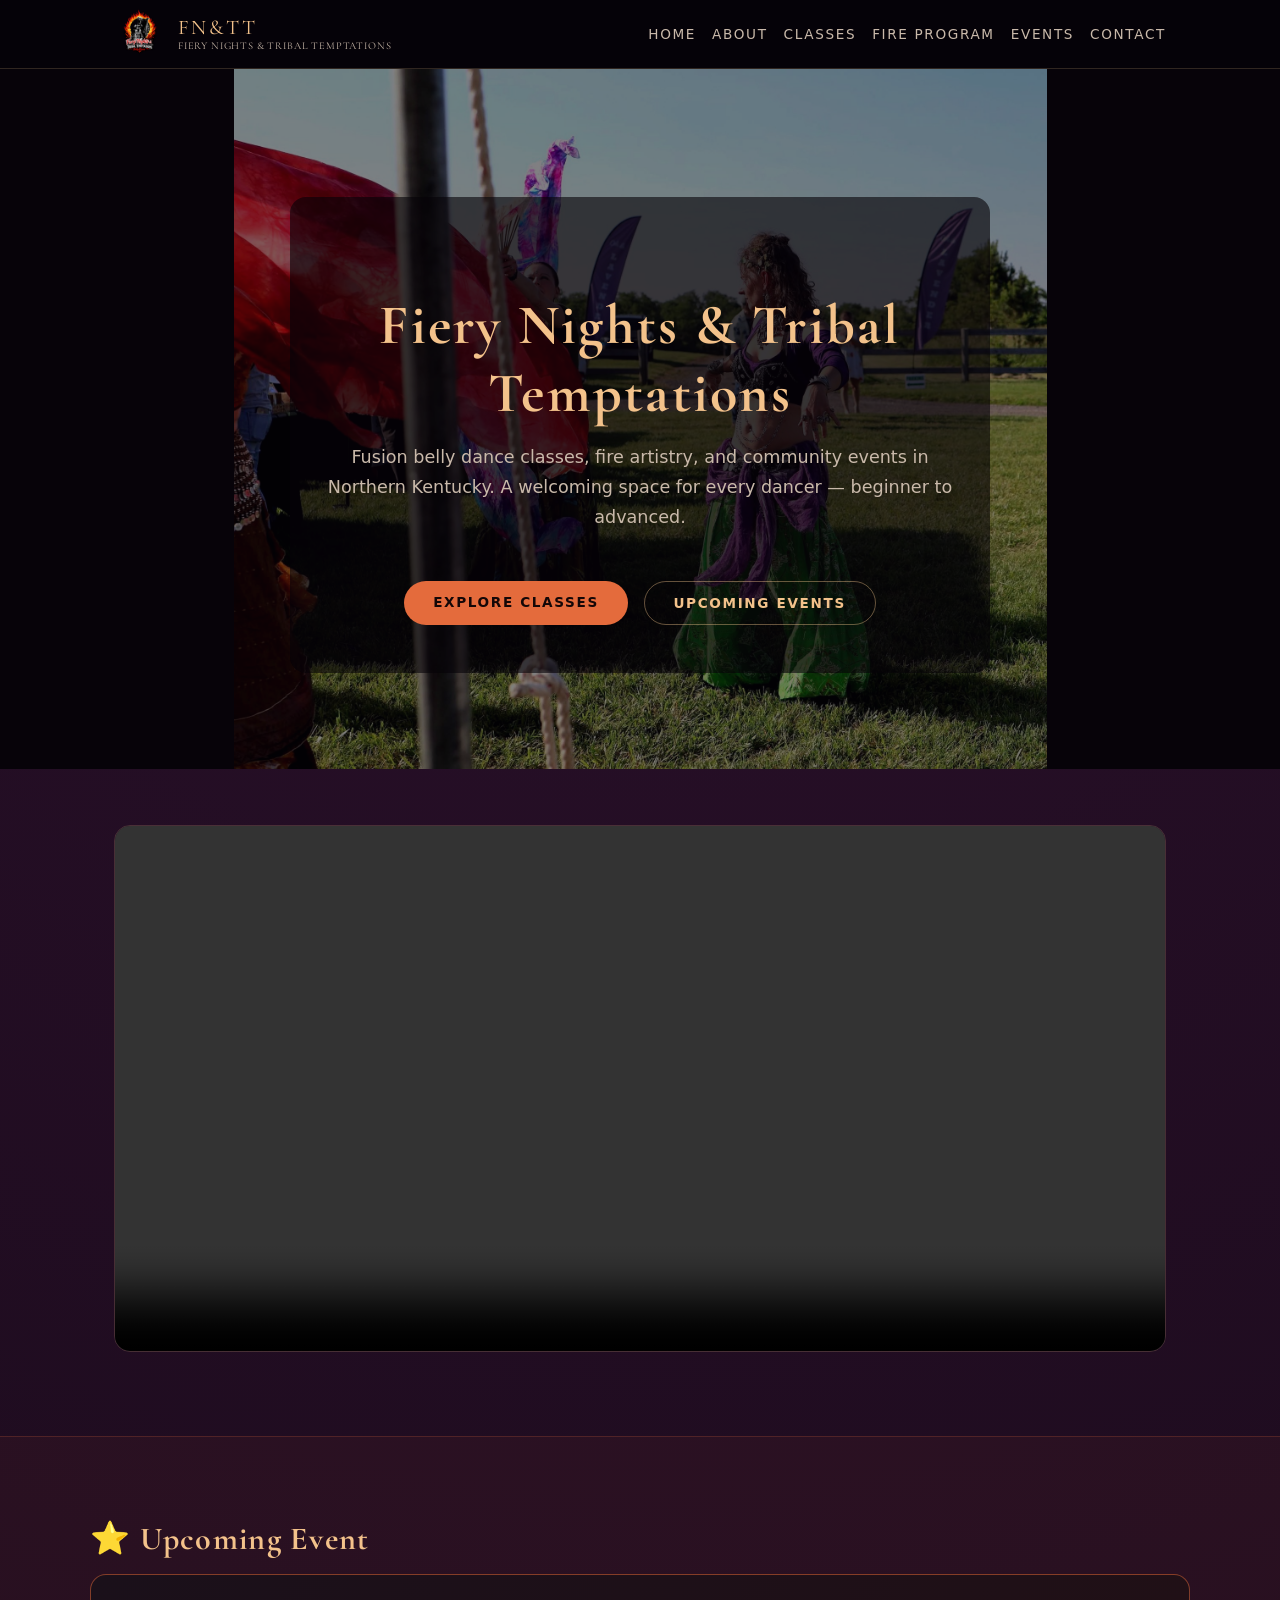
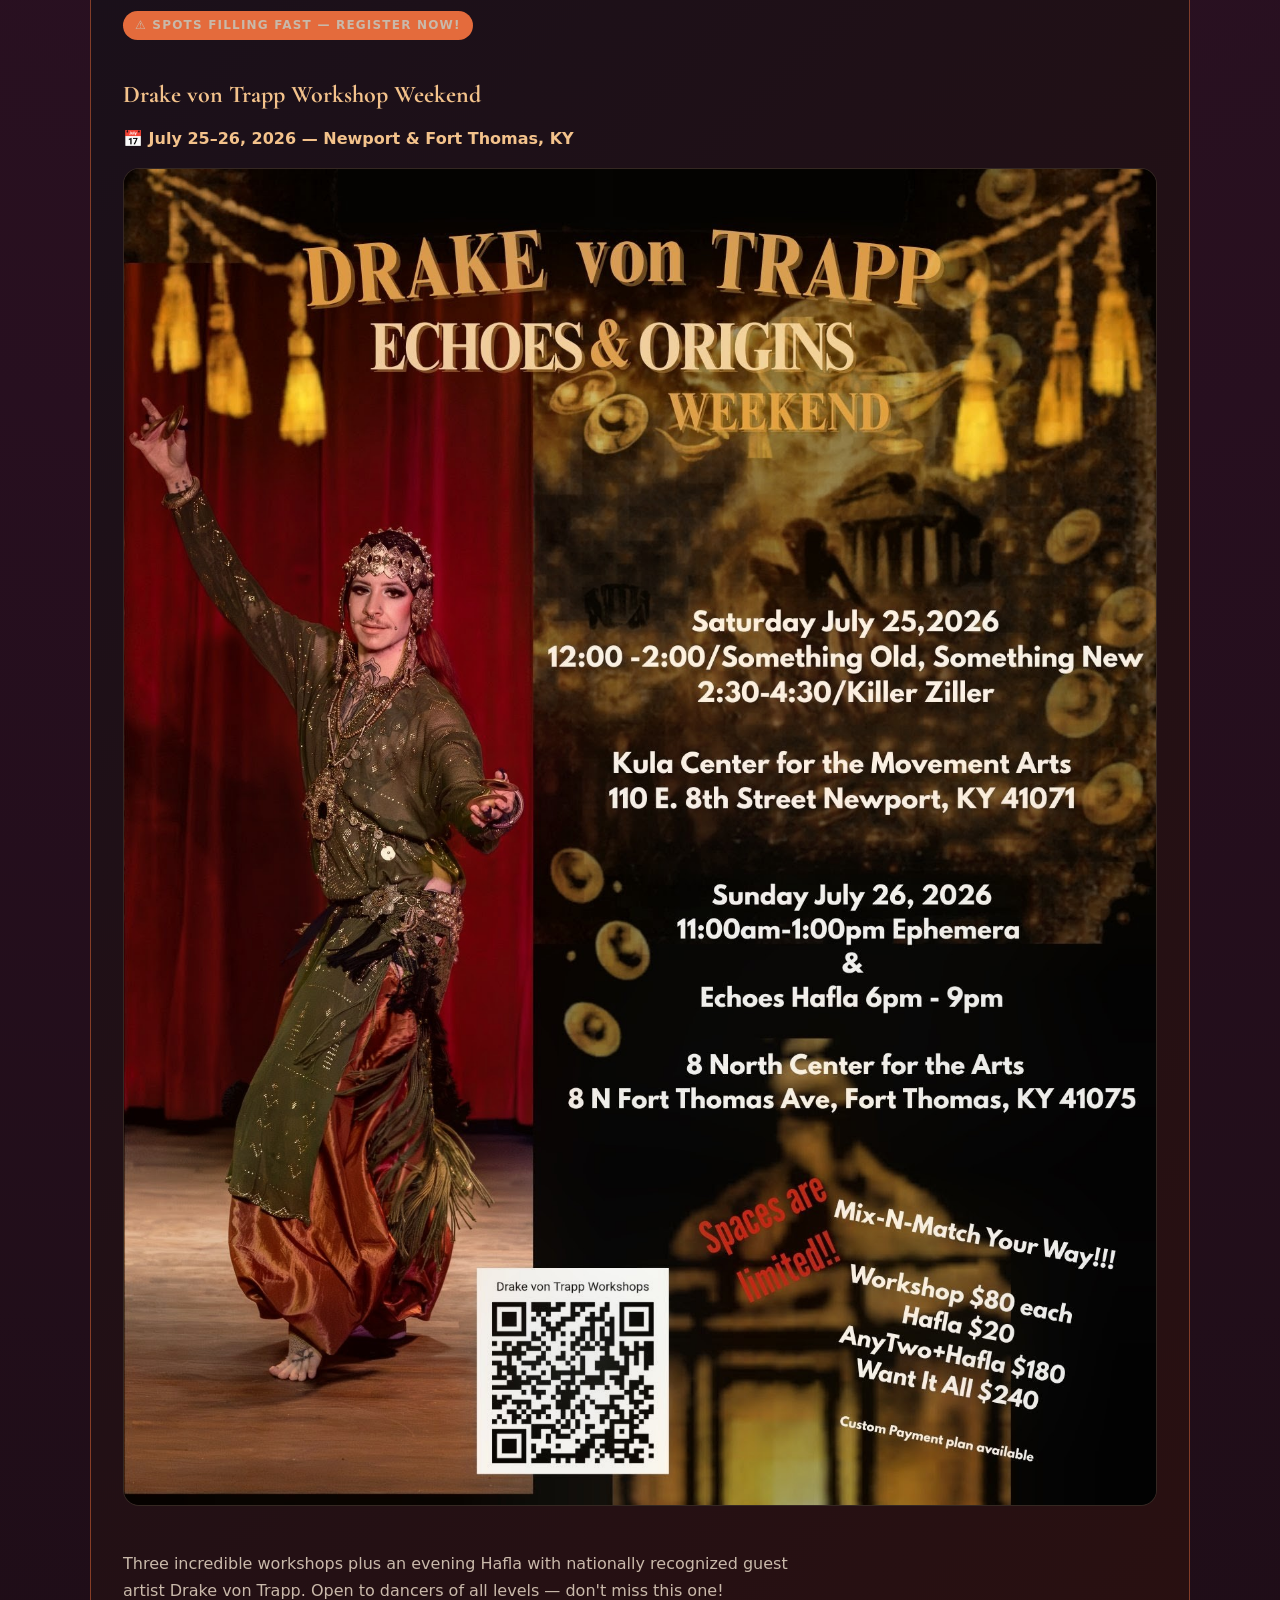
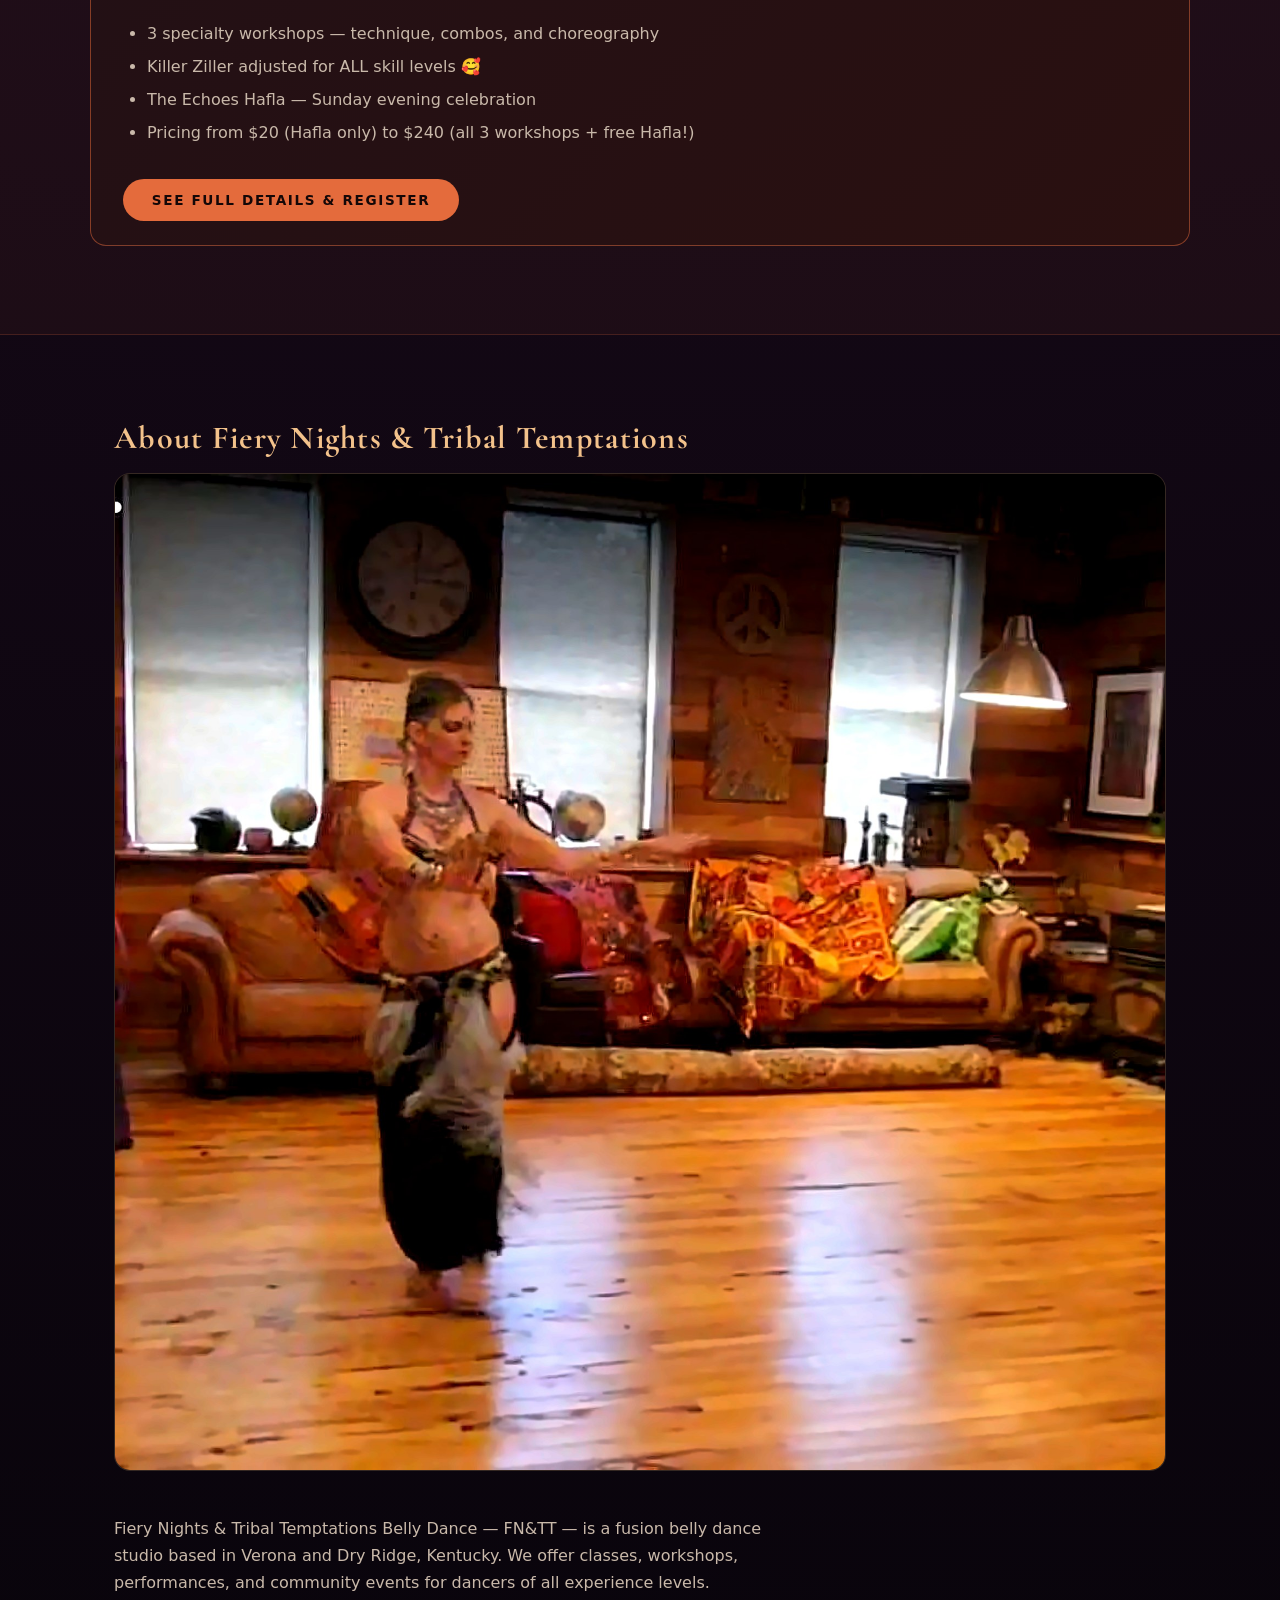
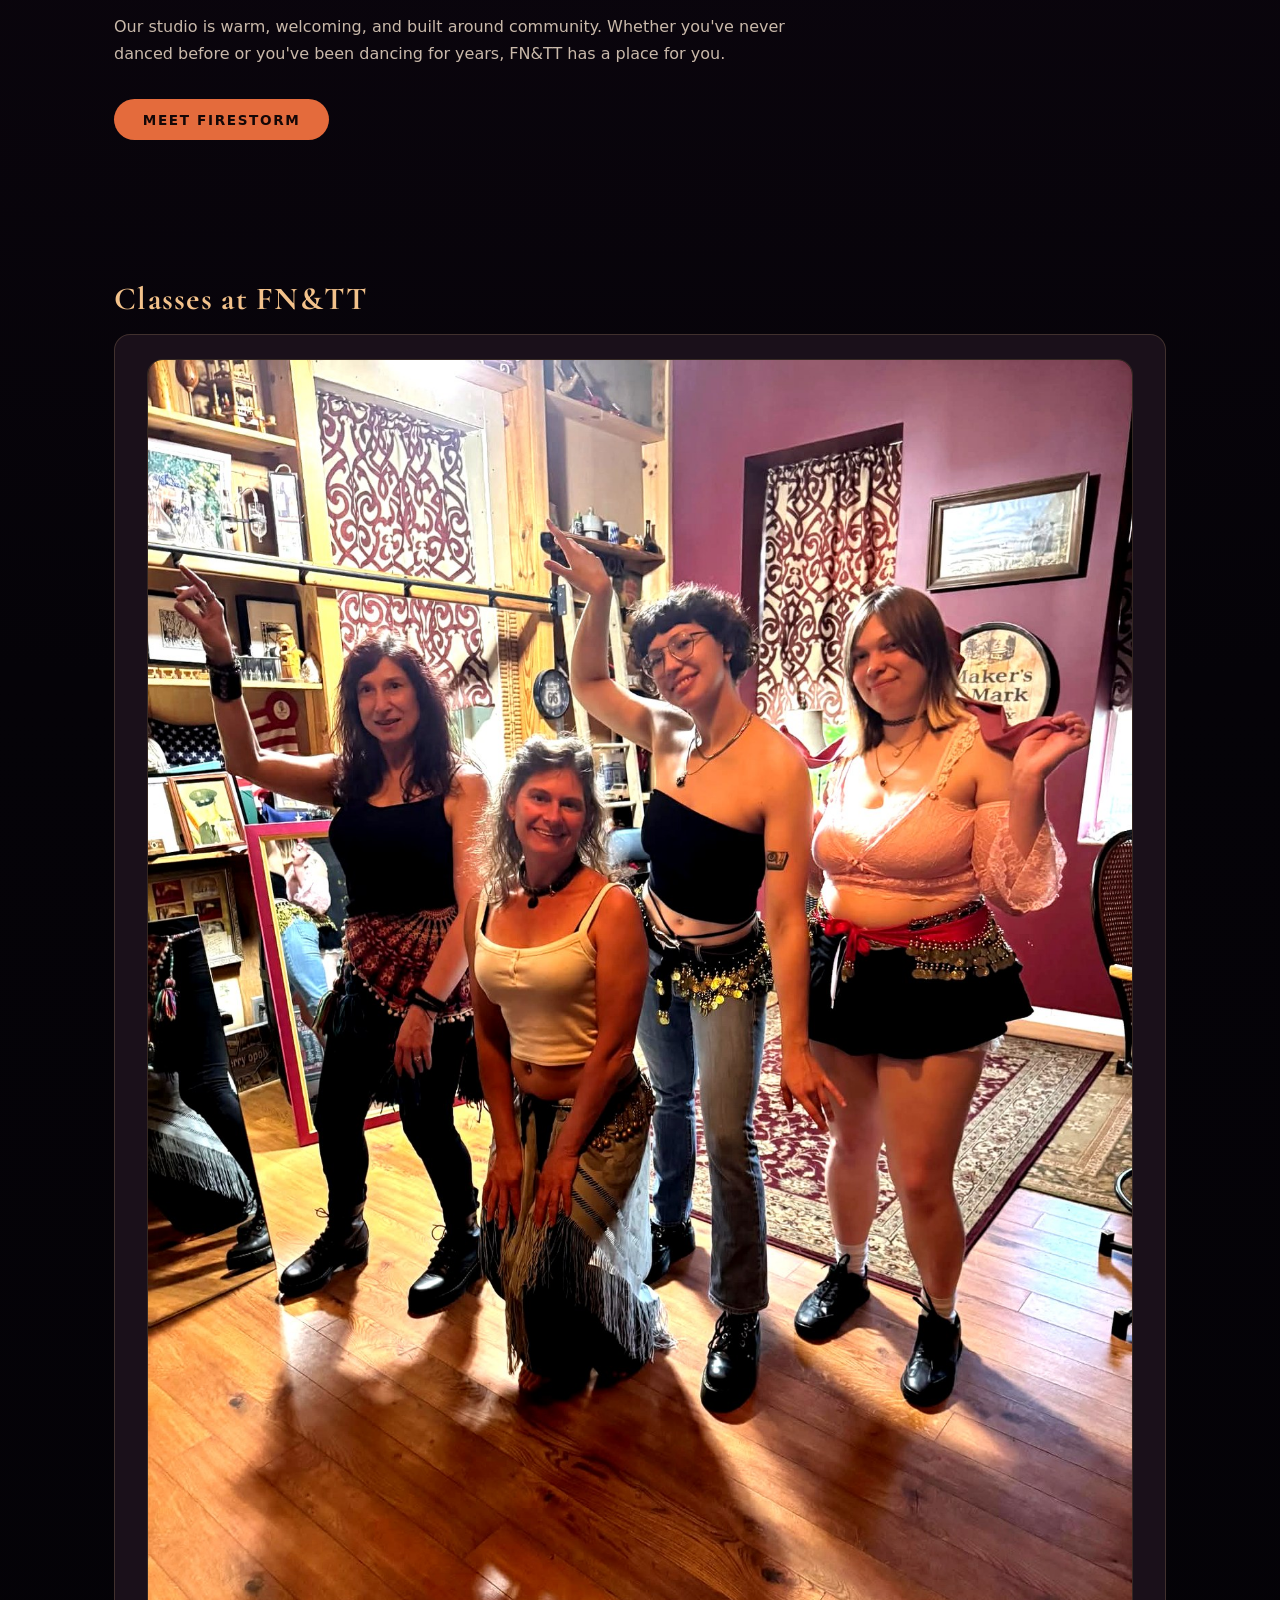
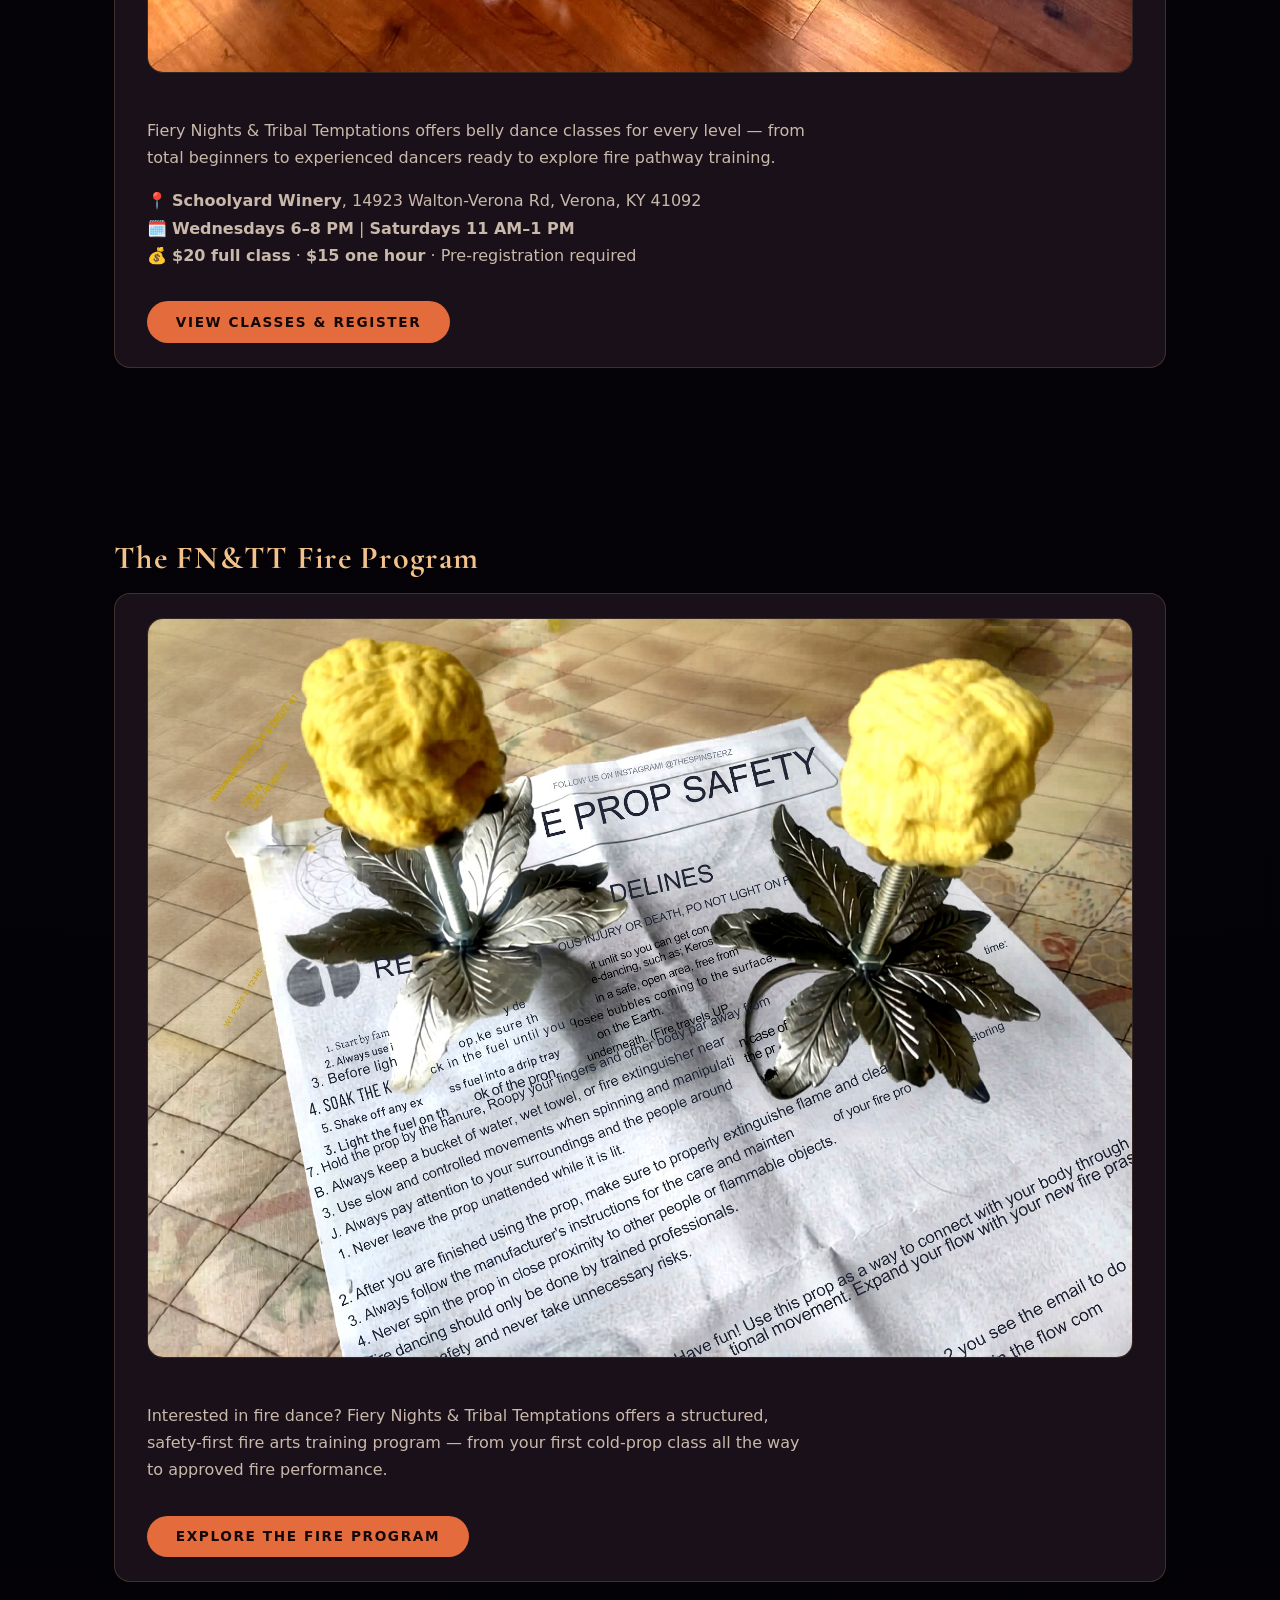
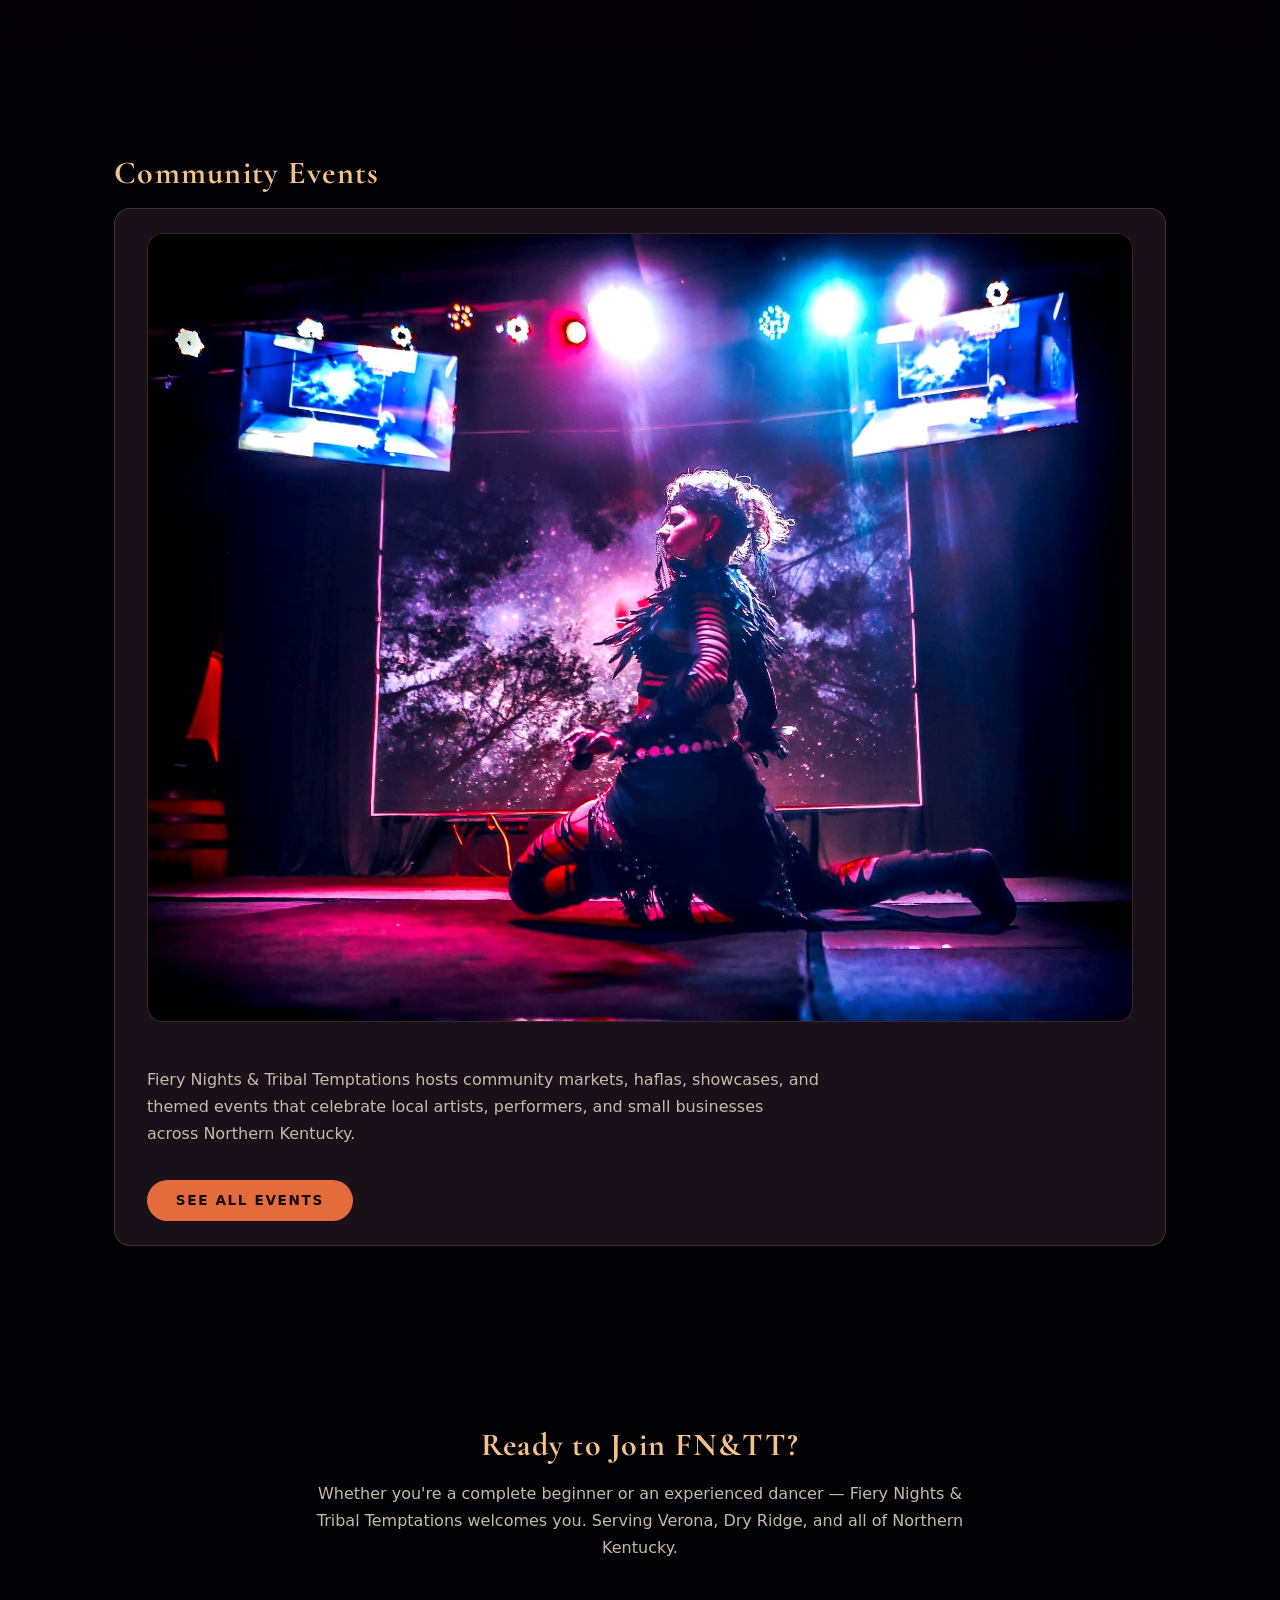
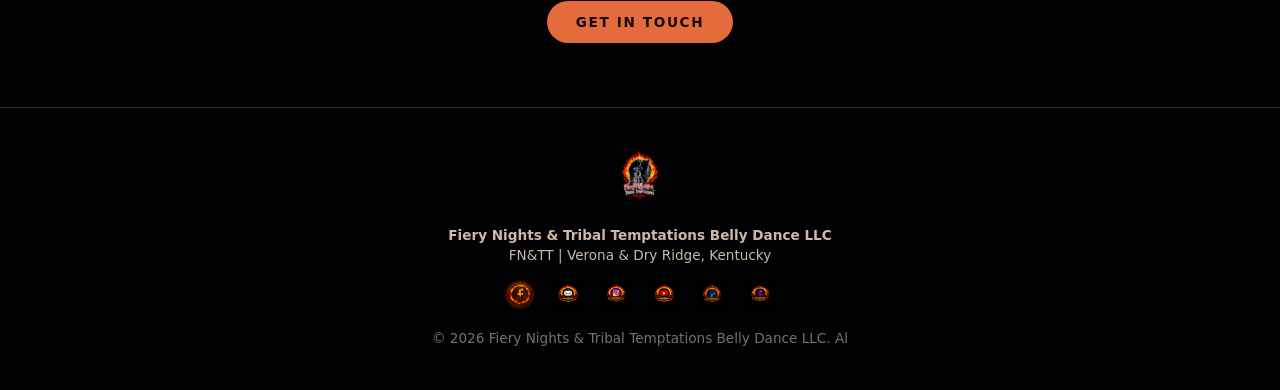
<file: index.html>
<!DOCTYPE html>
<html lang="en">
<head>
  <meta charset="UTF-8" />
  <meta name="viewport" content="width=device-width, initial-scale=1.0" />
  <title>Fiery Nights & Tribal Temptations Belly Dance | FN&TT | Northern Kentucky</title>
  <meta name="description" content="Fiery Nights & Tribal Temptations Belly Dance — FN&TT — fusion belly dance classes, fire arts, workshops, and community events in Verona & Dry Ridge, Kentucky." />
  <meta name="google-site-verification" content="G_CFeokAliT62FADMAjB0ePigcSH4BSVTEWHsV641T4" />
  <link rel="stylesheet" href="styles.css" />
  <link href="https://fonts.googleapis.com/css2?family=Cormorant+Garamond:wght@400;600;700&display=swap" rel="stylesheet" />
  <!-- Google Analytics -->
  <script async src="https://www.googletagmanager.com/gtag/js?id=G-R8R1ZFT9S9"></script>
  <script>
    window.dataLayer = window.dataLayer || [];
    function gtag(){dataLayer.push(arguments);}
    gtag('js', new Date());
    gtag('config', 'G-R8R1ZFT9S9');
  </script>
</head>
<body class="fn-body">
  <header class="fn-header">
    <div class="fn-header-inner">
      <a href="index.html" class="fn-logo-wrap">
        <img src="fntt-logo-transparent.png" alt="Fiery Nights & Tribal Temptations Belly Dance Logo" class="fn-logo-img" />
        <div class="fn-logo-text">
          <span class="fn-logo-abbr">FN&TT</span>
          <span class="fn-logo-full">Fiery Nights & Tribal Temptations</span>
        </div>
      </a>
      <nav class="fn-nav">
        <a href="index.html">Home</a>
        <a href="about.html">About</a>
        <a href="classes.html">Classes</a>
        <a href="fire-program.html">Fire Program</a>
        <a href="events.html">Events</a>
        <a href="contact.html">Contact</a>
      </nav>
    </div>
  </header>

  <main>
    <!-- HERO -->
    <section class="fn-hero fn-hero-photo" style="background-image: url('hero-outdoor-performance.jpg');">
      <div class="fn-hero-overlay">
        <h1>Fiery Nights & Tribal Temptations</h1>
        <p>
          Fusion belly dance classes, fire artistry, and community events in Northern Kentucky.
          A welcoming space for every dancer — beginner to advanced.
        </p>
        <div class="fn-hero-btns">
          <a class="fn-btn" href="classes.html">Explore Classes</a>
          <a class="fn-btn fn-btn-outline" href="events.html">Upcoming Events</a>
        </div>
      </div>
    </section>

    <!-- VIDEO -->
    <section class="fn-section">
      <video class="fn-video" controls autoplay muted loop playsinline>
        <source src="FB_VID_8811151709927382719.mp4" type="video/mp4" />
      </video>
    </section>

    <!-- UPCOMING EVENT -->
    <section class="fn-section fn-spotlight">
      <h2>⭐ Upcoming Event</h2>
      <div class="fn-card fn-card-featured">
        <p class="fn-event-tag">⚠️ Spots Filling Fast — Register Now!</p>
        <h3>Drake von Trapp Workshop Weekend</h3>
        <p class="fn-event-date">📅 July 25–26, 2026 — Newport & Fort Thomas, KY</p>
        <img src="fntt-drake-vontrapp-flyer.png" alt="Drake von Trapp Workshop Weekend Flyer" class="fn-photo" />
        <p>
          Three incredible workshops plus an evening Hafla with nationally recognized guest
          artist Drake von Trapp. Open to dancers of all levels — don't miss this one!
        </p>
        <ul>
          <li>3 specialty workshops — technique, combos, and choreography</li>
          <li>Killer Ziller adjusted for ALL skill levels 🥰</li>
          <li>The Echoes Hafla — Sunday evening celebration</li>
          <li>Pricing from $20 (Hafla only) to $240 (all 3 workshops + free Hafla!)</li>
        </ul>
        <a class="fn-btn" href="events.html">See Full Details & Register</a>
      </div>
    </section>

    <!-- ABOUT -->
    <section class="fn-section">
      <h2>About Fiery Nights & Tribal Temptations</h2>
      <img src="performance-home-studio.jpg" alt="Firestorm performing — FN&TT" class="fn-photo" />
      <p>
        Fiery Nights & Tribal Temptations Belly Dance — FN&TT — is a fusion belly dance studio
        based in Verona and Dry Ridge, Kentucky. We offer classes, workshops, performances, and
        community events for dancers of all experience levels.
      </p>
      <p>
        Our studio is warm, welcoming, and built around community. Whether you've never danced
        before or you've been dancing for years, FN&TT has a place for you.
      </p>
      <a class="fn-btn" href="about.html">Meet Firestorm</a>
    </section>

    <!-- CLASSES -->
    <section class="fn-section">
      <h2>Classes at FN&TT</h2>
      <div class="fn-card">
        <img src="community-group-class.jpg" alt="FN&TT belly dance class Northern Kentucky" class="fn-photo" />
        <p>
          Fiery Nights & Tribal Temptations offers belly dance classes for every level — from
          total beginners to experienced dancers ready to explore fire pathway training.
        </p>
        <p>
          📍 <strong>Schoolyard Winery</strong>, 14923 Walton-Verona Rd, Verona, KY 41092<br/>
          🗓️ <strong>Wednesdays 6–8 PM</strong> | <strong>Saturdays 11 AM–1 PM</strong><br/>
          💰 <strong>$20 full class</strong> · <strong>$15 one hour</strong> · Pre-registration required
        </p>
        <a class="fn-btn" href="classes.html">View Classes & Register</a>
      </div>
    </section>

    <!-- FIRE PROGRAM -->
    <section class="fn-section">
      <h2>The FN&TT Fire Program</h2>
      <div class="fn-card">
        <img src="props-fire-palms.jpg" alt="FN&TT Fire Program — fire palm props" class="fn-photo" />
        <p>
          Interested in fire dance? Fiery Nights & Tribal Temptations offers a structured,
          safety-first fire arts training program — from your first cold-prop class all the
          way to approved fire performance.
        </p>
        <a class="fn-btn" href="fire-program.html">Explore the Fire Program</a>
      </div>
    </section>

    <!-- EVENTS -->
    <section class="fn-section">
      <h2>Community Events</h2>
      <div class="fn-card">
        <img src="performance-stage-hero.jpg" alt="FN&TT community performance event" class="fn-photo" />
        <p>
          Fiery Nights & Tribal Temptations hosts community markets, haflas, showcases,
          and themed events that celebrate local artists, performers, and small businesses
          across Northern Kentucky.
        </p>
        <a class="fn-btn" href="events.html">See All Events</a>
      </div>
    </section>

    <!-- CTA -->
    <section class="fn-section fn-cta-section">
      <h2>Ready to Join FN&TT?</h2>
      <p>
        Whether you're a complete beginner or an experienced dancer — Fiery Nights & Tribal
        Temptations welcomes you. Serving Verona, Dry Ridge, and all of Northern Kentucky.
      </p>
      <a class="fn-btn" href="contact.html">Get in Touch</a>
    </section>
  </main>

  <footer class="fn-footer">
    <div class="fn-footer-inner">
      <img src="fntt-logo-transparent.png" alt="FN&TT Logo" style="height:60px;margin-bottom:0.75rem;" />
      <p><strong>Fiery Nights & Tribal Temptations Belly Dance LLC</strong></p>
      <p>FN&TT | Verona & Dry Ridge, Kentucky</p>
      <div class="fn-social">
        <a href="https://www.facebook.com/share/1CQ35tfrSS/" target="_blank" rel="noopener"><img src="fntt-facebook-icon.png" alt="Facebook" /></a>
        <a href="/cdn-cgi/l/email-protection#b9dfd0dccbc0d7d0ded1cdcad7cdcbd0dbd8d5cddcd4c9cdd8cdd0d6d7caf9ded4d8d0d597dad6d4"><img src="fntt-email-icon.png" alt="Email" /></a>
        <a href="#"><img src="fntt-instagram-icon.png" alt="Instagram" /></a>
        <a href="#"><img src="fntt-youtube-icon.png" alt="YouTube" /></a>
        <a href="#"><img src="fntt-paypal-icon.png" alt="PayPal" /></a>
        <a href="#"><img src="fntt-zelle-icon.png" alt="Zelle" /></a>
      </div>
      <p class="fn-footer-copy">© 2026 Fiery Nights & Tribal Temptations Belly Dance LLC. Al
</file>
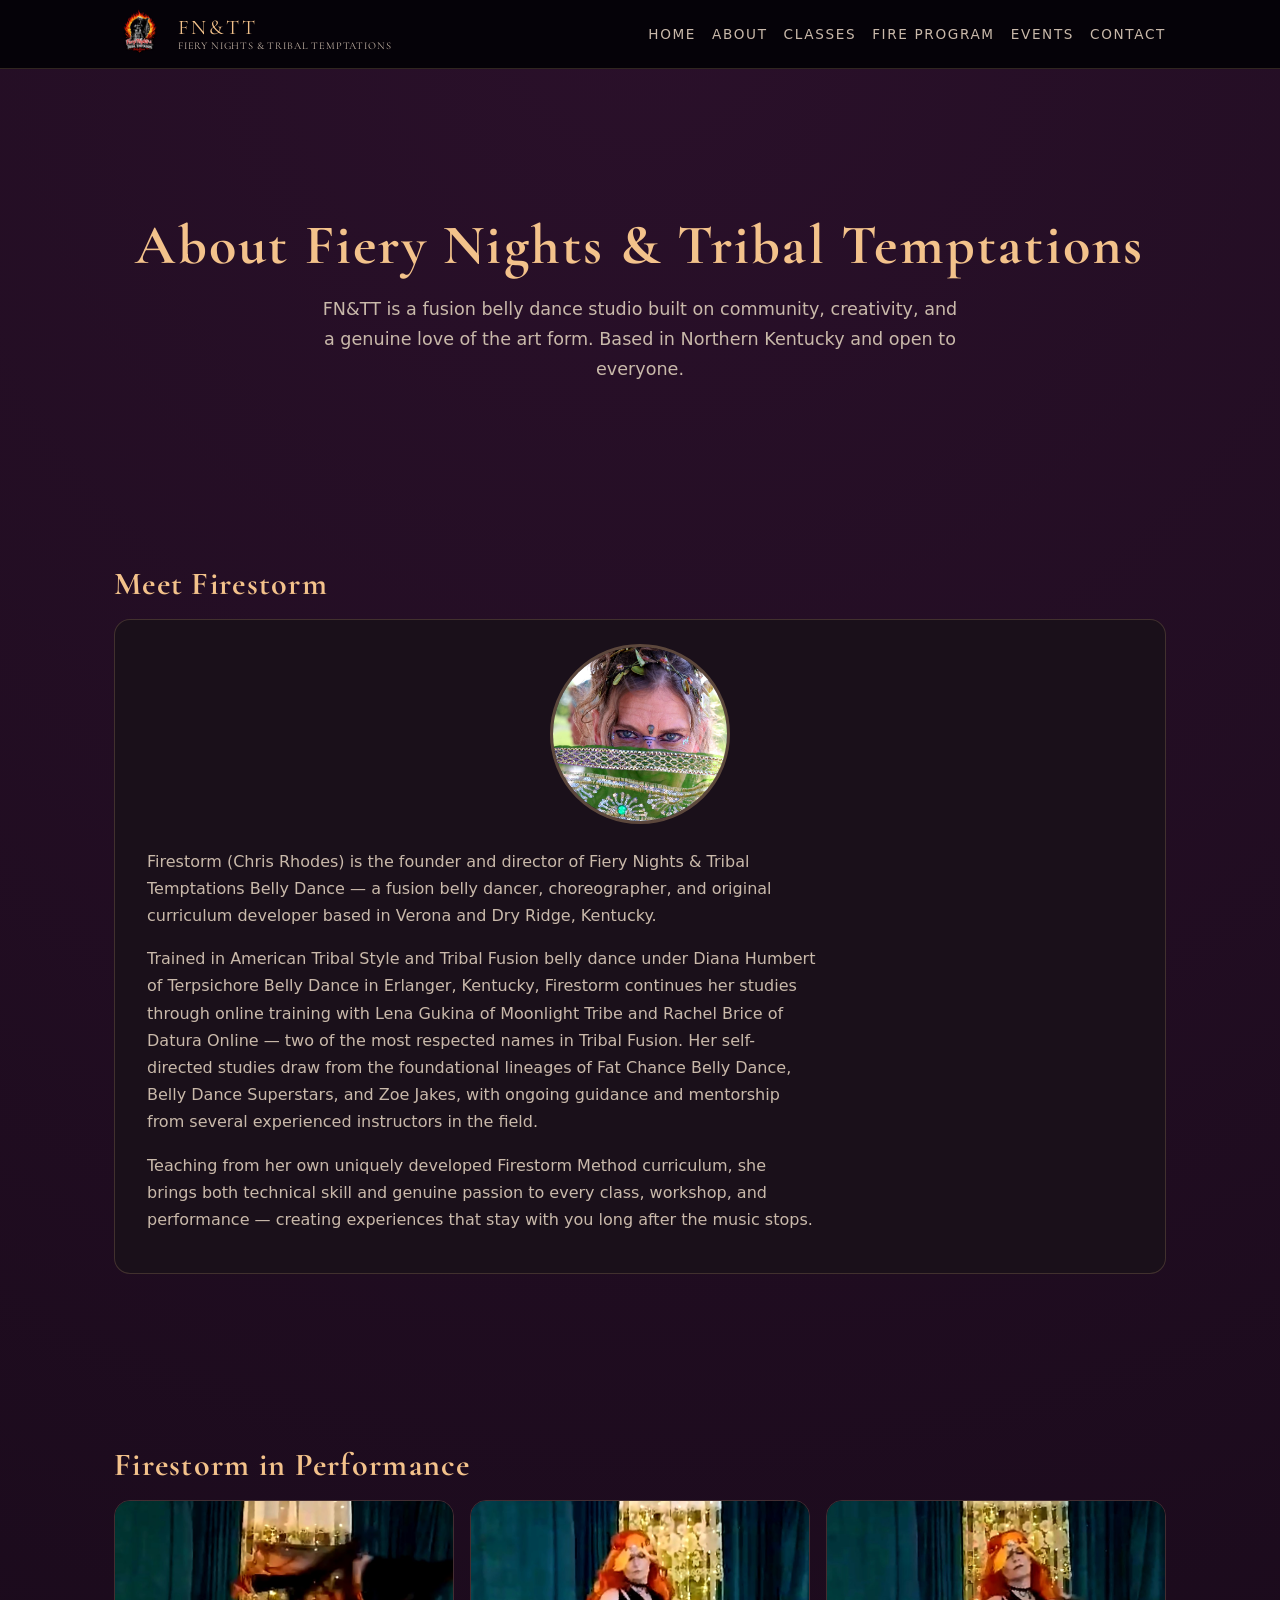
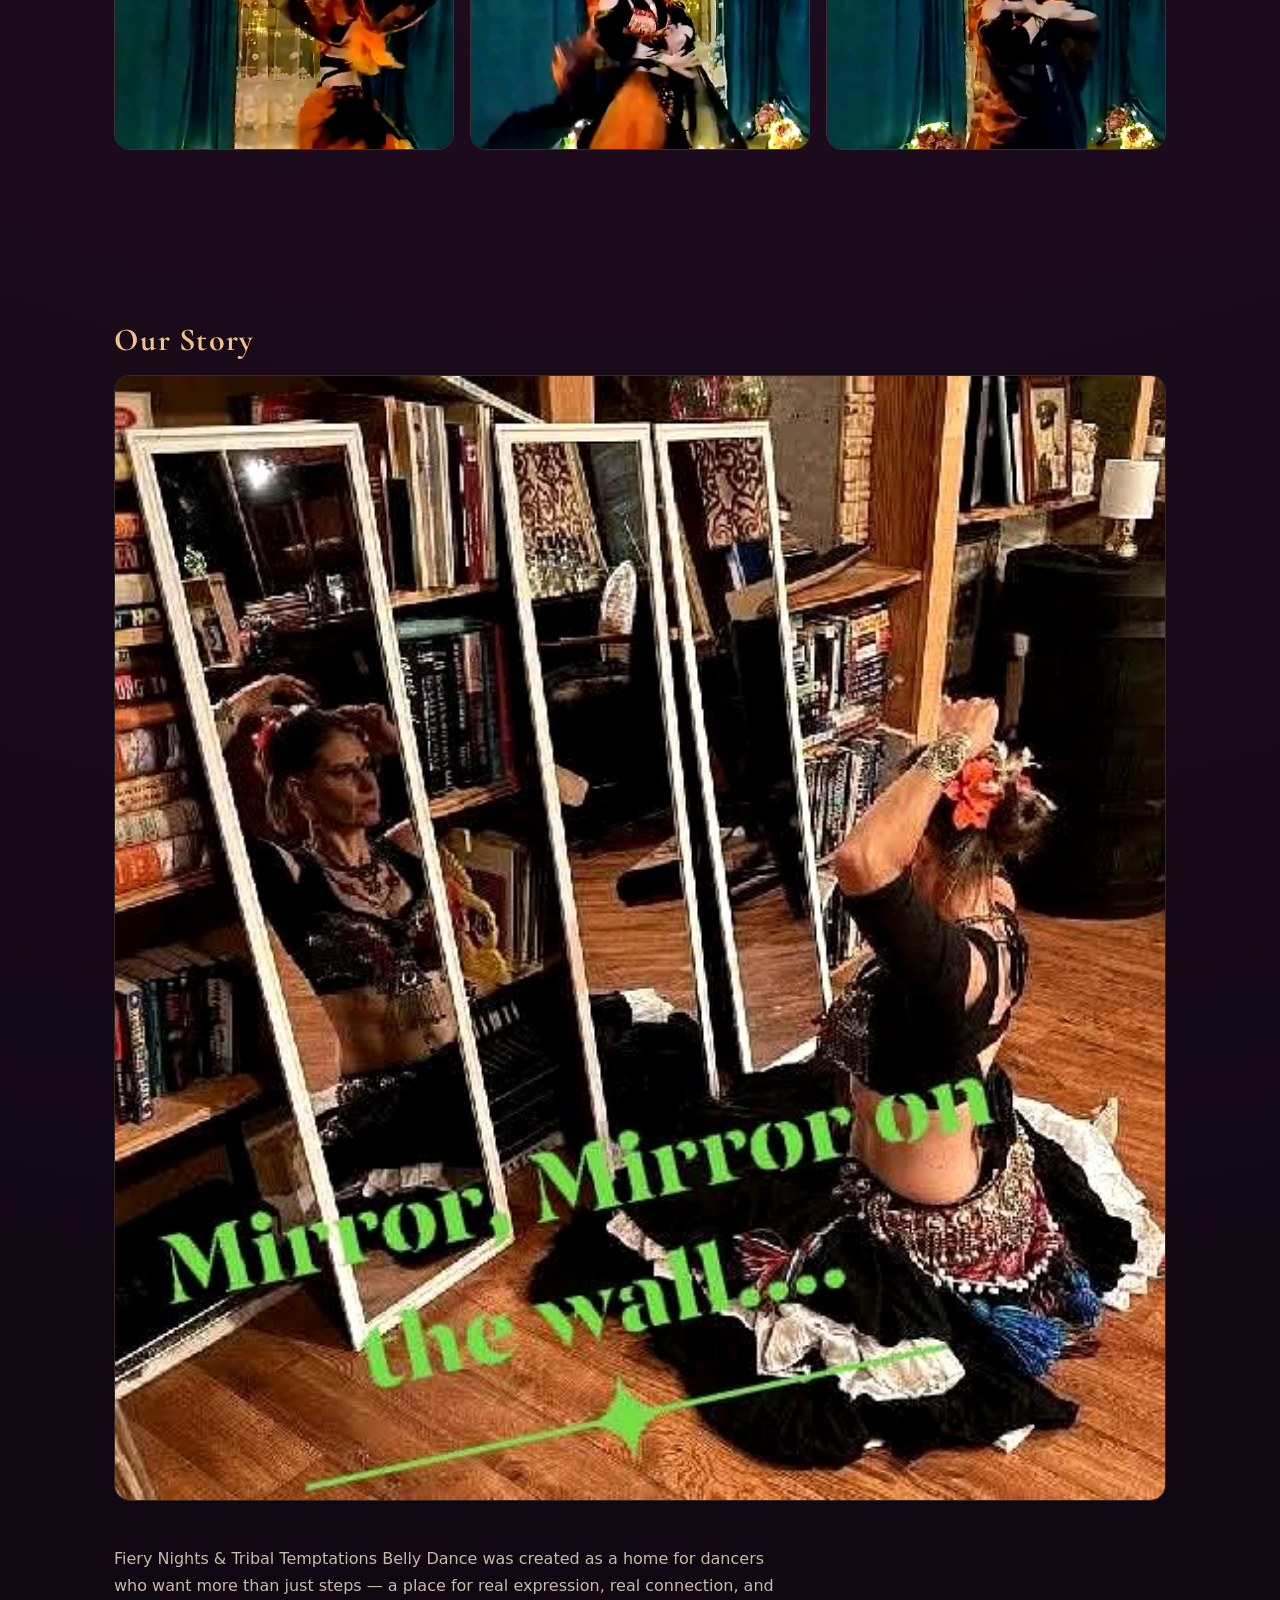
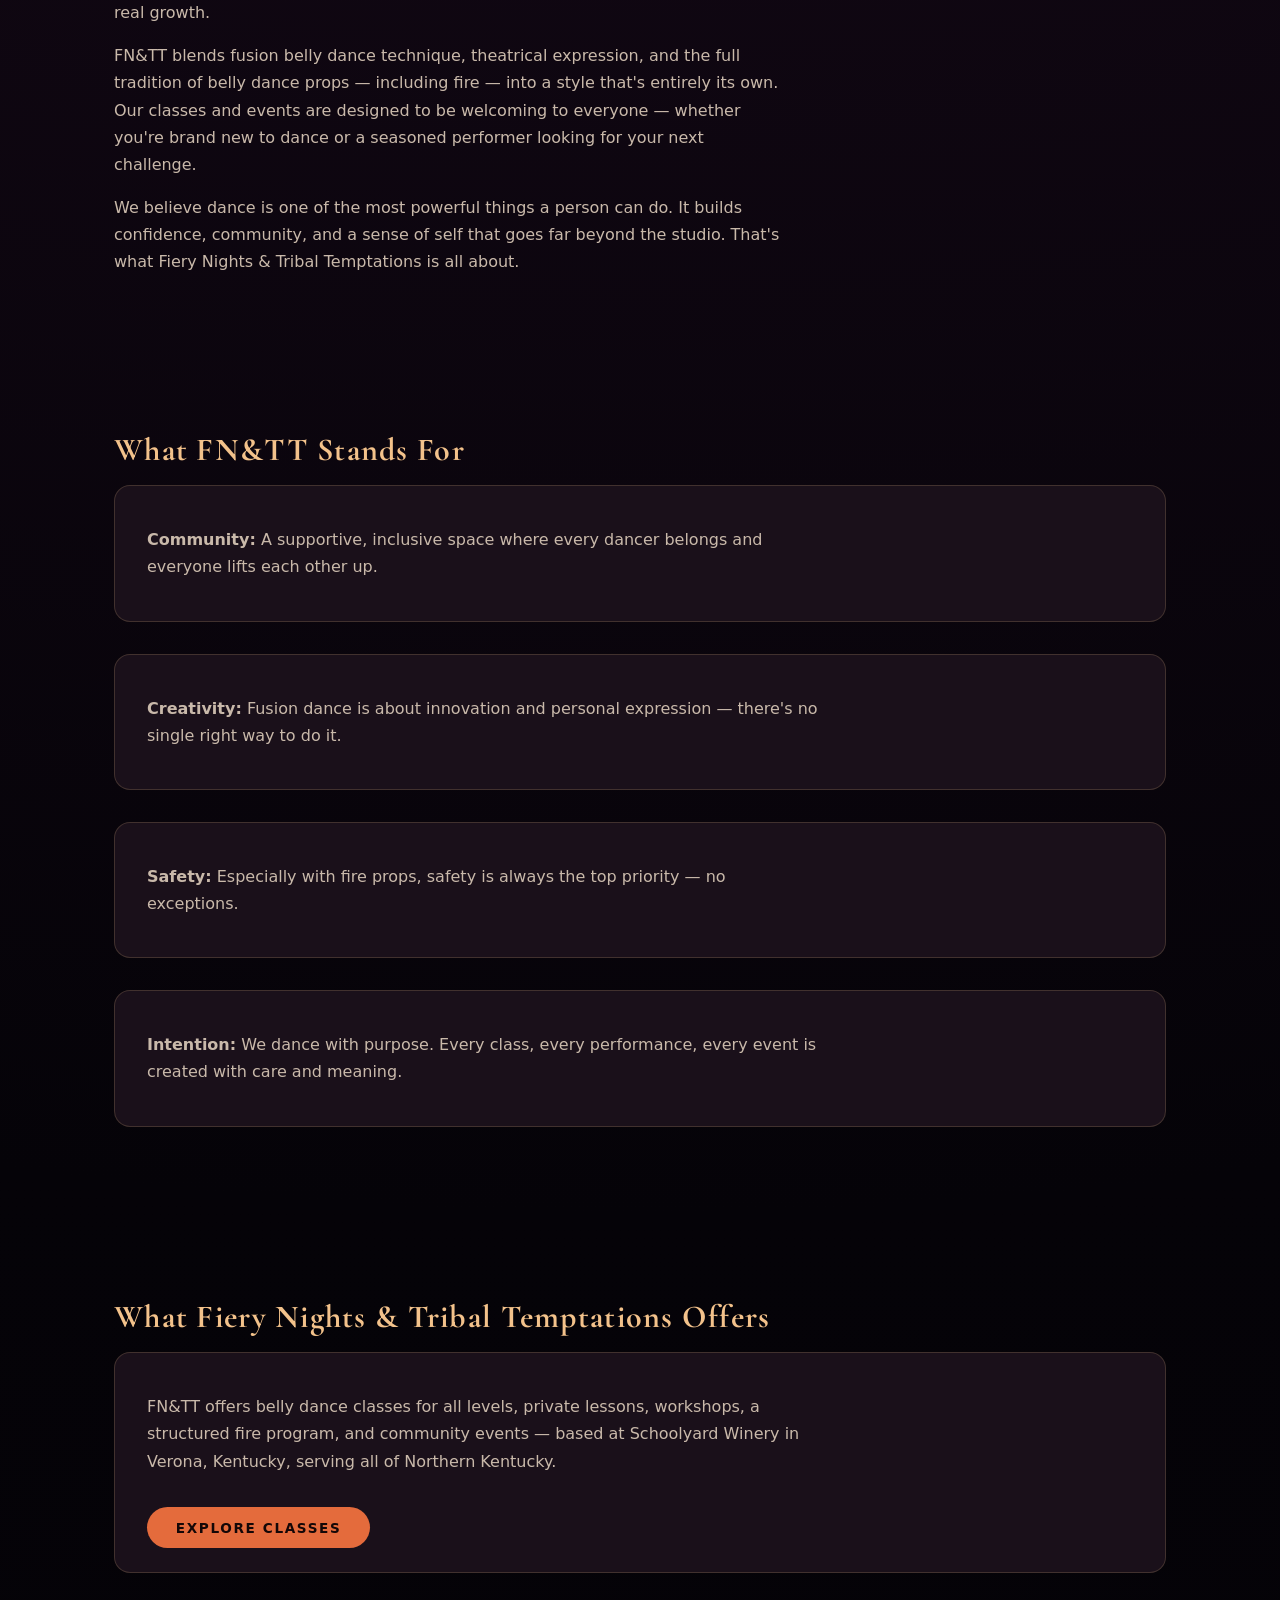
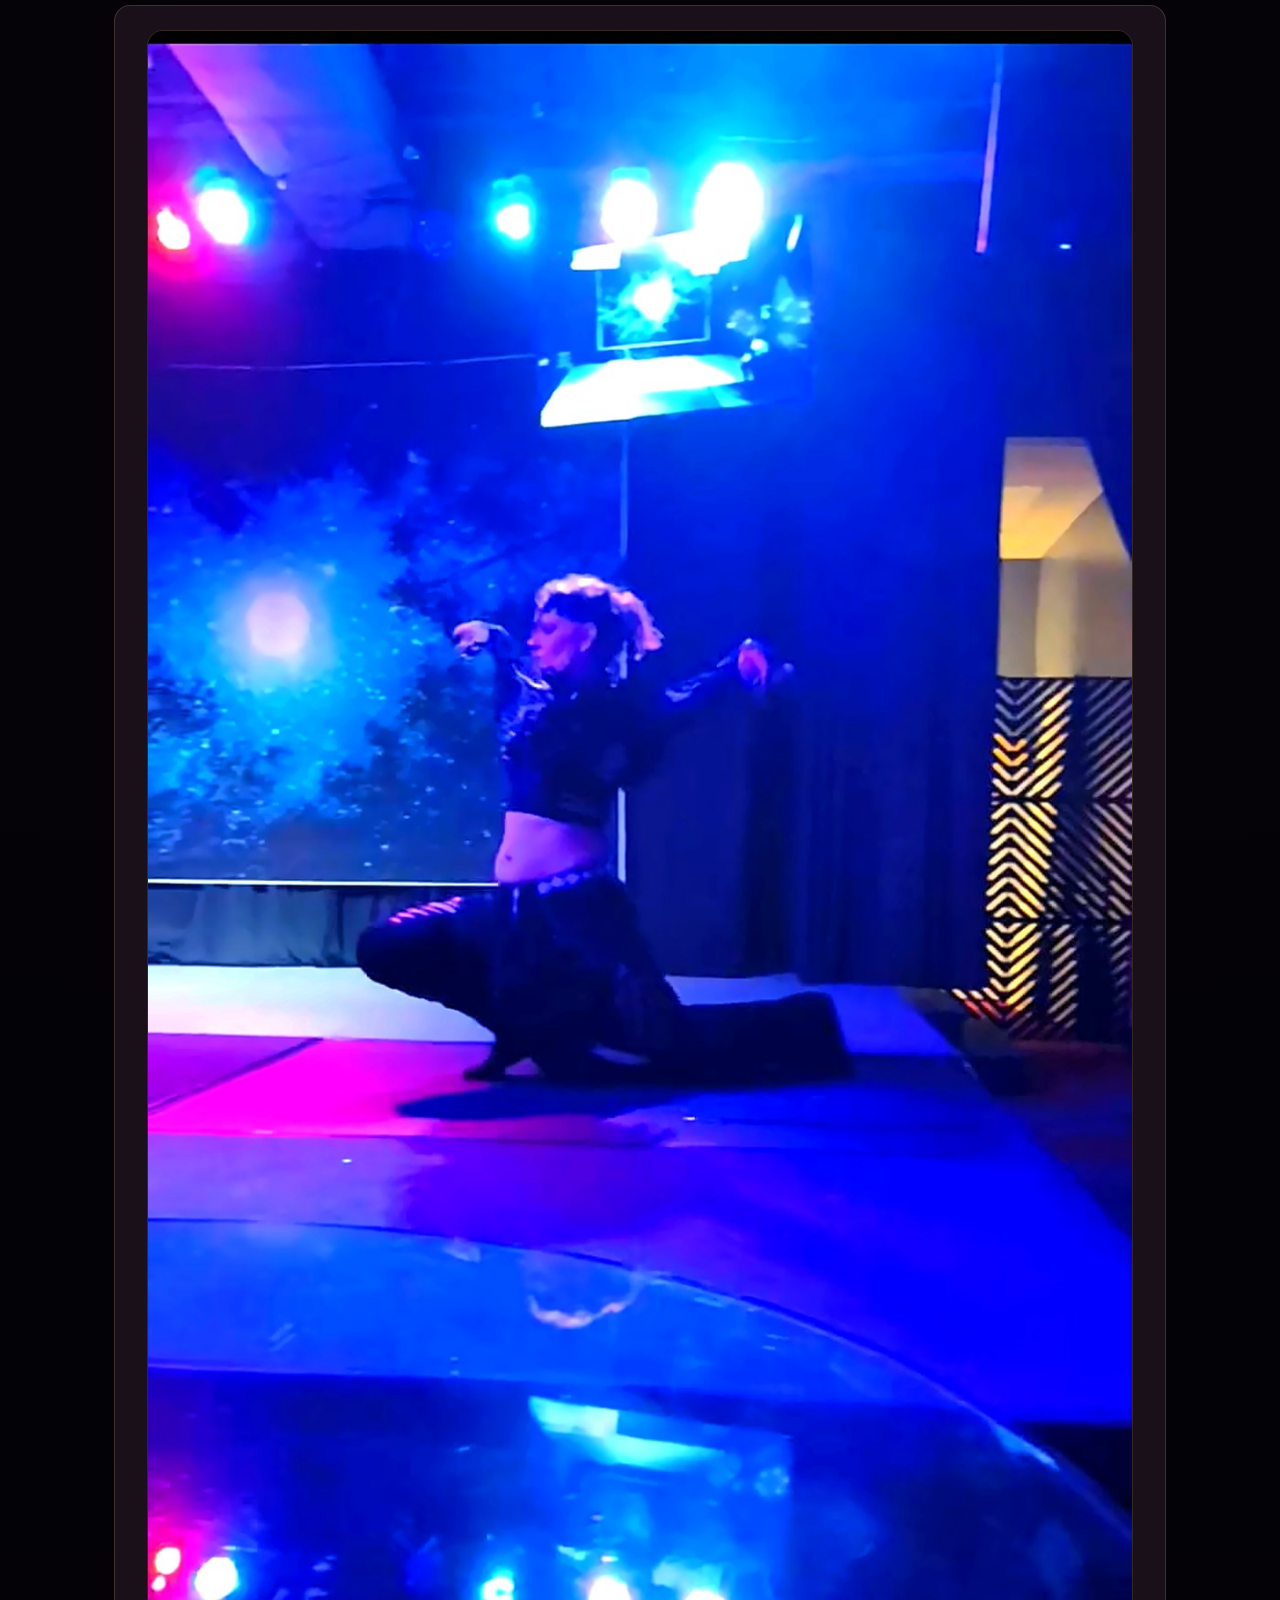
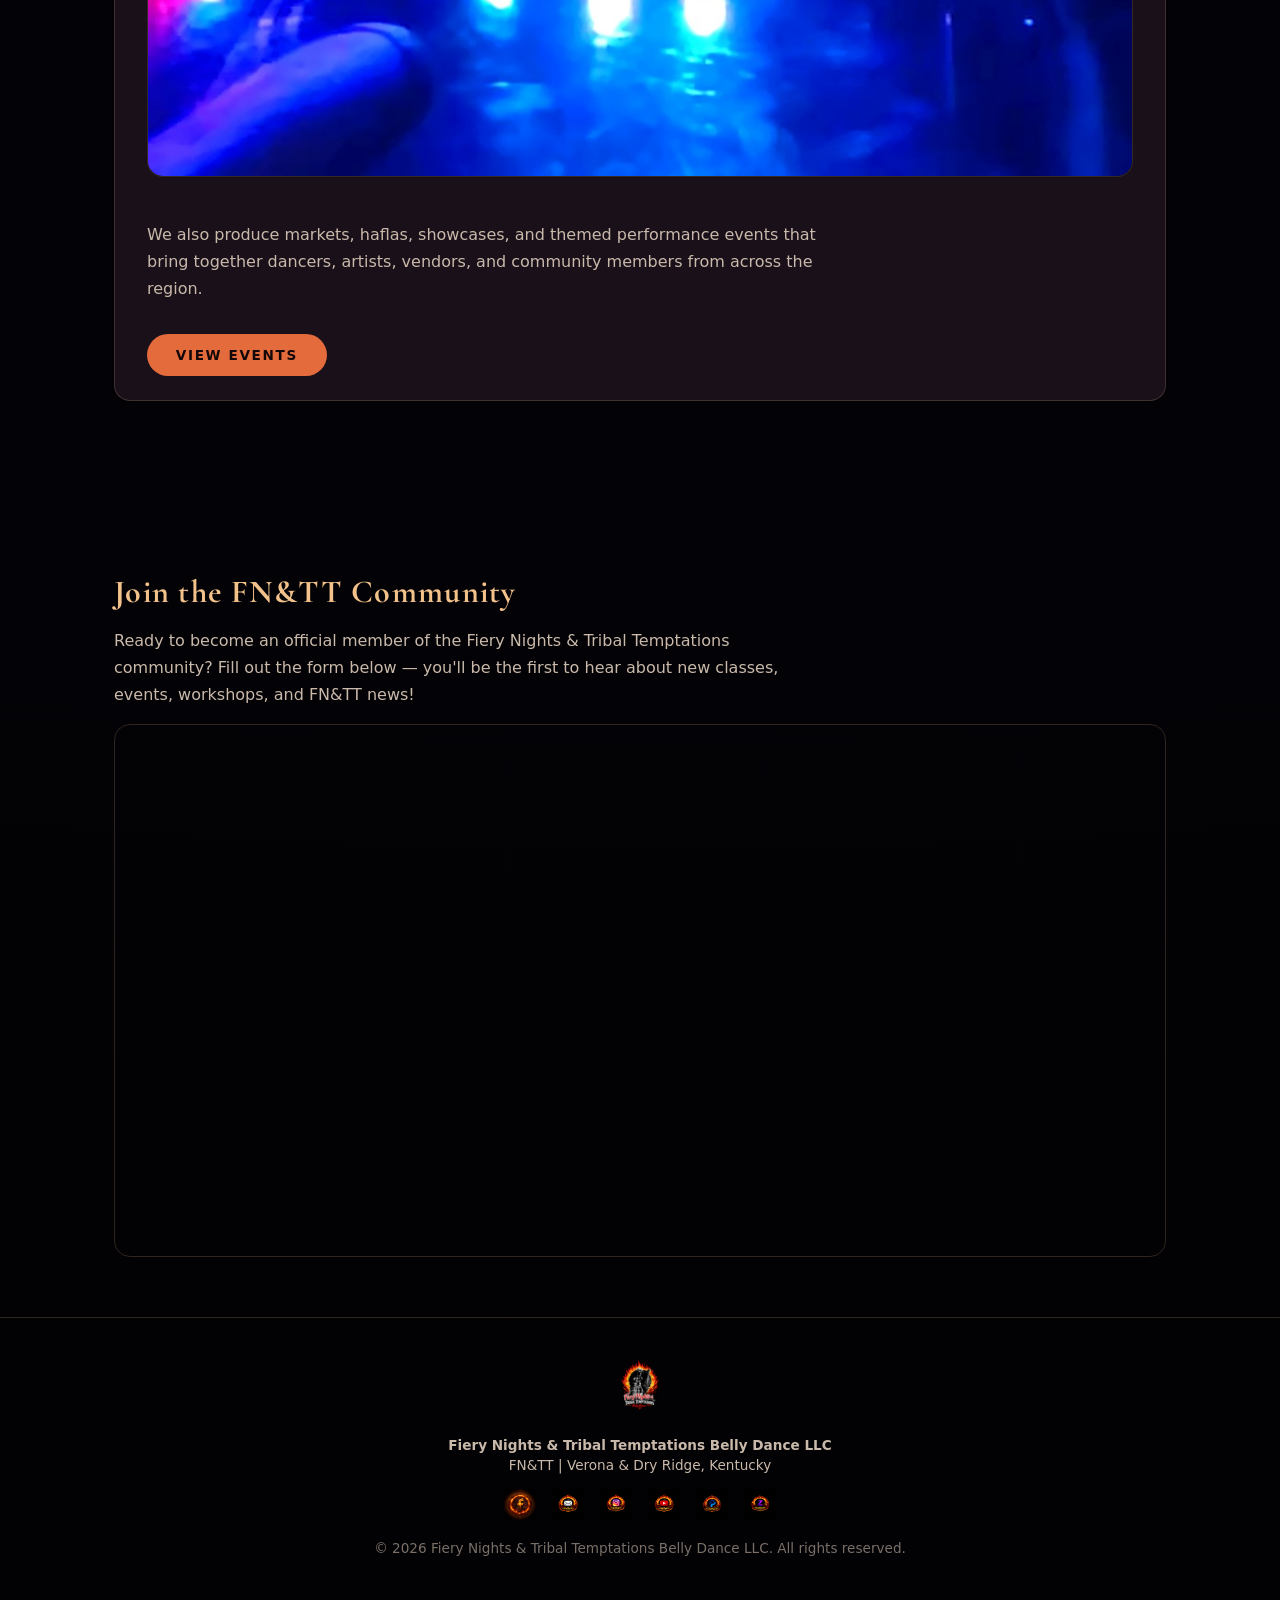
<file: about-1.html>
<!DOCTYPE html>
<html lang="en">
<head>
  <meta charset="UTF-8" />
  <meta name="viewport" content="width=device-width, initial-scale=1.0" />
  <title>About – Fiery Nights & Tribal Temptations Belly Dance | FN&TT | Northern Kentucky</title>
  <meta name="description" content="Meet Firestorm (Chris Rhodes), founder of Fiery Nights & Tribal Temptations Belly Dance — FN&TT — based in Verona & Dry Ridge, Kentucky." />
  <link rel="stylesheet" href="styles.css" />
  <link href="https://fonts.googleapis.com/css2?family=Cormorant+Garamond:wght@400;600;700&display=swap" rel="stylesheet" />
  <!-- Google Analytics -->
  <script async src="https://www.googletagmanager.com/gtag/js?id=G-R8R1ZFT9S9"></script>
  <script>
    window.dataLayer = window.dataLayer || [];
    function gtag(){dataLayer.push(arguments);}
    gtag('js', new Date());
    gtag('config', 'G-R8R1ZFT9S9');
  </script>
</head>
<body class="fn-body">
  <header class="fn-header">
    <div class="fn-header-inner">
      <a href="index.html" class="fn-logo-wrap">
        <img src="fntt-logo-transparent.png" alt="Fiery Nights & Tribal Temptations Belly Dance Logo" class="fn-logo-img" />
        <div class="fn-logo-text">
          <span class="fn-logo-abbr">FN&TT</span>
          <span class="fn-logo-full">Fiery Nights & Tribal Temptations</span>
        </div>
      </a>
      <nav class="fn-nav">
        <a href="index.html">Home</a>
        <a href="about.html">About</a>
        <a href="classes.html">Classes</a>
        <a href="fire-program.html">Fire Program</a>
        <a href="events.html">Events</a>
        <a href="contact.html">Contact</a>
      </nav>
    </div>
  </header>

  <main>
    <section class="fn-hero">
      <h1>About Fiery Nights & Tribal Temptations</h1>
      <p>
        FN&TT is a fusion belly dance studio built on community, creativity, and a genuine
        love of the art form. Based in Northern Kentucky and open to everyone.
      </p>
    </section>

    <!-- MEET FIRESTORM -->
    <section class="fn-section">
      <h2>Meet Firestorm</h2>
      <div class="fn-card">
        <img src="about-veil-portrait.jpg" alt="Firestorm — founder of FN&TT Belly Dance" class="fn-photo-round" />
        <p>
          Firestorm (Chris Rhodes) is the founder and director of Fiery Nights & Tribal
          Temptations Belly Dance — a fusion belly dancer, choreographer, and original
          curriculum developer based in Verona and Dry Ridge, Kentucky.
        </p>
        <p>
          Trained in American Tribal Style and Tribal Fusion belly dance under Diana Humbert
          of Terpsichore Belly Dance in Erlanger, Kentucky, Firestorm continues her studies
          through online training with Lena Gukina of Moonlight Tribe and Rachel Brice of
          Datura Online — two of the most respected names in Tribal Fusion. Her self-directed
          studies draw from the foundational lineages of Fat Chance Belly Dance, Belly Dance
          Superstars, and Zoe Jakes, with ongoing guidance and mentorship from several
          experienced instructors in the field.
        </p>
        <p>
          Teaching from her own uniquely developed Firestorm Method curriculum, she brings
          both technical skill and genuine passion to every class, workshop, and performance —
          creating experiences that stay with you long after the music stops.
        </p>
      </div>
    </section>

    <!-- PERFORMANCE PHOTOS -->
    <section class="fn-section">
      <h2>Firestorm in Performance</h2>
      <div class="fn-photo-grid">
        <img src="performance-church-spin-1.jpg" alt="Firestorm performing — FN&TT" />
        <img src="performance-church-hip-twist.jpg" alt="Firestorm performing — FN&TT" />
        <img src="performance-church-black.jpg" alt="Firestorm performing — FN&TT" />
      </div>
    </section>

    <!-- OUR STORY -->
    <section class="fn-section">
      <h2>Our Story</h2>
      <img src="social-mirror-rehearsal-1.jpg" alt="FN&TT rehearsal" class="fn-photo" />
      <p>
        Fiery Nights & Tribal Temptations Belly Dance was created as a home for dancers who
        want more than just steps — a place for real expression, real connection, and real growth.
      </p>
      <p>
        FN&TT blends fusion belly dance technique, theatrical expression, and the full
        tradition of belly dance props — including fire — into a style that's entirely its own.
        Our classes and events are designed to be welcoming to everyone — whether you're brand
        new to dance or a seasoned performer looking for your next challenge.
      </p>
      <p>
        We believe dance is one of the most powerful things a person can do. It builds
        confidence, community, and a sense of self that goes far beyond the studio.
        That's what Fiery Nights & Tribal Temptations is all about.
      </p>
    </section>

    <!-- VALUES -->
    <section class="fn-section">
      <h2>What FN&TT Stands For</h2>
      <div class="fn-card">
        <p><strong>Community:</strong> A supportive, inclusive space where every dancer belongs and everyone lifts each other up.</p>
      </div>
      <div class="fn-card">
        <p><strong>Creativity:</strong> Fusion dance is about innovation and personal expression — there's no single right way to do it.</p>
      </div>
      <div class="fn-card">
        <p><strong>Safety:</strong> Especially with fire props, safety is always the top priority — no exceptions.</p>
      </div>
      <div class="fn-card">
        <p><strong>Intention:</strong> We dance with purpose. Every class, every performance, every event is created with care and meaning.</p>
      </div>
    </section>

    <!-- WHAT WE OFFER -->
    <section class="fn-section">
      <h2>What Fiery Nights & Tribal Temptations Offers</h2>
      <div class="fn-card">
        <p>
          FN&TT offers belly dance classes for all levels, private lessons, workshops, a
          structured fire program, and community events — based at Schoolyard Winery in
          Verona, Kentucky, serving all of Northern Kentucky.
        </p>
        <a class="fn-btn" href="classes.html">Explore Classes</a>
      </div>
      <div class="fn-card">
        <img src="performance-stage-crouch-1.jpg" alt="FN&TT performance event" class="fn-photo" />
        <p>
          We also produce markets, haflas, showcases, and themed performance events that bring
          together dancers, artists, vendors, and community members from across the region.
        </p>
        <a class="fn-btn" href="events.html">View Events</a>
      </div>
    </section>

    <!-- JOIN THE COMMUNITY -->
    <section class="fn-section">
      <h2>Join the FN&TT Community</h2>
      <p>
        Ready to become an official member of the Fiery Nights & Tribal Temptations community?
        Fill out the form below — you'll be the first to hear about new classes, events,
        workshops, and FN&TT news!
      </p>
      <iframe
        class="airtable-embed"
        src="https://airtable.com/embed/app8OIeHsQbBY35iT/pagpze3orGTbOsGAw/form"
        frameborder="0"
        onmousewheel=""
        width="100%"
        height="533"
        style="background: transparent; border: 1px solid rgba(244,197,140,0.18); border-radius: 1rem;">
      </iframe>
    </section>
  </main>

  <footer class="fn-footer">
    <div class="fn-footer-inner">
      <img src="fntt-logo-transparent.png" alt="FN&TT Logo" style="height:60px;margin-bottom:0.75rem;" />
      <p><strong>Fiery Nights & Tribal Temptations Belly Dance LLC</strong></p>
      <p>FN&TT | Verona & Dry Ridge, Kentucky</p>
      <div class="fn-social">
        <a href="https://www.facebook.com/share/1CQ35tfrSS/" target="_blank" rel="noopener"><img src="fntt-facebook-icon.png" alt="Facebook" /></a>
        <a href="mailto:fierynightsntribaltemptations@gmail.com"><img src="fntt-email-icon.png" alt="Email" /></a>
        <a href="#"><img src="fntt-instagram-icon.png" alt="Instagram" /></a>
        <a href="#"><img src="fntt-youtube-icon.png" alt="YouTube" /></a>
        <a href="#"><img src="fntt-paypal-icon.png" alt="PayPal" /></a>
        <a href="#"><img src="fntt-zelle-icon.png" alt="Zelle" /></a>
      </div>
      <p class="fn-footer-copy">© 2026 Fiery Nights & Tribal Temptations Belly Dance LLC. All rights reserved.</p>
    </div>
  </footer>
</body>
</html>
</file>
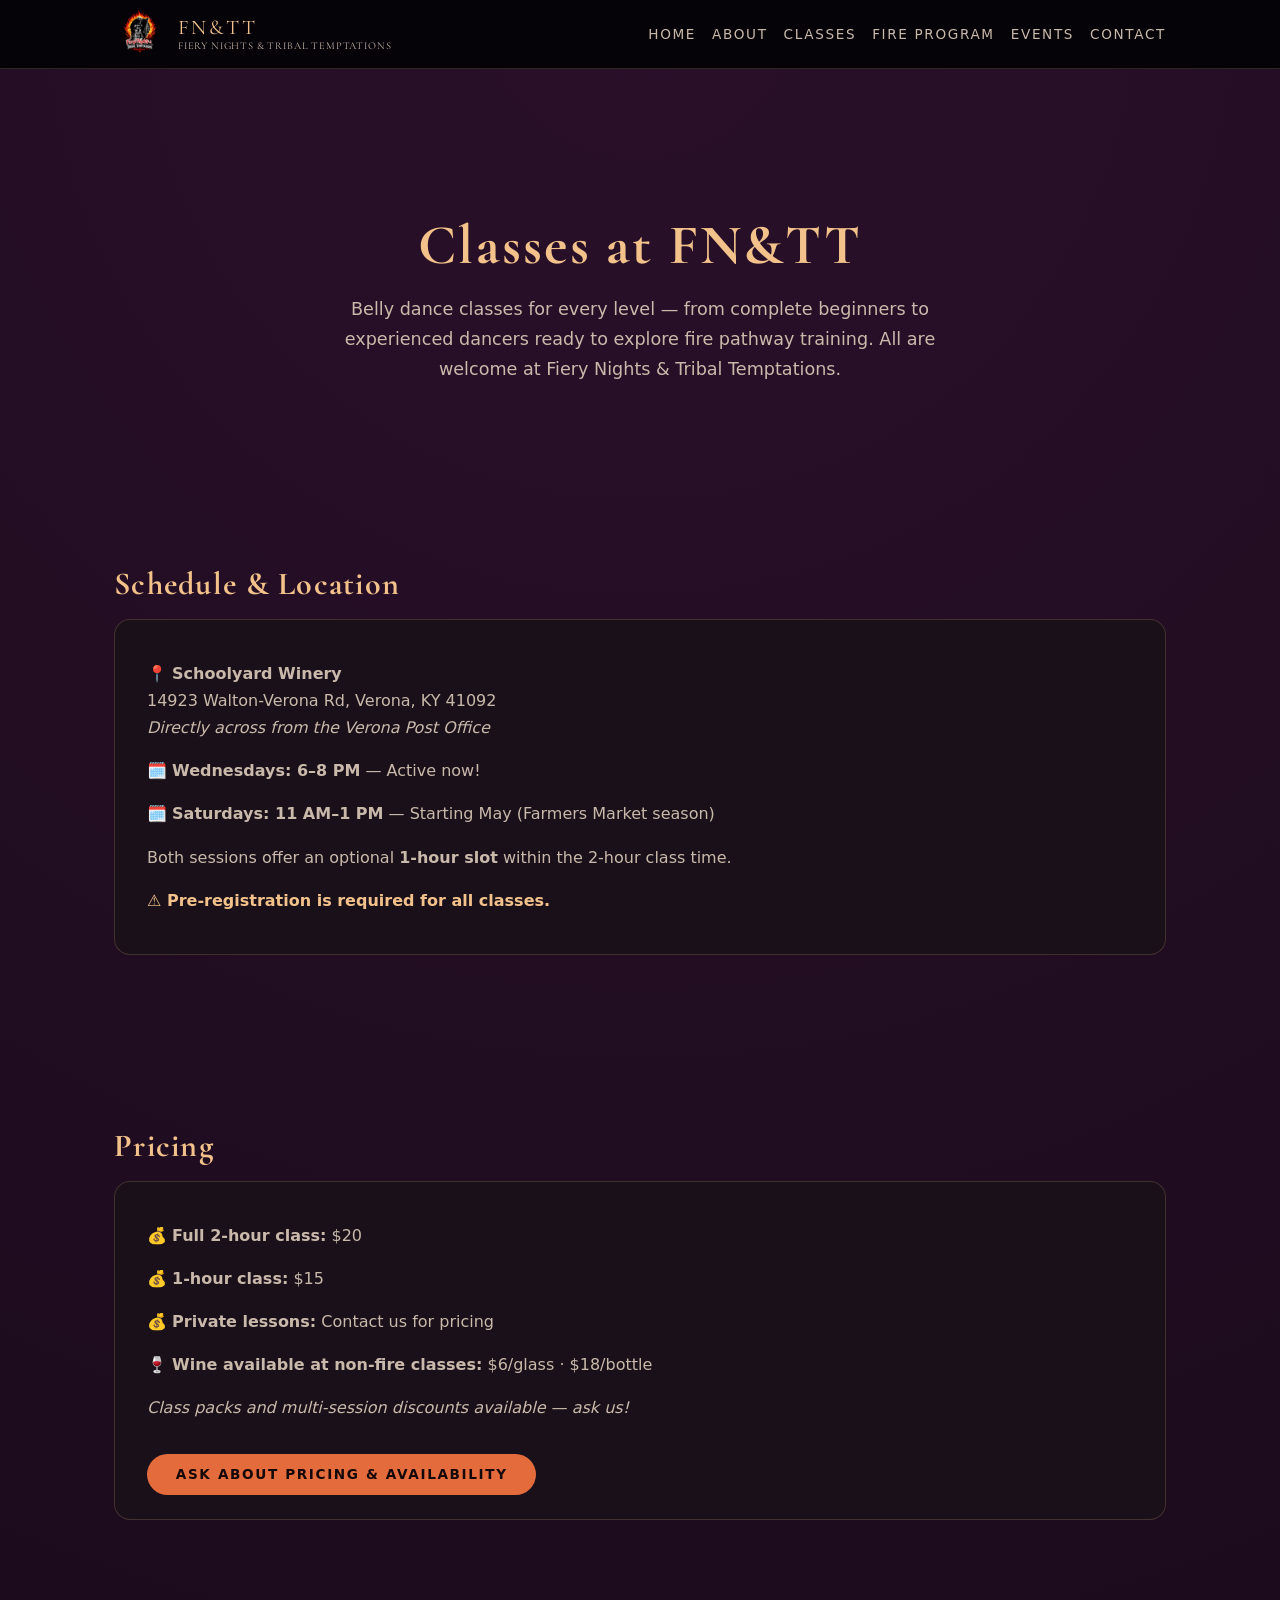
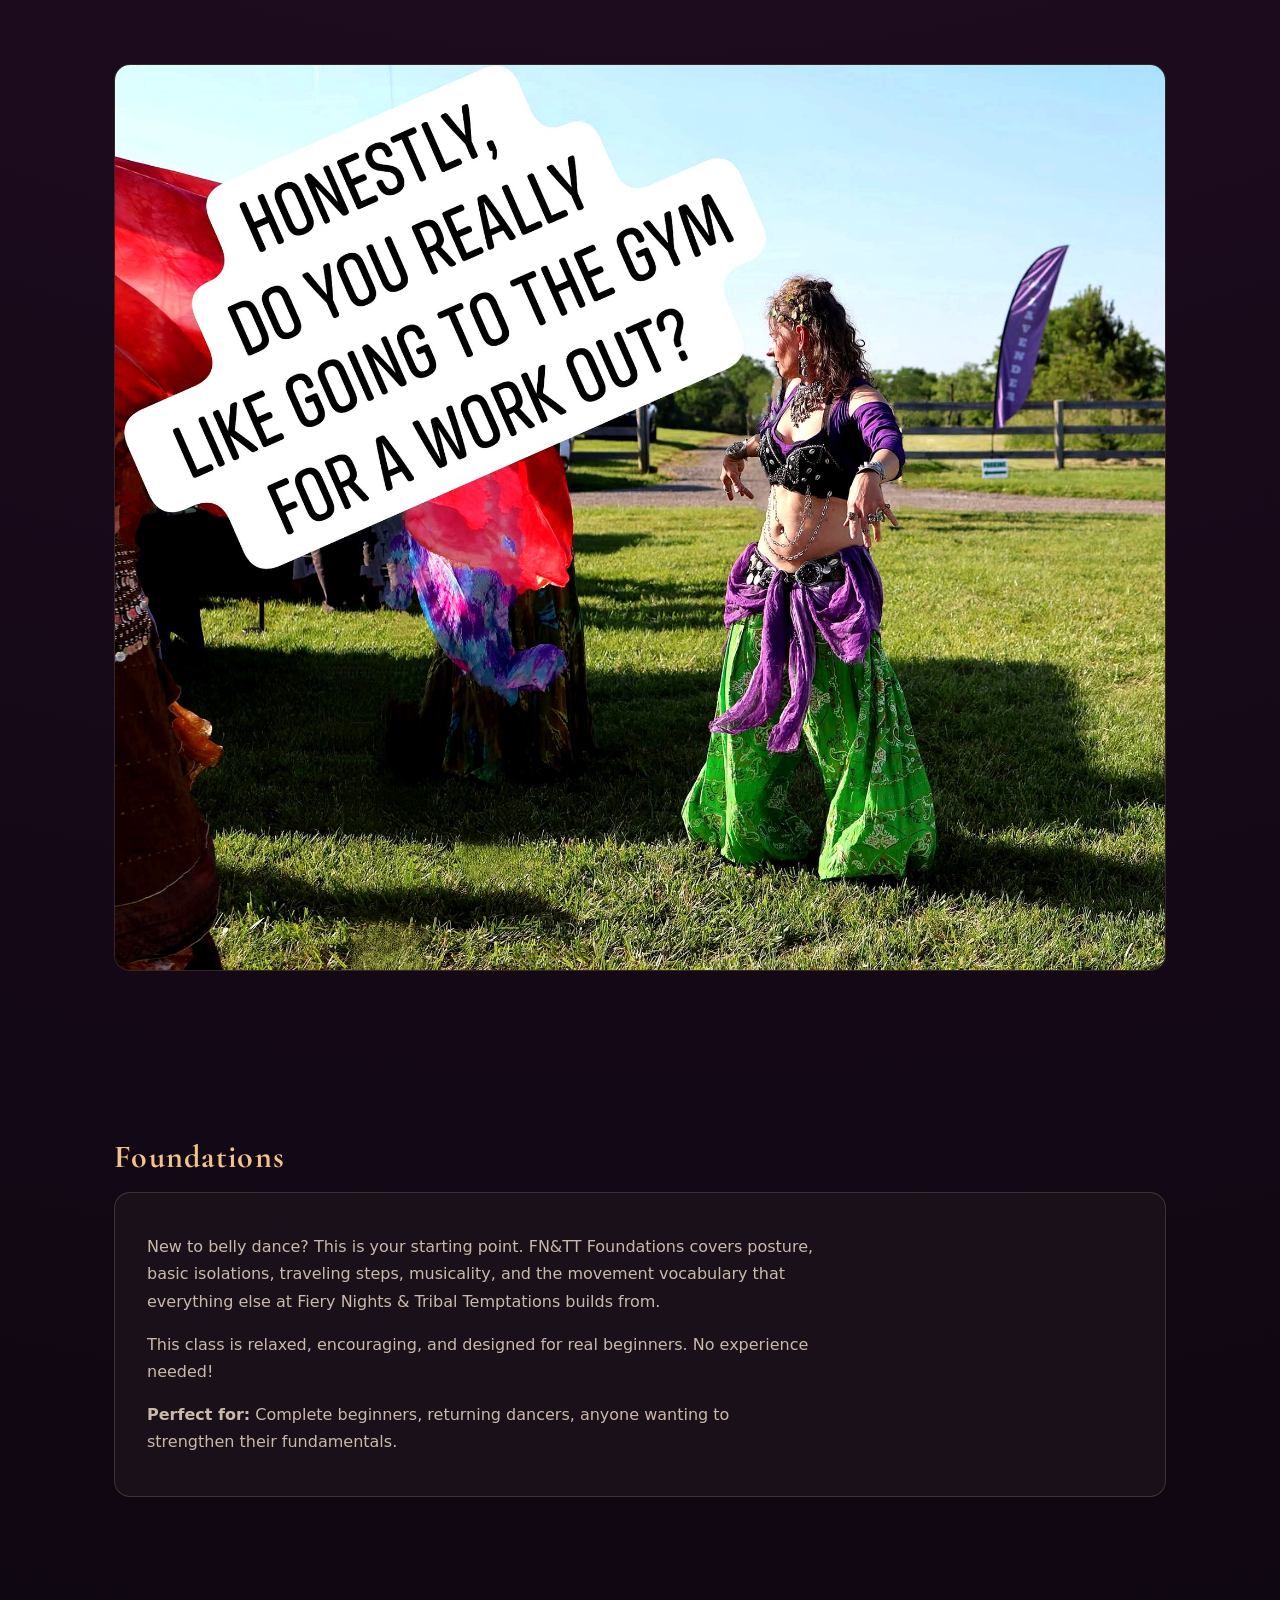
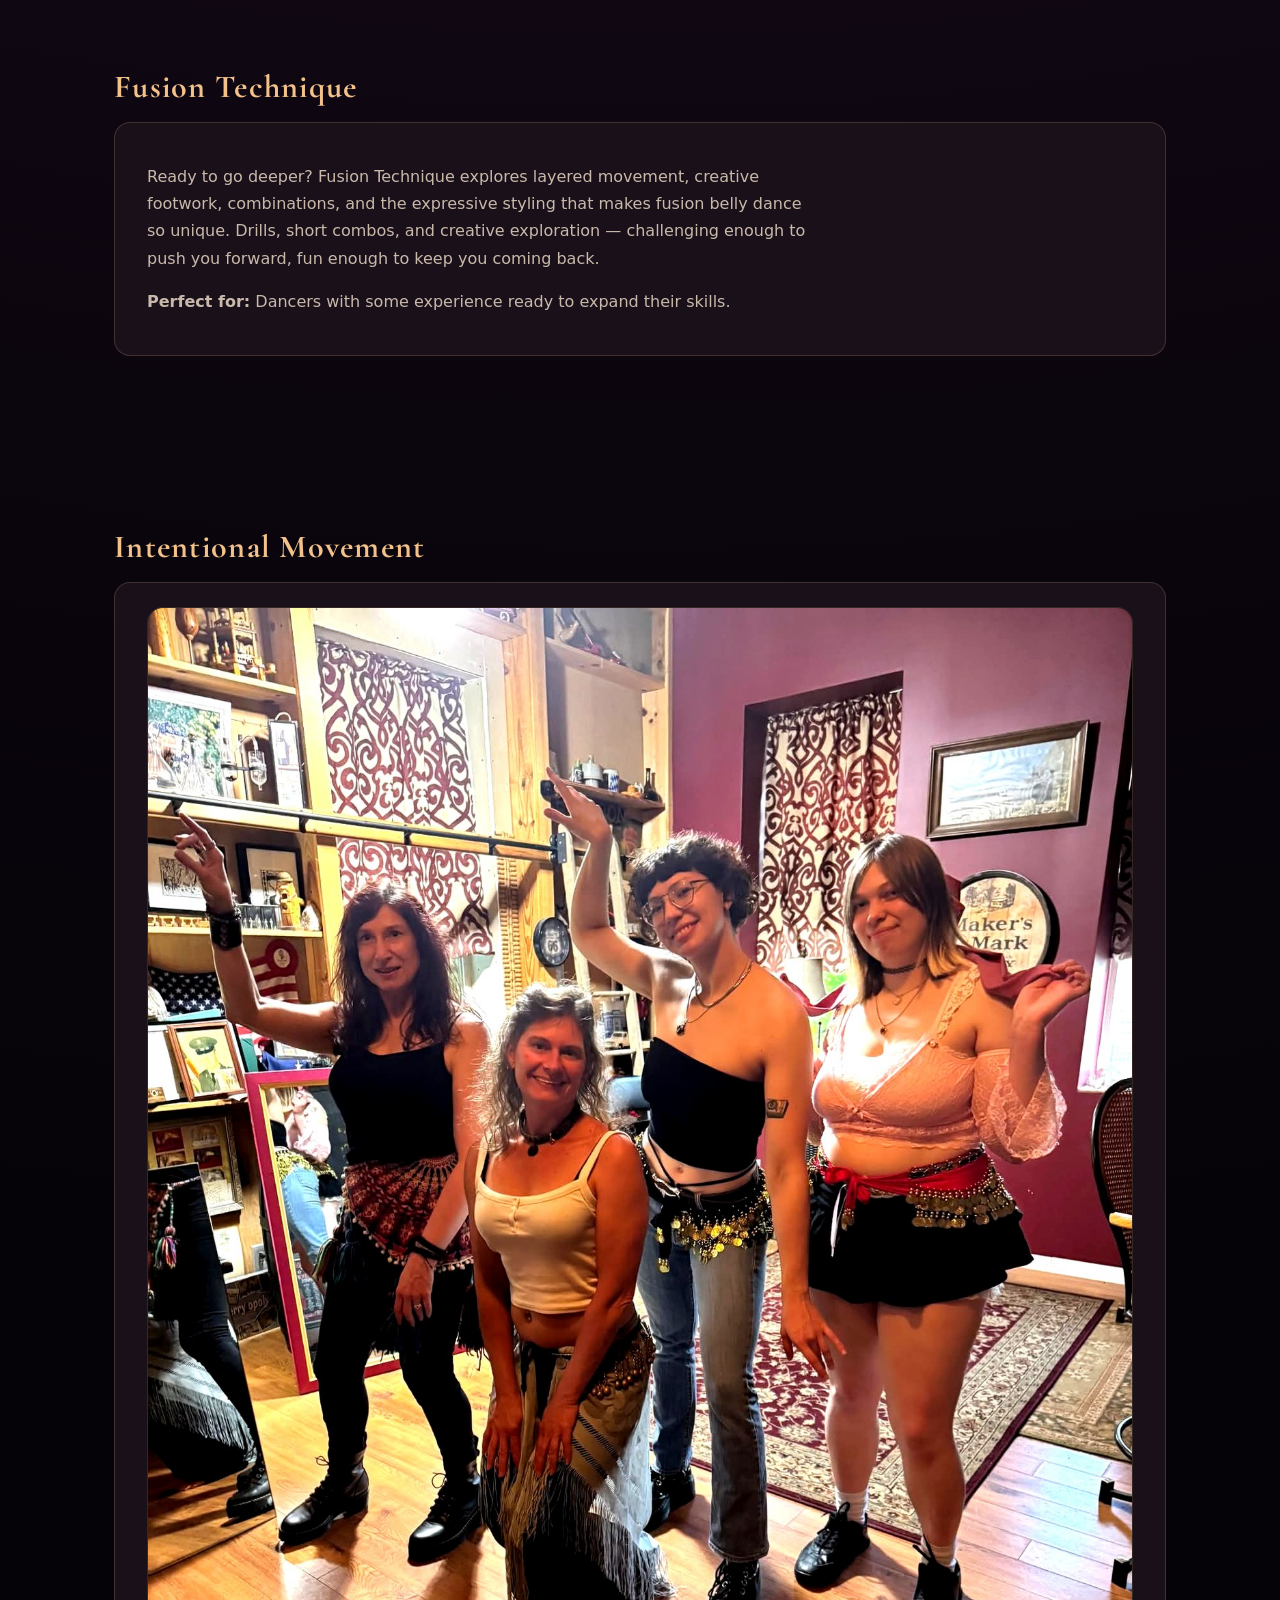
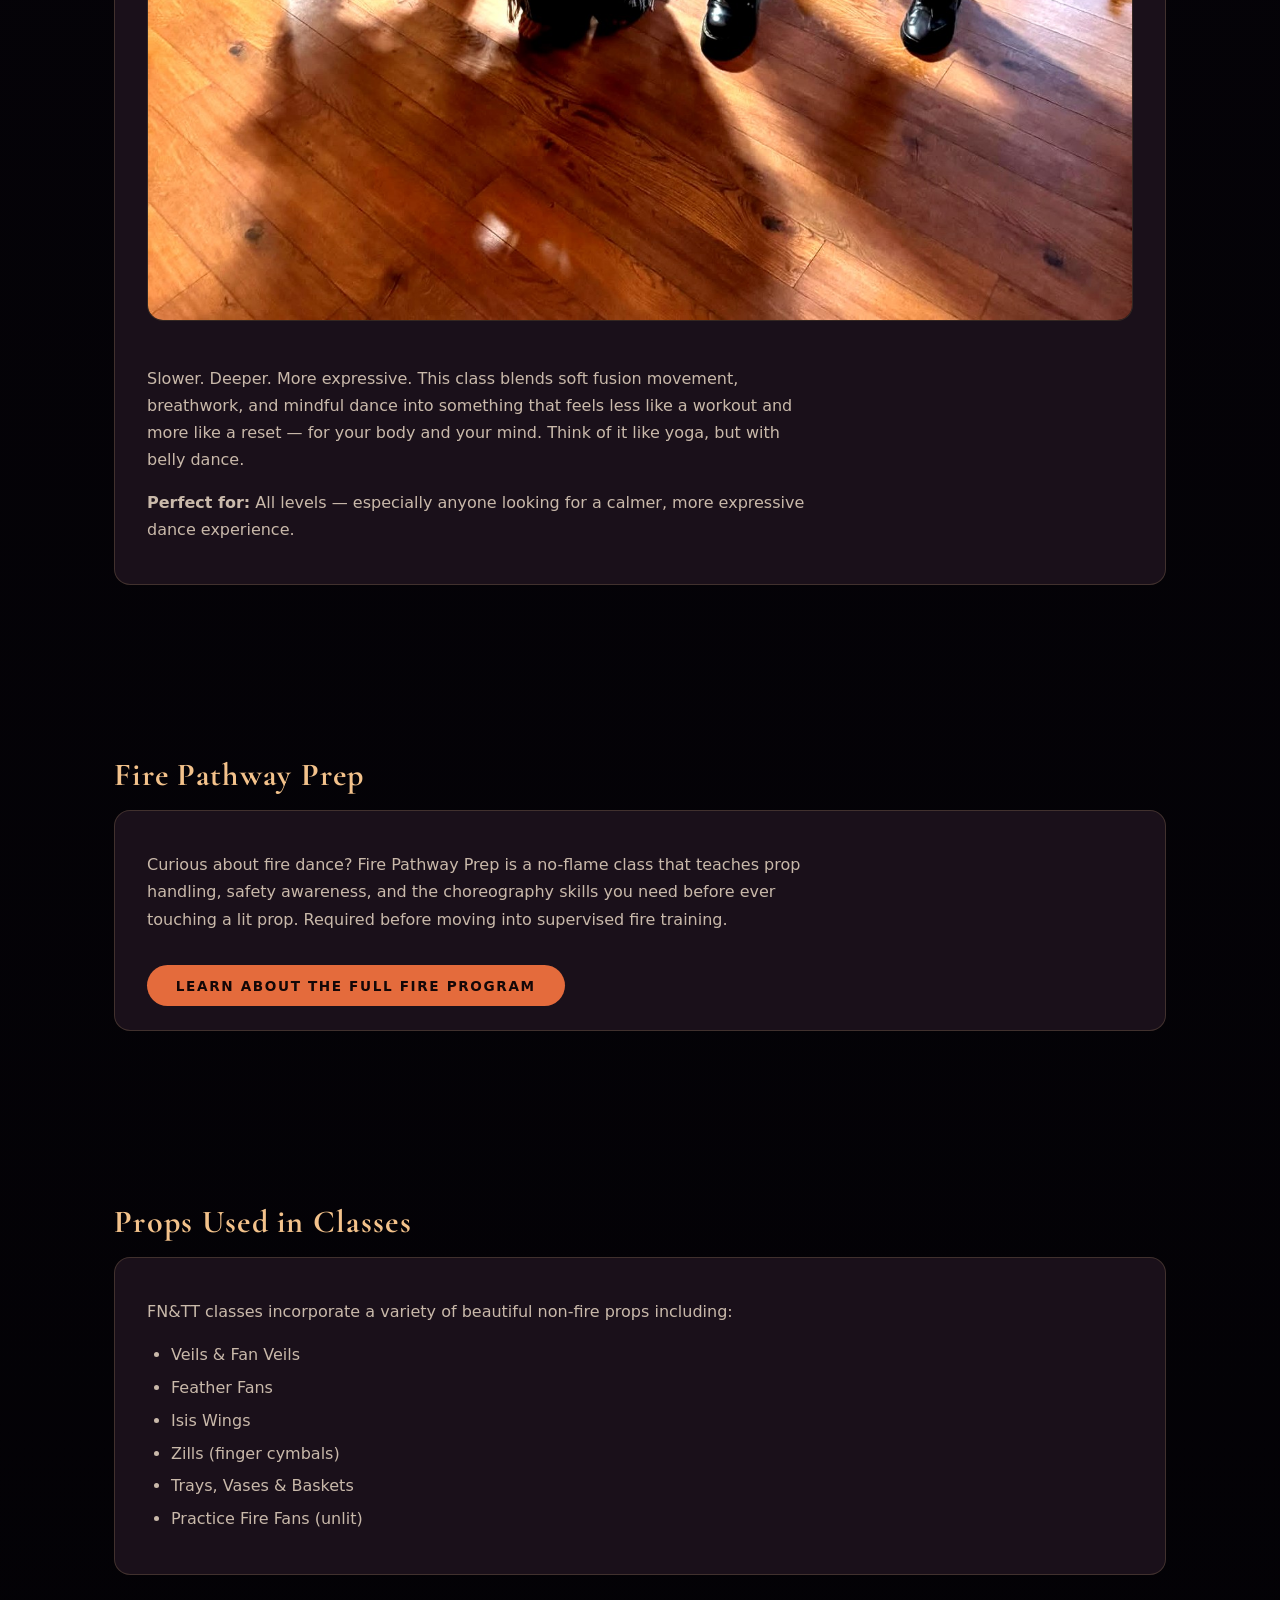
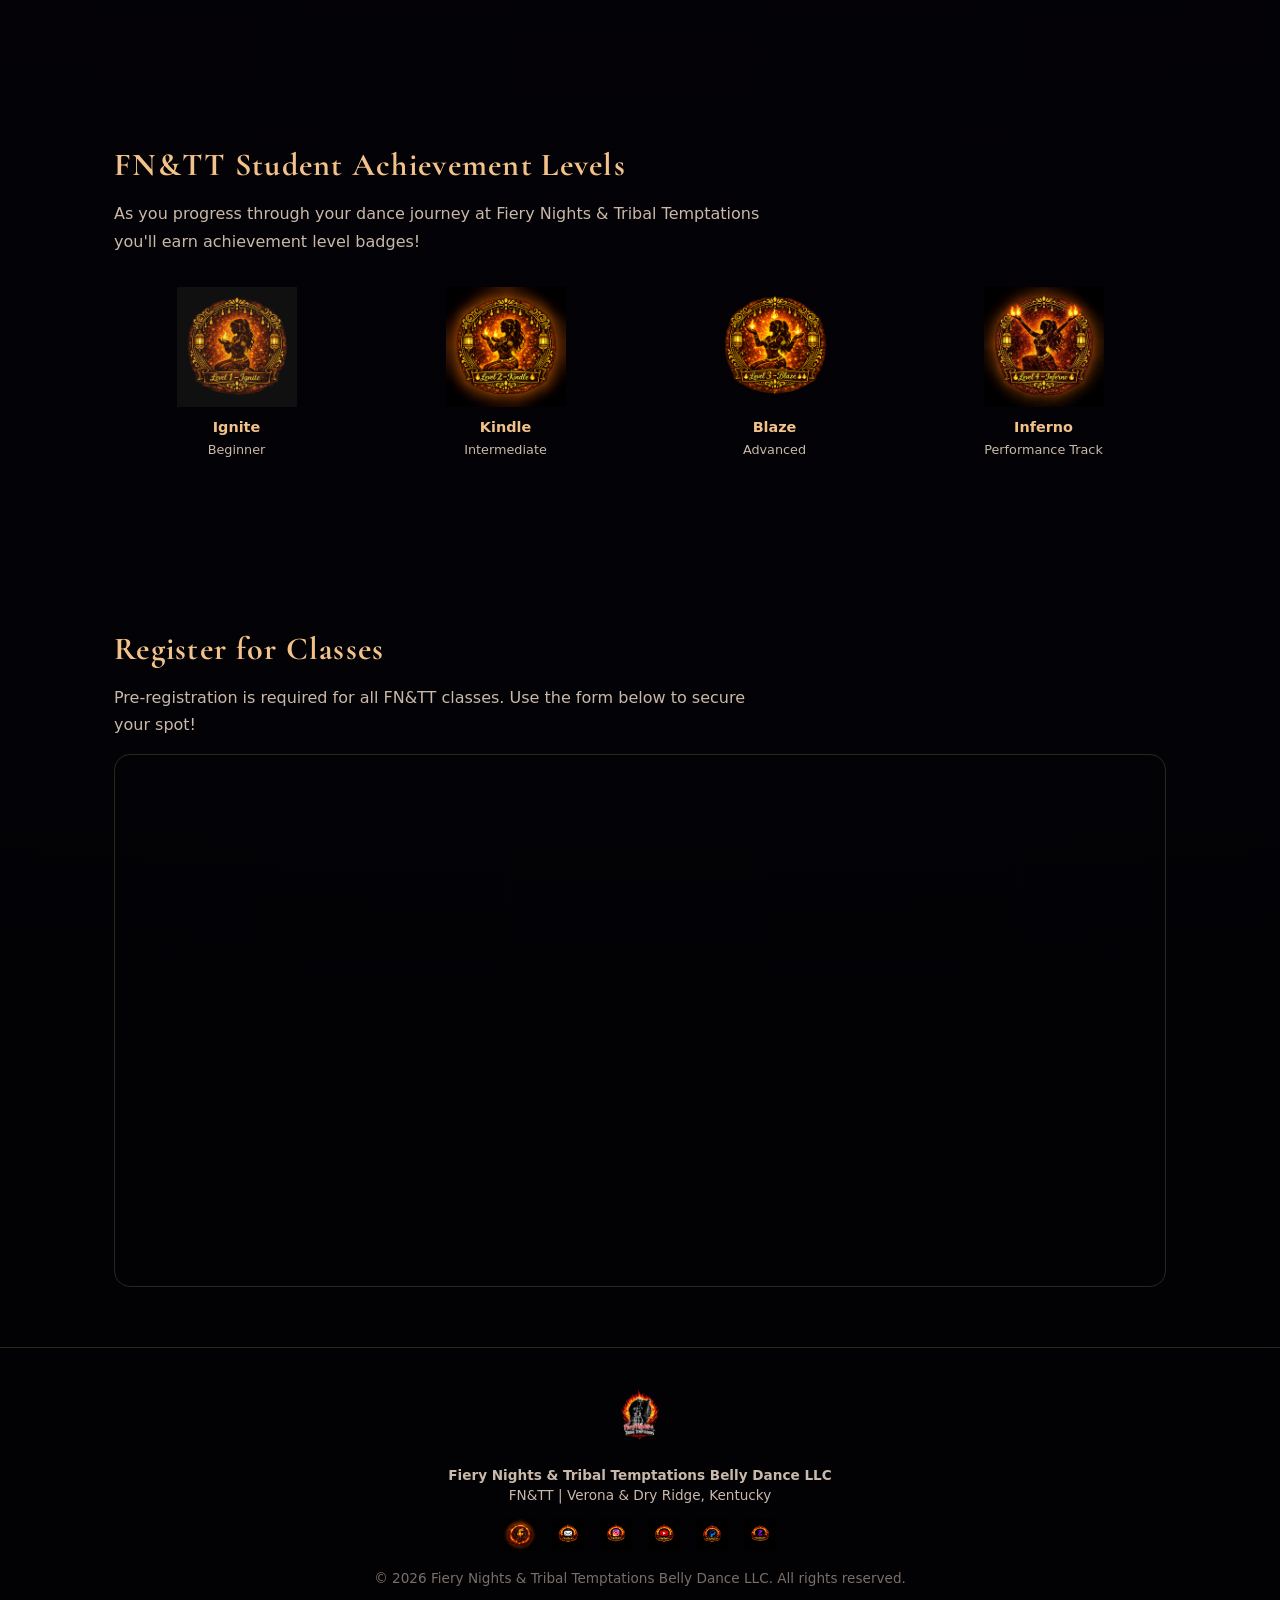
<file: classes-1.html>
<!DOCTYPE html>
<html lang="en">
<head>
  <meta charset="UTF-8" />
  <meta name="viewport" content="width=device-width, initial-scale=1.0" />
  <title>Classes – Fiery Nights & Tribal Temptations Belly Dance | FN&TT | Northern Kentucky</title>
  <meta name="description" content="Belly dance classes for all levels at FN&TT in Verona, Kentucky. Wednesdays 6-8pm, Saturdays 11am-1pm. Pre-registration required. Beginners welcome!" />
  <link rel="stylesheet" href="styles.css" />
  <link href="https://fonts.googleapis.com/css2?family=Cormorant+Garamond:wght@400;600;700&display=swap" rel="stylesheet" />
  <!-- Google Analytics -->
  <script async src="https://www.googletagmanager.com/gtag/js?id=G-R8R1ZFT9S9"></script>
  <script>
    window.dataLayer = window.dataLayer || [];
    function gtag(){dataLayer.push(arguments);}
    gtag('js', new Date());
    gtag('config', 'G-R8R1ZFT9S9');
  </script>
</head>
<body class="fn-body">
  <header class="fn-header">
    <div class="fn-header-inner">
      <a href="index.html" class="fn-logo-wrap">
        <img src="fntt-logo-transparent.png" alt="Fiery Nights & Tribal Temptations Belly Dance Logo" class="fn-logo-img" />
        <div class="fn-logo-text">
          <span class="fn-logo-abbr">FN&TT</span>
          <span class="fn-logo-full">Fiery Nights & Tribal Temptations</span>
        </div>
      </a>
      <nav class="fn-nav">
        <a href="index.html">Home</a>
        <a href="about.html">About</a>
        <a href="classes.html">Classes</a>
        <a href="fire-program.html">Fire Program</a>
        <a href="events.html">Events</a>
        <a href="contact.html">Contact</a>
      </nav>
    </div>
  </header>

  <main>
    <section class="fn-hero">
      <h1>Classes at FN&TT</h1>
      <p>
        Belly dance classes for every level — from complete beginners to experienced dancers
        ready to explore fire pathway training. All are welcome at Fiery Nights & Tribal Temptations.
      </p>
    </section>

    <!-- SCHEDULE & LOCATION -->
    <section class="fn-section">
      <h2>Schedule & Location</h2>
      <div class="fn-card">
        <p>📍 <strong>Schoolyard Winery</strong><br/>
        14923 Walton-Verona Rd, Verona, KY 41092<br/>
        <em>Directly across from the Verona Post Office</em></p>
        <p>🗓️ <strong>Wednesdays: 6–8 PM</strong> — Active now!</p>
        <p>🗓️ <strong>Saturdays: 11 AM–1 PM</strong> — Starting May (Farmers Market season)</p>
        <p>Both sessions offer an optional <strong>1-hour slot</strong> within the 2-hour class time.</p>
        <p style="color: var(--accent-soft);"><strong>⚠️ Pre-registration is required for all classes.</strong></p>
      </div>
    </section>

    <!-- PRICING -->
    <section class="fn-section">
      <h2>Pricing</h2>
      <div class="fn-card">
        <p>💰 <strong>Full 2-hour class:</strong> $20</p>
        <p>💰 <strong>1-hour class:</strong> $15</p>
        <p>💰 <strong>Private lessons:</strong> Contact us for pricing</p>
        <p>🍷 <strong>Wine available at non-fire classes:</strong> $6/glass · $18/bottle</p>
        <p style="font-style:italic; color: var(--muted);">Class packs and multi-session discounts available — ask us!</p>
        <a class="fn-btn" href="contact.html">Ask About Pricing & Availability</a>
      </div>
    </section>

    <!-- PHOTO -->
    <section class="fn-section">
      <img src="classes-gym-question.jpg" alt="FN&TT belly dance class Northern Kentucky" class="fn-photo" />
    </section>

    <!-- CLASSES -->
    <section class="fn-section">
      <h2>Foundations</h2>
      <div class="fn-card">
        <p>
          New to belly dance? This is your starting point. FN&TT Foundations covers posture,
          basic isolations, traveling steps, musicality, and the movement vocabulary that
          everything else at Fiery Nights & Tribal Temptations builds from.
        </p>
        <p>This class is relaxed, encouraging, and designed for real beginners. No experience needed!</p>
        <p><strong>Perfect for:</strong> Complete beginners, returning dancers, anyone wanting to strengthen their fundamentals.</p>
      </div>
    </section>

    <section class="fn-section">
      <h2>Fusion Technique</h2>
      <div class="fn-card">
        <p>
          Ready to go deeper? Fusion Technique explores layered movement, creative footwork,
          combinations, and the expressive styling that makes fusion belly dance so unique.
          Drills, short combos, and creative exploration — challenging enough to push you
          forward, fun enough to keep you coming back.
        </p>
        <p><strong>Perfect for:</strong> Dancers with some experience ready to expand their skills.</p>
      </div>
    </section>

    <section class="fn-section">
      <h2>Intentional Movement</h2>
      <div class="fn-card">
        <img src="community-group-class.jpg" alt="FN&TT Intentional Movement class" class="fn-photo" />
        <p>
          Slower. Deeper. More expressive. This class blends soft fusion movement, breathwork,
          and mindful dance into something that feels less like a workout and more like a
          reset — for your body and your mind. Think of it like yoga, but with belly dance.
        </p>
        <p><strong>Perfect for:</strong> All levels — especially anyone looking for a calmer, more expressive dance experience.</p>
      </div>
    </section>

    <section class="fn-section">
      <h2>Fire Pathway Prep</h2>
      <div class="fn-card">
        <p>
          Curious about fire dance? Fire Pathway Prep is a no-flame class that teaches prop
          handling, safety awareness, and the choreography skills you need before ever
          touching a lit prop. Required before moving into supervised fire training.
        </p>
        <a class="fn-btn" href="fire-program.html">Learn About the Full Fire Program</a>
      </div>
    </section>

    <!-- NON-FIRE PROPS -->
    <section class="fn-section">
      <h2>Props Used in Classes</h2>
      <div class="fn-card">
        <p>FN&TT classes incorporate a variety of beautiful non-fire props including:</p>
        <ul>
          <li>Veils & Fan Veils</li>
          <li>Feather Fans</li>
          <li>Isis Wings</li>
          <li>Zills (finger cymbals)</li>
          <li>Trays, Vases & Baskets</li>
          <li>Practice Fire Fans (unlit)</li>
        </ul>
      </div>
    </section>

    <!-- STUDENT LEVELS & BADGES -->
    <section class="fn-section">
      <h2>FN&TT Student Achievement Levels</h2>
      <p>As you progress through your dance journey at Fiery Nights & Tribal Temptations you'll earn achievement level badges!</p>
      <div class="fn-badge-grid">
        <div class="fn-badge-item">
          <img src="fntt-level1-ignite-badge.png" alt="Ignite Level Badge" />
          <p>Ignite</p>
          <span>Beginner</span>
        </div>
        <div class="fn-badge-item">
          <img src="fntt-level2-kindle-badge.jpg" alt="Kindle Level Badge" />
          <p>Kindle</p>
          <span>Intermediate</span>
        </div>
        <div class="fn-badge-item">
          <img src="fntt-level3-blaze-badge.png" alt="Blaze Level Badge" />
          <p>Blaze</p>
          <span>Advanced</span>
        </div>
        <div class="fn-badge-item">
          <img src="fntt-level4-inferno-badge.png" alt="Inferno Level Badge" />
          <p>Inferno</p>
          <span>Performance Track</span>
        </div>
      </div>
    </section>

    <!-- REGISTRATION FORM -->
    <section class="fn-section">
      <h2>Register for Classes</h2>
      <p>Pre-registration is required for all FN&TT classes. Use the form below to secure your spot!</p>
      <iframe
        class="airtable-embed"
        src="https://airtable.com/embed/app8OIeHsQbBY35iT/pagGPNhw5HQRMddnt/form"
        frameborder="0"
        onmousewheel=""
        width="100%"
        height="533"
        style="background: transparent; border: 1px solid rgba(244,197,140,0.18); border-radius: 1rem;">
      </iframe>
    </section>
  </main>

  <footer class="fn-footer">
    <div class="fn-footer-inner">
      <img src="fntt-logo-transparent.png" alt="FN&TT Logo" style="height:60px;margin-bottom:0.75rem;" />
      <p><strong>Fiery Nights & Tribal Temptations Belly Dance LLC</strong></p>
      <p>FN&TT | Verona & Dry Ridge, Kentucky</p>
      <div class="fn-social">
        <a href="https://www.facebook.com/share/1CQ35tfrSS/" target="_blank" rel="noopener"><img src="fntt-facebook-icon.png" alt="Facebook" /></a>
        <a href="mailto:fierynightsntribaltemptations@gmail.com"><img src="fntt-email-icon.png" alt="Email" /></a>
        <a href="#"><img src="fntt-instagram-icon.png" alt="Instagram" /></a>
        <a href="#"><img src="fntt-youtube-icon.png" alt="YouTube" /></a>
        <a href="#"><img src="fntt-paypal-icon.png" alt="PayPal" /></a>
        <a href="#"><img src="fntt-zelle-icon.png" alt="Zelle" /></a>
      </div>
      <p class="fn-footer-copy">© 2026 Fiery Nights & Tribal Temptations Belly Dance LLC. All rights reserved.</p>
    </div>
  </footer>
</body>
</html>
</file>
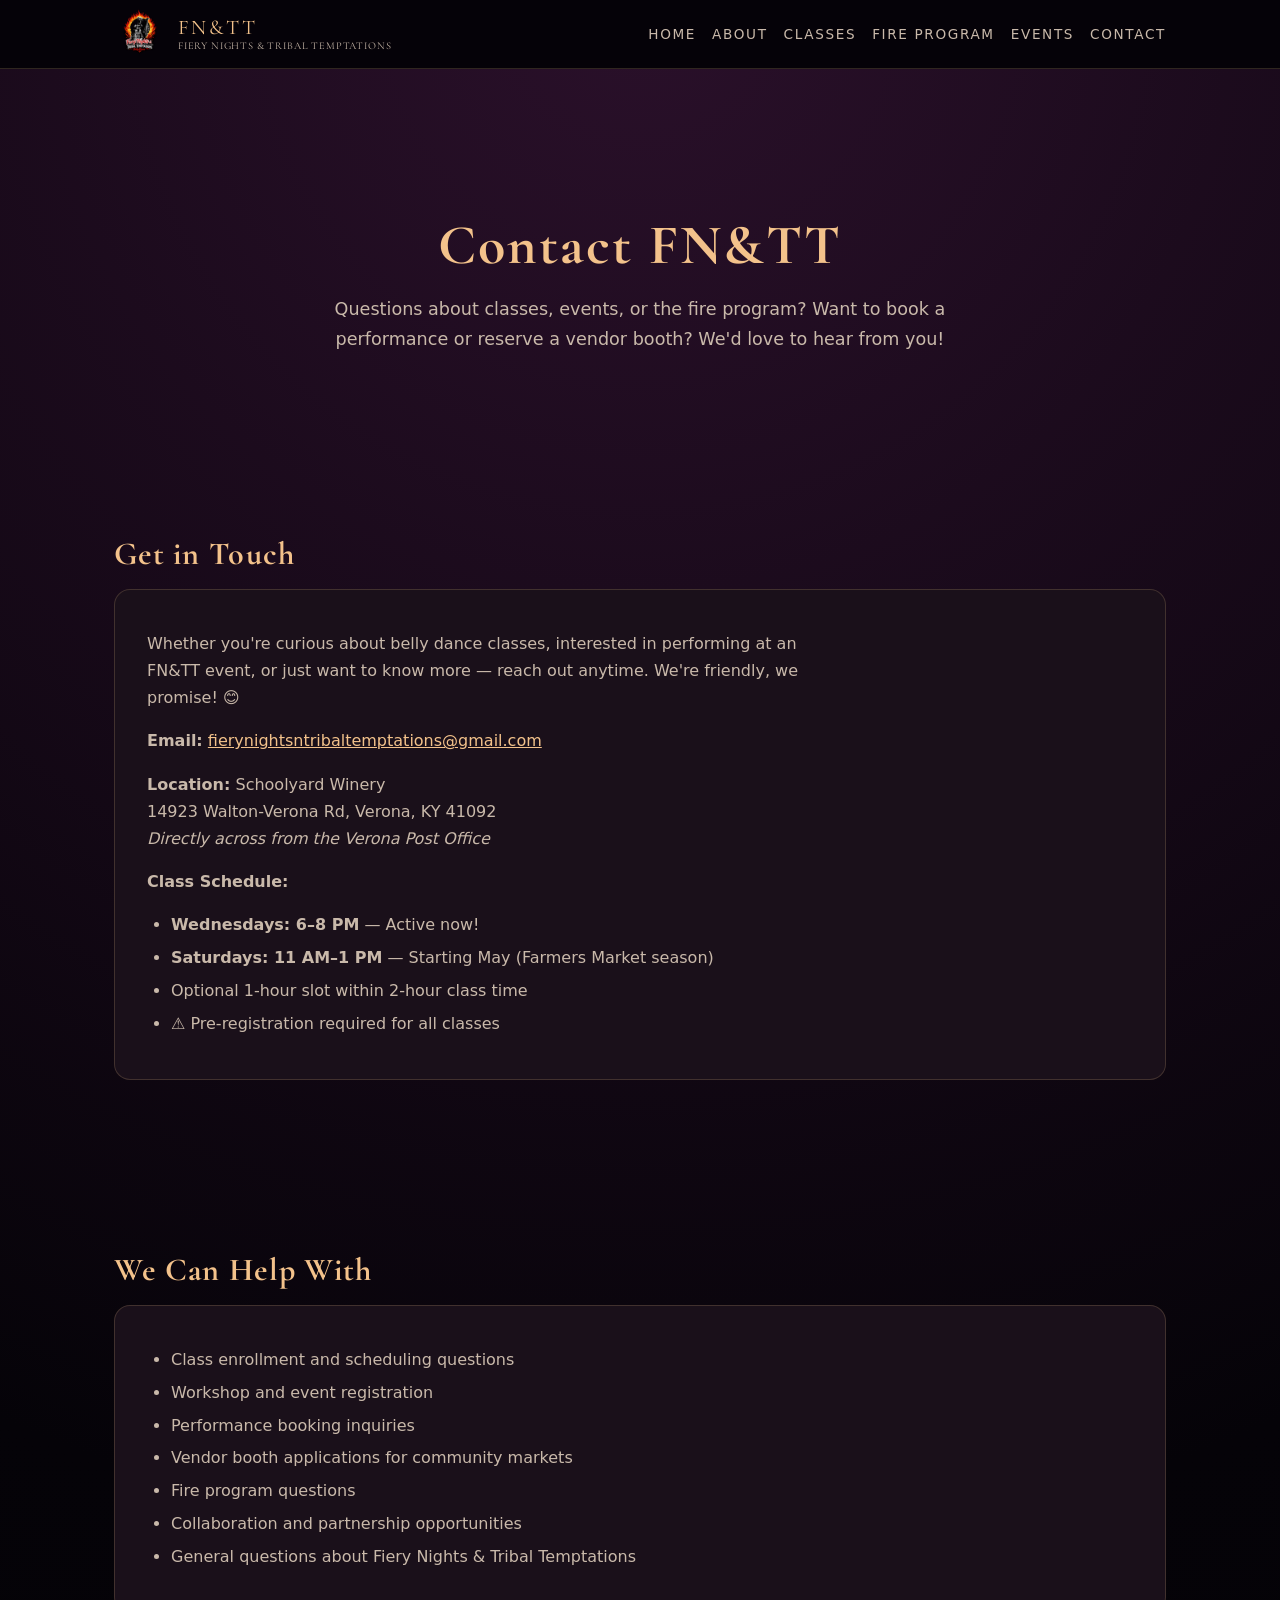
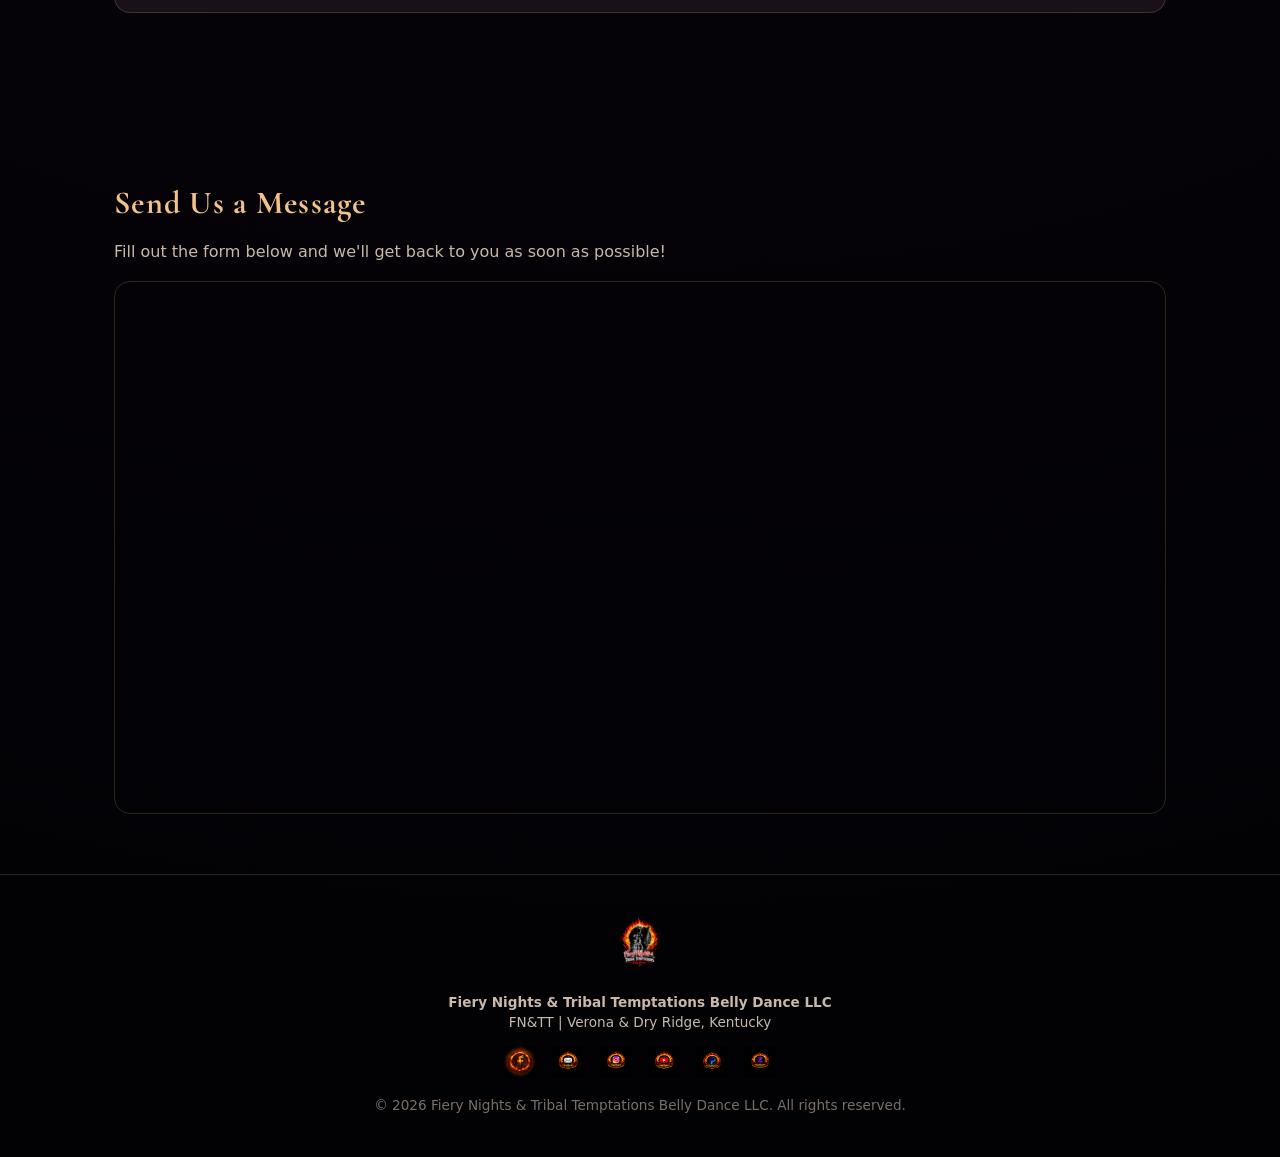
<file: contact-1.html>
<!DOCTYPE html>
<html lang="en">
<head>
  <meta charset="UTF-8" />
  <meta name="viewport" content="width=device-width, initial-scale=1.0" />
  <title>Contact – Fiery Nights & Tribal Temptations Belly Dance | FN&TT | Northern Kentucky</title>
  <meta name="description" content="Contact Fiery Nights & Tribal Temptations Belly Dance — FN&TT — in Verona & Dry Ridge, Kentucky. Classes, events, vendor inquiries, and performance bookings." />
  <link rel="stylesheet" href="styles.css" />
  <link href="https://fonts.googleapis.com/css2?family=Cormorant+Garamond:wght@400;600;700&display=swap" rel="stylesheet" />
  <!-- Google Analytics -->
  <script async src="https://www.googletagmanager.com/gtag/js?id=G-R8R1ZFT9S9"></script>
  <script>
    window.dataLayer = window.dataLayer || [];
    function gtag(){dataLayer.push(arguments);}
    gtag('js', new Date());
    gtag('config', 'G-R8R1ZFT9S9');
  </script>
</head>
<body class="fn-body">
  <header class="fn-header">
    <div class="fn-header-inner">
      <a href="index.html" class="fn-logo-wrap">
        <img src="fntt-logo-transparent.png" alt="Fiery Nights & Tribal Temptations Belly Dance Logo" class="fn-logo-img" />
        <div class="fn-logo-text">
          <span class="fn-logo-abbr">FN&TT</span>
          <span class="fn-logo-full">Fiery Nights & Tribal Temptations</span>
        </div>
      </a>
      <nav class="fn-nav">
        <a href="index.html">Home</a>
        <a href="about.html">About</a>
        <a href="classes.html">Classes</a>
        <a href="fire-program.html">Fire Program</a>
        <a href="events.html">Events</a>
        <a href="contact.html">Contact</a>
      </nav>
    </div>
  </header>

  <main>
    <section class="fn-hero">
      <h1>Contact FN&TT</h1>
      <p>
        Questions about classes, events, or the fire program? Want to book a performance
        or reserve a vendor booth? We'd love to hear from you!
      </p>
    </section>

    <section class="fn-section">
      <h2>Get in Touch</h2>
      <div class="fn-card">
        <p>
          Whether you're curious about belly dance classes, interested in performing at an
          FN&TT event, or just want to know more — reach out anytime. We're friendly, we promise! 😊
        </p>
        <p>
          <strong>Email:</strong>
          <a href="mailto:fierynightsntribaltemptations@gmail.com" style="color:var(--accent-soft);">
            fierynightsntribaltemptations@gmail.com
          </a>
        </p>
        <p>
          <strong>Location:</strong> Schoolyard Winery<br/>
          14923 Walton-Verona Rd, Verona, KY 41092<br/>
          <em>Directly across from the Verona Post Office</em>
        </p>
        <p><strong>Class Schedule:</strong></p>
        <ul>
          <li><strong>Wednesdays: 6–8 PM</strong> — Active now!</li>
          <li><strong>Saturdays: 11 AM–1 PM</strong> — Starting May (Farmers Market season)</li>
          <li>Optional 1-hour slot within 2-hour class time</li>
          <li>⚠️ Pre-registration required for all classes</li>
        </ul>
      </div>
    </section>

    <section class="fn-section">
      <h2>We Can Help With</h2>
      <div class="fn-card">
        <ul>
          <li>Class enrollment and scheduling questions</li>
          <li>Workshop and event registration</li>
          <li>Performance booking inquiries</li>
          <li>Vendor booth applications for community markets</li>
          <li>Fire program questions</li>
          <li>Collaboration and partnership opportunities</li>
          <li>General questions about Fiery Nights & Tribal Temptations</li>
        </ul>
      </div>
    </section>

    <!-- CONTACT FORM -->
    <section class="fn-section">
      <h2>Send Us a Message</h2>
      <p>Fill out the form below and we'll get back to you as soon as possible!</p>
      <iframe
        class="airtable-embed"
        src="https://airtable.com/embed/app8OIeHsQbBY35iT/pagbT61BO7i24seSa/form"
        frameborder="0"
        onmousewheel=""
        width="100%"
        height="533"
        style="background: transparent; border: 1px solid rgba(244,197,140,0.18); border-radius: 1rem;">
      </iframe>
    </section>
  </main>

  <footer class="fn-footer">
    <div class="fn-footer-inner">
      <img src="fntt-logo-transparent.png" alt="FN&TT Logo" style="height:60px;margin-bottom:0.75rem;" />
      <p><strong>Fiery Nights & Tribal Temptations Belly Dance LLC</strong></p>
      <p>FN&TT | Verona & Dry Ridge, Kentucky</p>
      <div class="fn-social">
        <a href="https://www.facebook.com/share/1CQ35tfrSS/" target="_blank" rel="noopener"><img src="fntt-facebook-icon.png" alt="Facebook" /></a>
        <a href="mailto:fierynightsntribaltemptations@gmail.com"><img src="fntt-email-icon.png" alt="Email" /></a>
        <a href="#"><img src="fntt-instagram-icon.png" alt="Instagram" /></a>
        <a href="#"><img src="fntt-youtube-icon.png" alt="YouTube" /></a>
        <a href="#"><img src="fntt-paypal-icon.png" alt="PayPal" /></a>
        <a href="#"><img src="fntt-zelle-icon.png" alt="Zelle" /></a>
      </div>
      <p class="fn-footer-copy">© 2026 Fiery Nights & Tribal Temptations Belly Dance LLC. All rights reserved.</p>
    </div>
  </footer>
</body>
</html>
</file>
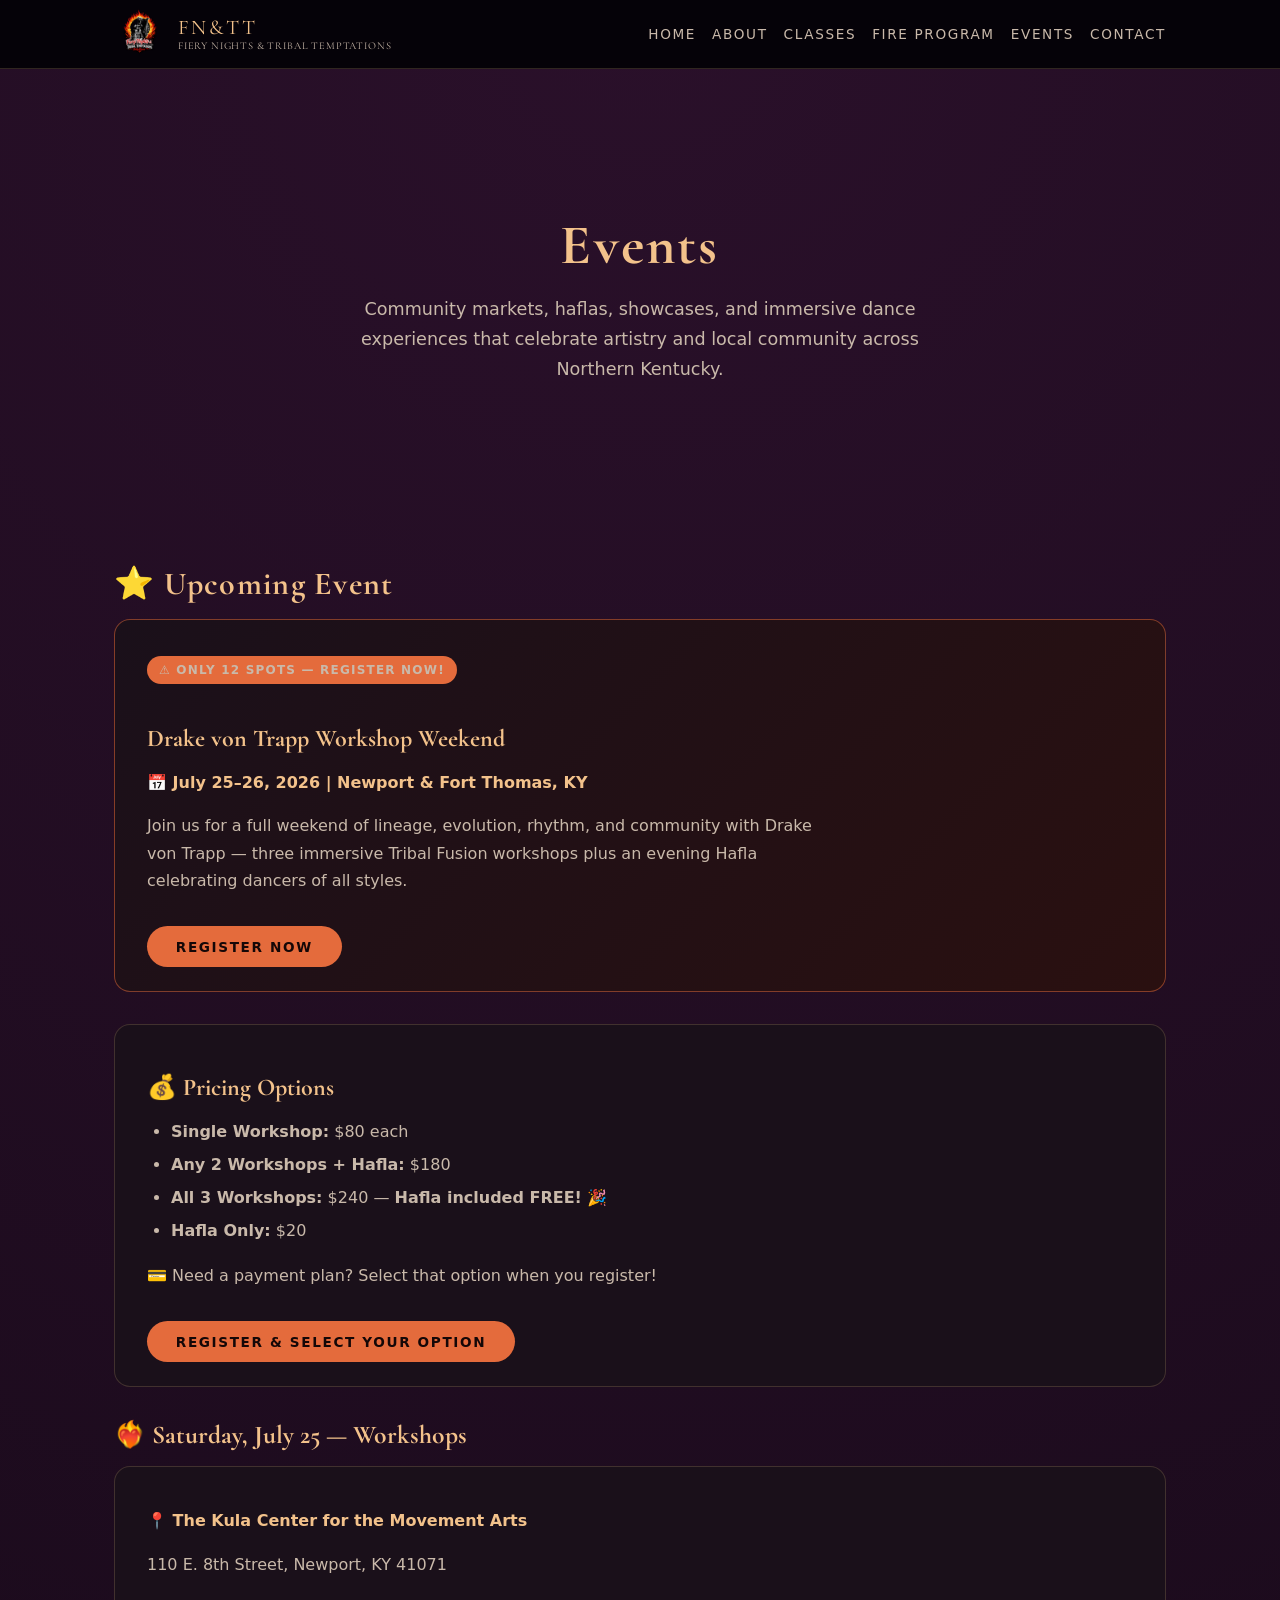
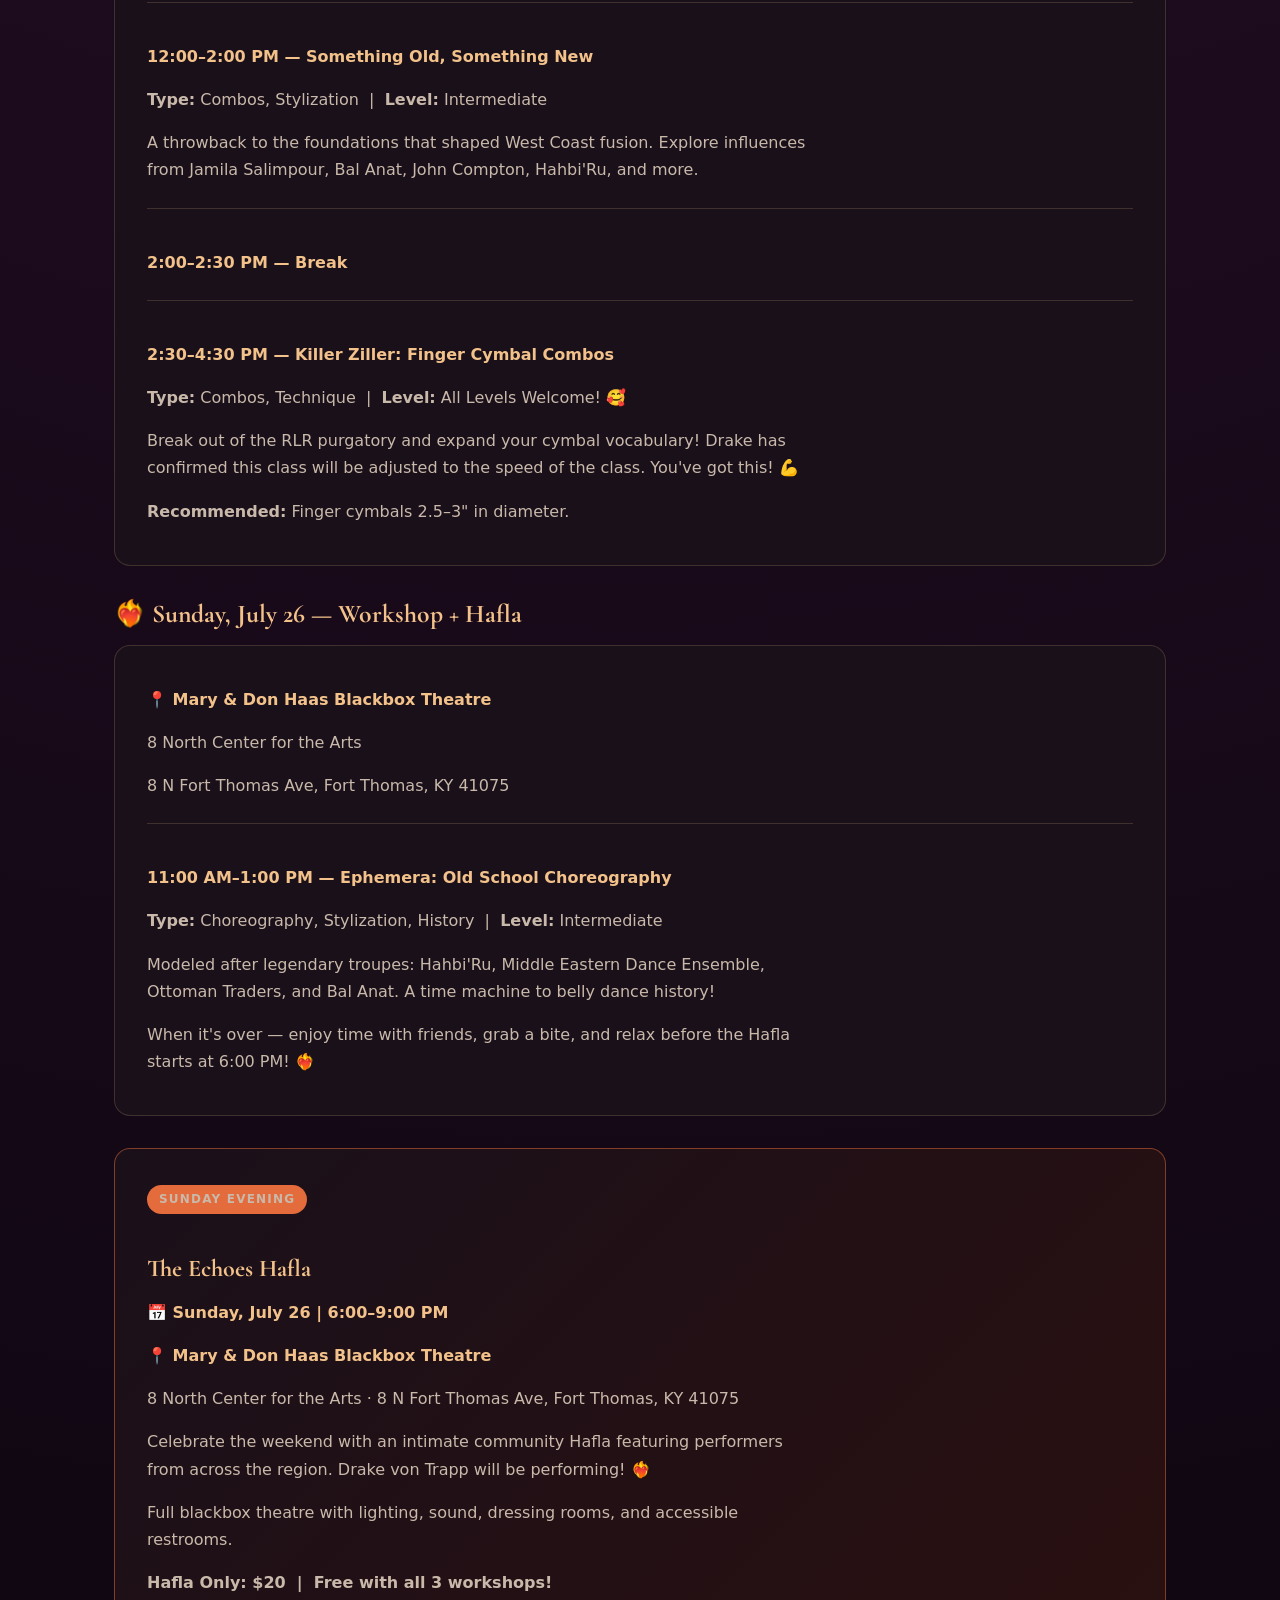
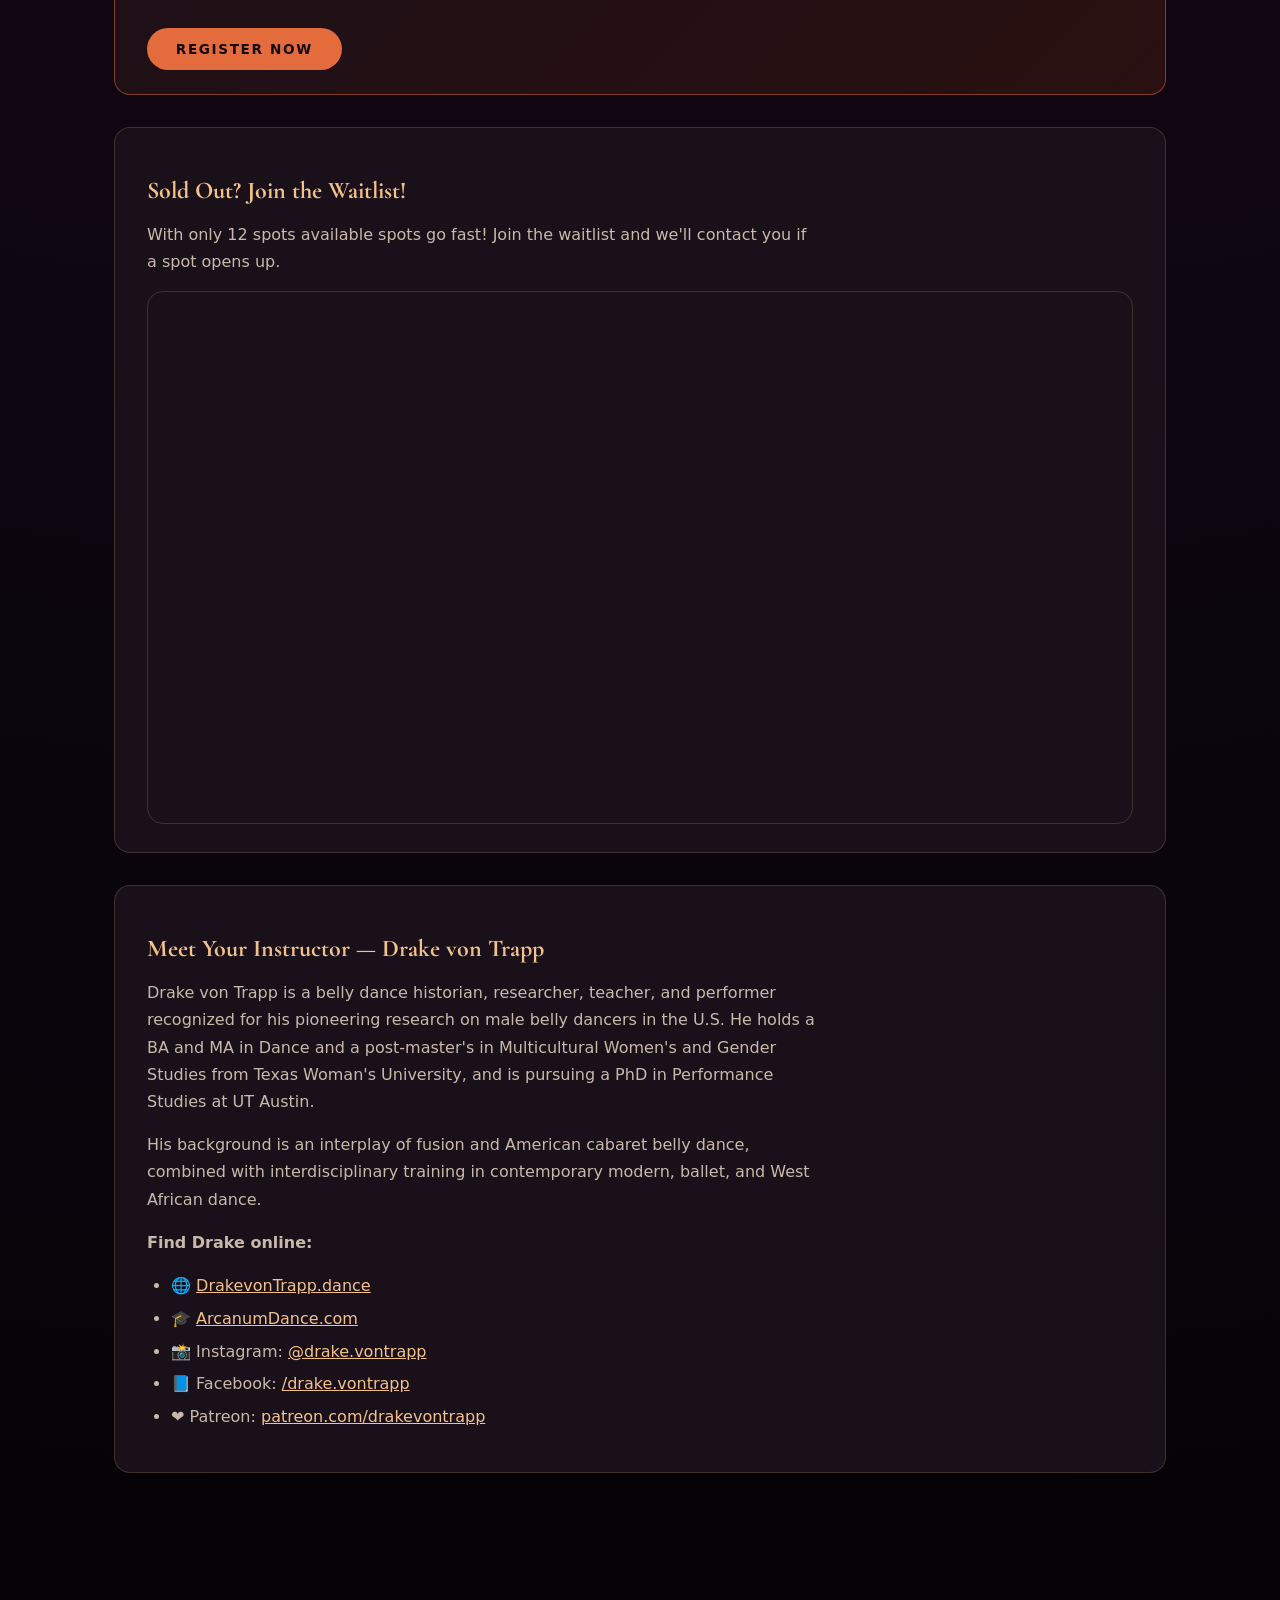
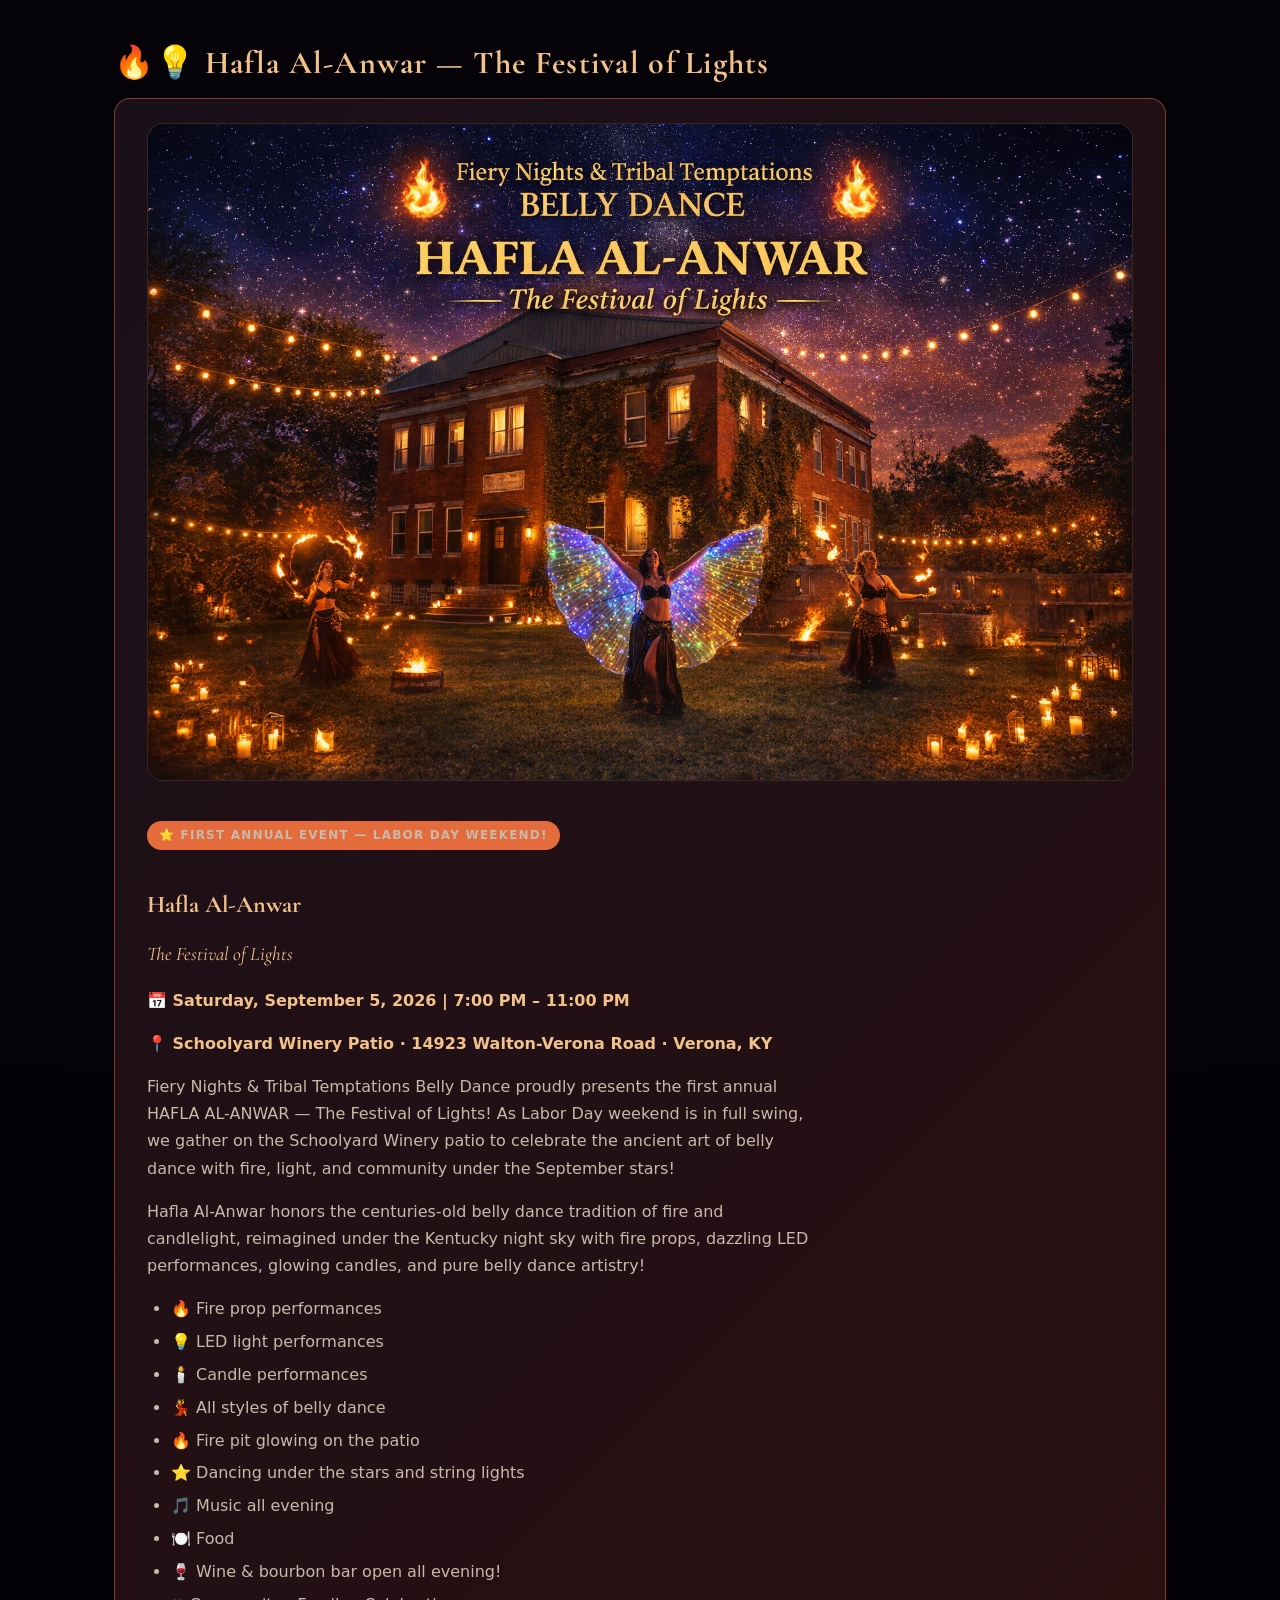
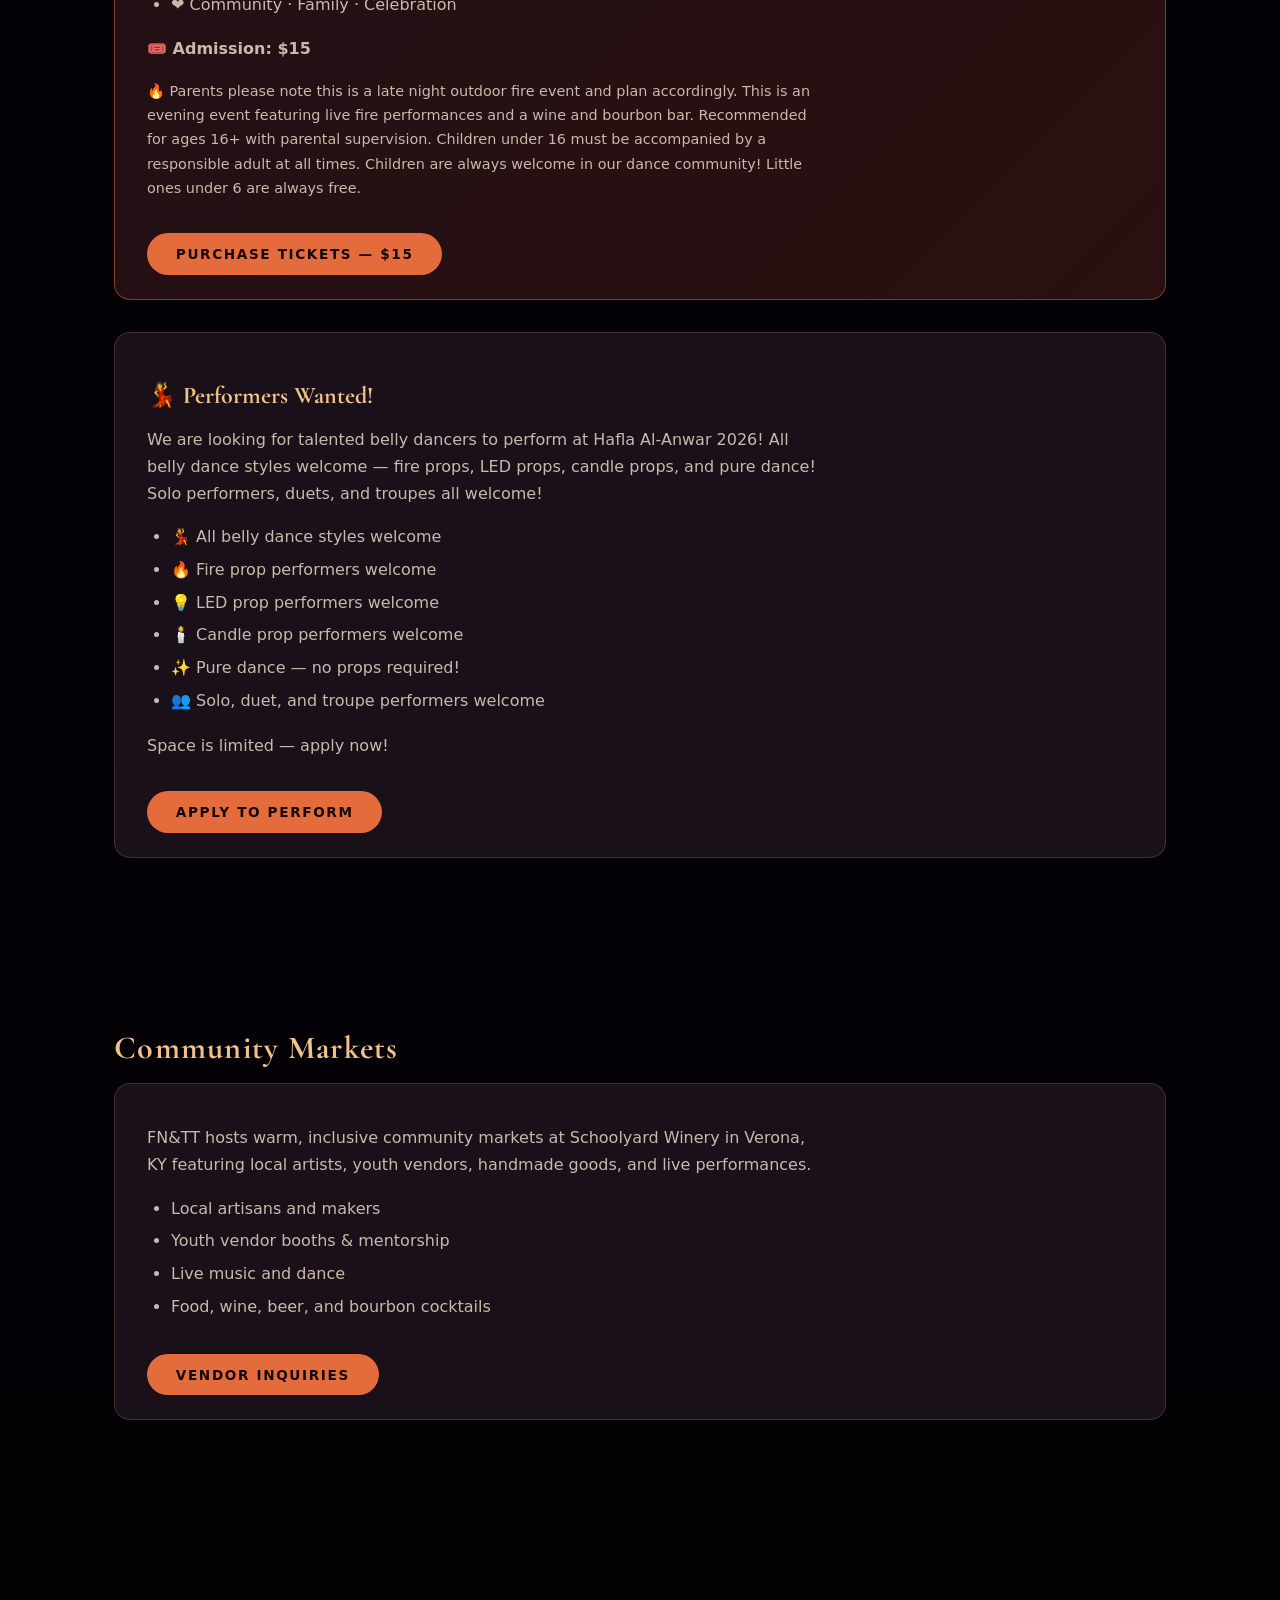
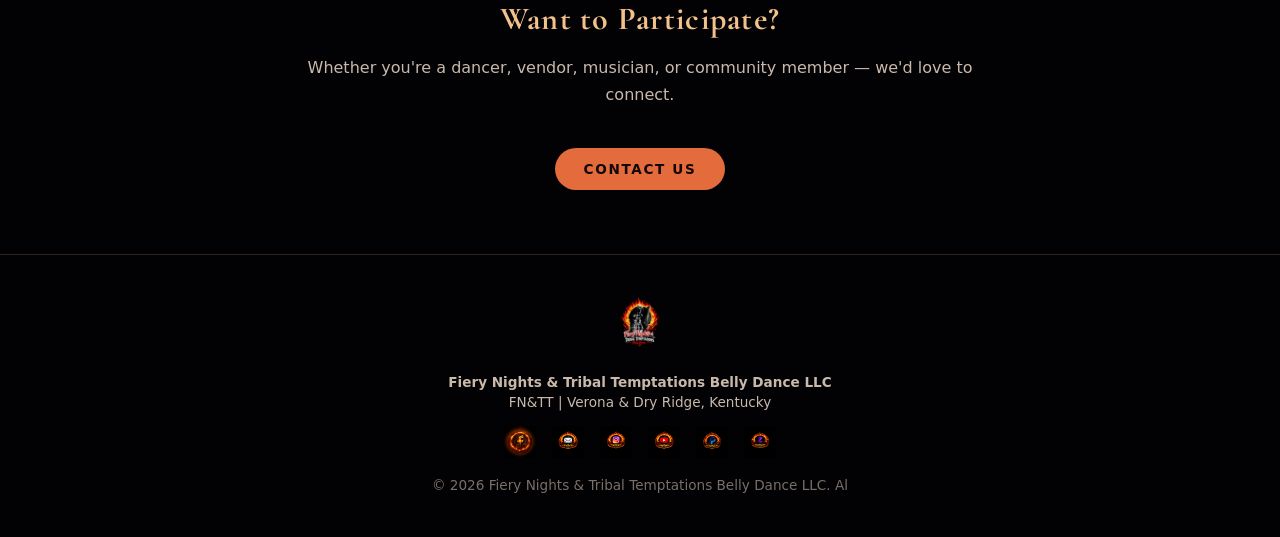
<file: events-7.html>
<!DOCTYPE html>
<html lang="en">
<head>
  <meta charset="UTF-8" />
  <meta name="viewport" content="width=device-width, initial-scale=1.0" />
  <title>Events – Fiery Nights & Tribal Temptations Belly Dance | FN&TT | Northern Kentucky</title>
  <meta name="description" content="Drake von Trapp Workshop Weekend July 25-26 2026 in Newport & Fort Thomas Kentucky. Three workshops plus the Echoes Hafla. Single workshop $80 · All 3 + Hafla FREE $240 — register now!" />
  <link rel="stylesheet" href="styles.css" />
  <link href="https://fonts.googleapis.com/css2?family=Cormorant+Garamond:wght@400;600;700&display=swap" rel="stylesheet" />
  <!-- Google Analytics -->
  <script async src="https://www.googletagmanager.com/gtag/js?id=G-R8R1ZFT9S9"></script>
  <script>
    window.dataLayer = window.dataLayer || [];
    function gtag(){dataLayer.push(arguments);}
    gtag('js', new Date());
    gtag('config', 'G-R8R1ZFT9S9');
  </script>
</head>
<body class="fn-body">
  <header class="fn-header">
    <div class="fn-header-inner">
      <a href="index.html" class="fn-logo-wrap">
        <img src="fntt-logo-transparent.png" alt="Fiery Nights & Tribal Temptations Belly Dance Logo" class="fn-logo-img" />
        <div class="fn-logo-text">
          <span class="fn-logo-abbr">FN&TT</span>
          <span class="fn-logo-full">Fiery Nights & Tribal Temptations</span>
        </div>
      </a>
      <nav class="fn-nav">
        <a href="index.html">Home</a>
        <a href="about.html">About</a>
        <a href="classes.html">Classes</a>
        <a href="fire-program.html">Fire Program</a>
        <a href="events.html">Events</a>
        <a href="contact.html">Contact</a>
      </nav>
    </div>
  </header>

  <main>
    <section class="fn-hero">
      <h1>Events</h1>
      <p>
        Community markets, haflas, showcases, and immersive dance experiences that celebrate
        artistry and local community across Northern Kentucky.
      </p>
    </section>

    <!-- DRAKE FEATURED EVENT -->
    <section class="fn-section">
      <h2>⭐ Upcoming Event</h2>

      <div class="fn-card fn-card-featured">
        <p class="fn-event-tag">⚠️ Only 12 Spots — Register Now!</p>
        <h3>Drake von Trapp Workshop Weekend</h3>
        <p class="fn-event-date">📅 July 25–26, 2026 | Newport & Fort Thomas, KY</p>
        
        <p>
          Join us for a full weekend of lineage, evolution, rhythm, and community with Drake
          von Trapp — three immersive Tribal Fusion workshops plus an evening Hafla celebrating
          dancers of all styles.
        </p>
        <a class="fn-btn" href="https://airtable.com/embed/app8OIeHsQbBY35iT/pag70W0pC6p7SOC8q/form" target="_blank" rel="noopener">Register Now</a>
      </div>

      <!-- PRICING -->
      <div class="fn-card">
        <h3>💰 Pricing Options</h3>
        <ul>
          <li><strong>Single Workshop:</strong> $80 each</li>
          <li><strong>Any 2 Workshops + Hafla:</strong> $180</li>
          <li><strong>All 3 Workshops:</strong> $240 — <strong>Hafla included FREE! 🎉</strong></li>
          <li><strong>Hafla Only:</strong> $20</li>
        </ul>
        <p>💳 Need a payment plan? Select that option when you register!</p>
        <a class="fn-btn" href="https://airtable.com/embed/app8OIeHsQbBY35iT/pag70W0pC6p7SOC8q/form" target="_blank" rel="noopener">Register & Select Your Option</a>
      </div>

      <!-- SATURDAY -->
      <h3 style="color:var(--accent-soft);font-family:'Cormorant Garamond',serif;font-size:1.6rem;margin:2rem 0 1rem;">
        ❤️‍🔥 Saturday, July 25 — Workshops
      </h3>
      <div class="fn-card">
        <p class="fn-event-date">📍 The Kula Center for the Movement Arts</p>
        <p style="color:var(--muted);margin-bottom:1.5rem;">110 E. 8th Street, Newport, KY 41071</p>

        <div style="border-top:1px solid rgba(244,197,140,0.18);padding-top:1.5rem;margin-bottom:1.5rem;">
          <p class="fn-event-date">12:00–2:00 PM — Something Old, Something New</p>
          <p><strong>Type:</strong> Combos, Stylization &nbsp;|&nbsp; <strong>Level:</strong> Intermediate</p>
          <p>A throwback to the foundations that shaped West Coast fusion. Explore influences from Jamila Salimpour, Bal Anat, John Compton, Hahbi'Ru, and more.</p>
        </div>

        <div style="border-top:1px solid rgba(244,197,140,0.18);padding-top:1.5rem;margin-bottom:1.5rem;">
          <p class="fn-event-date">2:00–2:30 PM — Break</p>
        </div>

        <div style="border-top:1px solid rgba(244,197,140,0.18);padding-top:1.5rem;">
          <p class="fn-event-date">2:30–4:30 PM — Killer Ziller: Finger Cymbal Combos</p>
          <p><strong>Type:</strong> Combos, Technique &nbsp;|&nbsp; <strong>Level:</strong> All Levels Welcome! 🥰</p>
          <p>Break out of the RLR purgatory and expand your cymbal vocabulary! Drake has confirmed this class will be adjusted to the speed of the class. You've got this! 💪</p>
          <p><strong>Recommended:</strong> Finger cymbals 2.5–3" in diameter.</p>
        </div>
      </div>

      <!-- SUNDAY -->
      <h3 style="color:var(--accent-soft);font-family:'Cormorant Garamond',serif;font-size:1.6rem;margin:2rem 0 1rem;">
        ❤️‍🔥 Sunday, July 26 — Workshop + Hafla
      </h3>
      <div class="fn-card">
        <p class="fn-event-date">📍 Mary & Don Haas Blackbox Theatre</p>
        <p style="color:var(--muted);margin-bottom:0.25rem;">8 North Center for the Arts</p>
        <p style="color:var(--muted);margin-bottom:1.5rem;">8 N Fort Thomas Ave, Fort Thomas, KY 41075</p>

        <div style="border-top:1px solid rgba(244,197,140,0.18);padding-top:1.5rem;">
          <p class="fn-event-date">11:00 AM–1:00 PM — Ephemera: Old School Choreography</p>
          <p><strong>Type:</strong> Choreography, Stylization, History &nbsp;|&nbsp; <strong>Level:</strong> Intermediate</p>
          <p>Modeled after legendary troupes: Hahbi'Ru, Middle Eastern Dance Ensemble, Ottoman Traders, and Bal Anat. A time machine to belly dance history!</p>
          <p>When it's over — enjoy time with friends, grab a bite, and relax before the Hafla starts at 6:00 PM! ❤️‍🔥</p>
        </div>
      </div>

      <!-- ECHOES HAFLA -->
      <div class="fn-card fn-card-featured">
        <p class="fn-event-tag">Sunday Evening</p>
        <h3>The Echoes Hafla</h3>
        <p class="fn-event-date">📅 Sunday, July 26 | 6:00–9:00 PM</p>
        <p class="fn-event-date">📍 Mary & Don Haas Blackbox Theatre</p>
        <p style="color:var(--muted);margin-bottom:0.5rem;">8 North Center for the Arts · 8 N Fort Thomas Ave, Fort Thomas, KY 41075</p>
        <p>Celebrate the weekend with an intimate community Hafla featuring performers from across the region. Drake von Trapp will be performing! ❤️‍🔥</p>
        <p>Full blackbox theatre with lighting, sound, dressing rooms, and accessible restrooms.</p>
        <p><strong>Hafla Only: $20 &nbsp;|&nbsp; Free with all 3 workshops!</strong></p>
        <a class="fn-btn" href="https://airtable.com/embed/app8OIeHsQbBY35iT/pag70W0pC6p7SOC8q/form" target="_blank" rel="noopener">Register Now</a>
      </div>

      <!-- WAITLIST -->
      <div class="fn-card">
        <h3>Sold Out? Join the Waitlist!</h3>
        <p>With only 12 spots available spots go fast! Join the waitlist and we'll contact you if a spot opens up.</p>
        <iframe
          class="airtable-embed"
          src="https://airtable.com/embed/app8OIeHsQbBY35iT/pagEtegkIQ0YYWO8O/form"
          frameborder="0"
          onmousewheel=""
          width="100%"
          height="533"
          style="background: transparent; border: 1px solid rgba(244,197,140,0.18); border-radius: 1rem;">
        </iframe>
      </div>

      <!-- DRAKE BIO -->
      <div class="fn-card">
        <h3>Meet Your Instructor — Drake von Trapp</h3>
        <p>Drake von Trapp is a belly dance historian, researcher, teacher, and performer recognized for his pioneering research on male belly dancers in the U.S. He holds a BA and MA in Dance and a post-master's in Multicultural Women's and Gender Studies from Texas Woman's University, and is pursuing a PhD in Performance Studies at UT Austin.</p>
        <p>His background is an interplay of fusion and American cabaret belly dance, combined with interdisciplinary training in contemporary modern, ballet, and West African dance.</p>
        <p><strong>Find Drake online:</strong></p>
        <ul>
          <li>🌐 <a href="https://www.DrakevonTrapp.dance" target="_blank" rel="noopener" style="color:var(--accent-soft);">DrakevonTrapp.dance</a></li>
          <li>🎓 <a href="https://www.ArcanumDance.com" target="_blank" rel="noopener" style="color:var(--accent-soft);">ArcanumDance.com</a></li>
          <li>📸 Instagram: <a href="https://www.instagram.com/drake.vontrapp" target="_blank" rel="noopener" style="color:var(--accent-soft);">@drake.vontrapp</a></li>
          <li>📘 Facebook: <a href="https://www.facebook.com/drake.vontrapp" target="_blank" rel="noopener" style="color:var(--accent-soft);">/drake.vontrapp</a></li>
          <li>❤️ Patreon: <a href="https://www.patreon.com/drakevontrapp" target="_blank" rel="noopener" style="color:var(--accent-soft);">patreon.com/drakevontrapp</a></li>
        </ul>
      </div>
    </section>

    <!-- HAFLA AL-ANWAR -->
    <section class="fn-section">
      <h2>🔥💡 Hafla Al-Anwar — The Festival of Lights</h2>

      <div class="fn-card fn-card-featured">
        <img src="BCO.3ab91156-24fb-4ac8-9beb-89b1cd2ec05e.png" alt="Hafla Al-Anwar — The Festival of Lights" class="fn-photo" />
        <p class="fn-event-tag">⭐ First Annual Event — Labor Day Weekend!</p>
        <h3>Hafla Al-Anwar</h3>
        <p style="font-family:'Cormorant Garamond',serif;font-style:italic;font-size:1.2rem;color:var(--accent-soft);">The Festival of Lights</p>
        <p class="fn-event-date">📅 Saturday, September 5, 2026 | 7:00 PM – 11:00 PM</p>
        <p class="fn-event-date">📍 Schoolyard Winery Patio · 14923 Walton-Verona Road · Verona, KY</p>
        <p>
          Fiery Nights & Tribal Temptations Belly Dance proudly presents the first annual
          HAFLA AL-ANWAR — The Festival of Lights! As Labor Day weekend is in full swing,
          we gather on the Schoolyard Winery patio to celebrate the ancient art of belly dance
          with fire, light, and community under the September stars!
        </p>
        <p>
          Hafla Al-Anwar honors the centuries-old belly dance tradition of fire and candlelight,
          reimagined under the Kentucky night sky with fire props, dazzling LED performances,
          glowing candles, and pure belly dance artistry!
        </p>
        <ul>
          <li>🔥 Fire prop performances</li>
          <li>💡 LED light performances</li>
          <li>🕯️ Candle performances</li>
          <li>💃 All styles of belly dance</li>
          <li>🔥 Fire pit glowing on the patio</li>
          <li>⭐ Dancing under the stars and string lights</li>
          <li>🎵 Music all evening</li>
          <li>🍽️ Food</li>
          <li>🍷 Wine & bourbon bar open all evening!</li>
          <li>❤️ Community · Family · Celebration</li>
        </ul>
        <p><strong>🎟️ Admission: $15</strong></p>
        <p style="font-size:0.9rem;color:var(--muted);">
          🔥 Parents please note this is a late night outdoor fire event and plan accordingly.
          This is an evening event featuring live fire performances and a wine and bourbon bar.
          Recommended for ages 16+ with parental supervision. Children under 16 must be
          accompanied by a responsible adult at all times. Children are always welcome in our
          dance community! Little ones under 6 are always free.
        </p>
        <a class="fn-btn" href="https://www.paypal.com/ncp/payment/DYCMMZVJU6E32" target="_blank" rel="noopener">Purchase Tickets — $15</a>
      </div>

      <!-- PERFORMERS -->
      <div class="fn-card">
        <h3>💃 Performers Wanted!</h3>
        <p>
          We are looking for talented belly dancers to perform at Hafla Al-Anwar 2026!
          All belly dance styles welcome — fire props, LED props, candle props, and pure dance!
          Solo performers, duets, and troupes all welcome!
        </p>
        <ul>
          <li>💃 All belly dance styles welcome</li>
          <li>🔥 Fire prop performers welcome</li>
          <li>💡 LED prop performers welcome</li>
          <li>🕯️ Candle prop performers welcome</li>
          <li>✨ Pure dance — no props required!</li>
          <li>👥 Solo, duet, and troupe performers welcome</li>
        </ul>
        <p>Space is limited — apply now!</p>
        <a class="fn-btn" href="https://airtable.com/app8OIeHsQbBY35iT/pagQ4mNXTEOGJgeUn/form" target="_blank" rel="noopener">Apply to Perform</a>
      </div>
    </section>

    <!-- COMMUNITY MARKETS -->
    <section class="fn-section">
      <h2>Community Markets</h2>
      <div class="fn-card">
        <p>FN&TT hosts warm, inclusive community markets at Schoolyard Winery in Verona, KY featuring local artists, youth vendors, handmade goods, and live performances.</p>
        <ul>
          <li>Local artisans and makers</li>
          <li>Youth vendor booths & mentorship</li>
          <li>Live music and dance</li>
          <li>Food, wine, beer, and bourbon cocktails</li>
        </ul>
        <a class="fn-btn" href="contact.html">Vendor Inquiries</a>
      </div>
    </section>

    <section class="fn-section fn-cta-section">
      <h2>Want to Participate?</h2>
      <p>Whether you're a dancer, vendor, musician, or community member — we'd love to connect.</p>
      <a class="fn-btn" href="contact.html">Contact Us</a>
    </section>
  </main>

  <footer class="fn-footer">
    <div class="fn-footer-inner">
      <img src="fntt-logo-transparent.png" alt="FN&TT Logo" style="height:60px;margin-bottom:0.75rem;" />
      <p><strong>Fiery Nights & Tribal Temptations Belly Dance LLC</strong></p>
      <p>FN&TT | Verona & Dry Ridge, Kentucky</p>
      <div class="fn-social">
        <a href="https://www.facebook.com/share/1CQ35tfrSS/" target="_blank" rel="noopener"><img src="fntt-facebook-icon.png" alt="Facebook" /></a>
        <a href="/cdn-cgi/l/email-protection#c3a5aaa6b1baadaaa4abb7b0adb7b1aaa1a2afb7a6aeb3b7a2b7aaacadb083a4aea2aaafeda0acae"><img src="fntt-email-icon.png" alt="Email" /></a>
        <a href="#"><img src="fntt-instagram-icon.png" alt="Instagram" /></a>
        <a href="#"><img src="fntt-youtube-icon.png" alt="YouTube" /></a>
        <a href="#"><img src="fntt-paypal-icon.png" alt="PayPal" /></a>
        <a href="#"><img src="fntt-zelle-icon.png" alt="Zelle" /></a>
      </div>
      <p class="fn-footer-copy">© 2026 Fiery Nights & Tribal Temptations Belly Dance LLC. Al
</file>
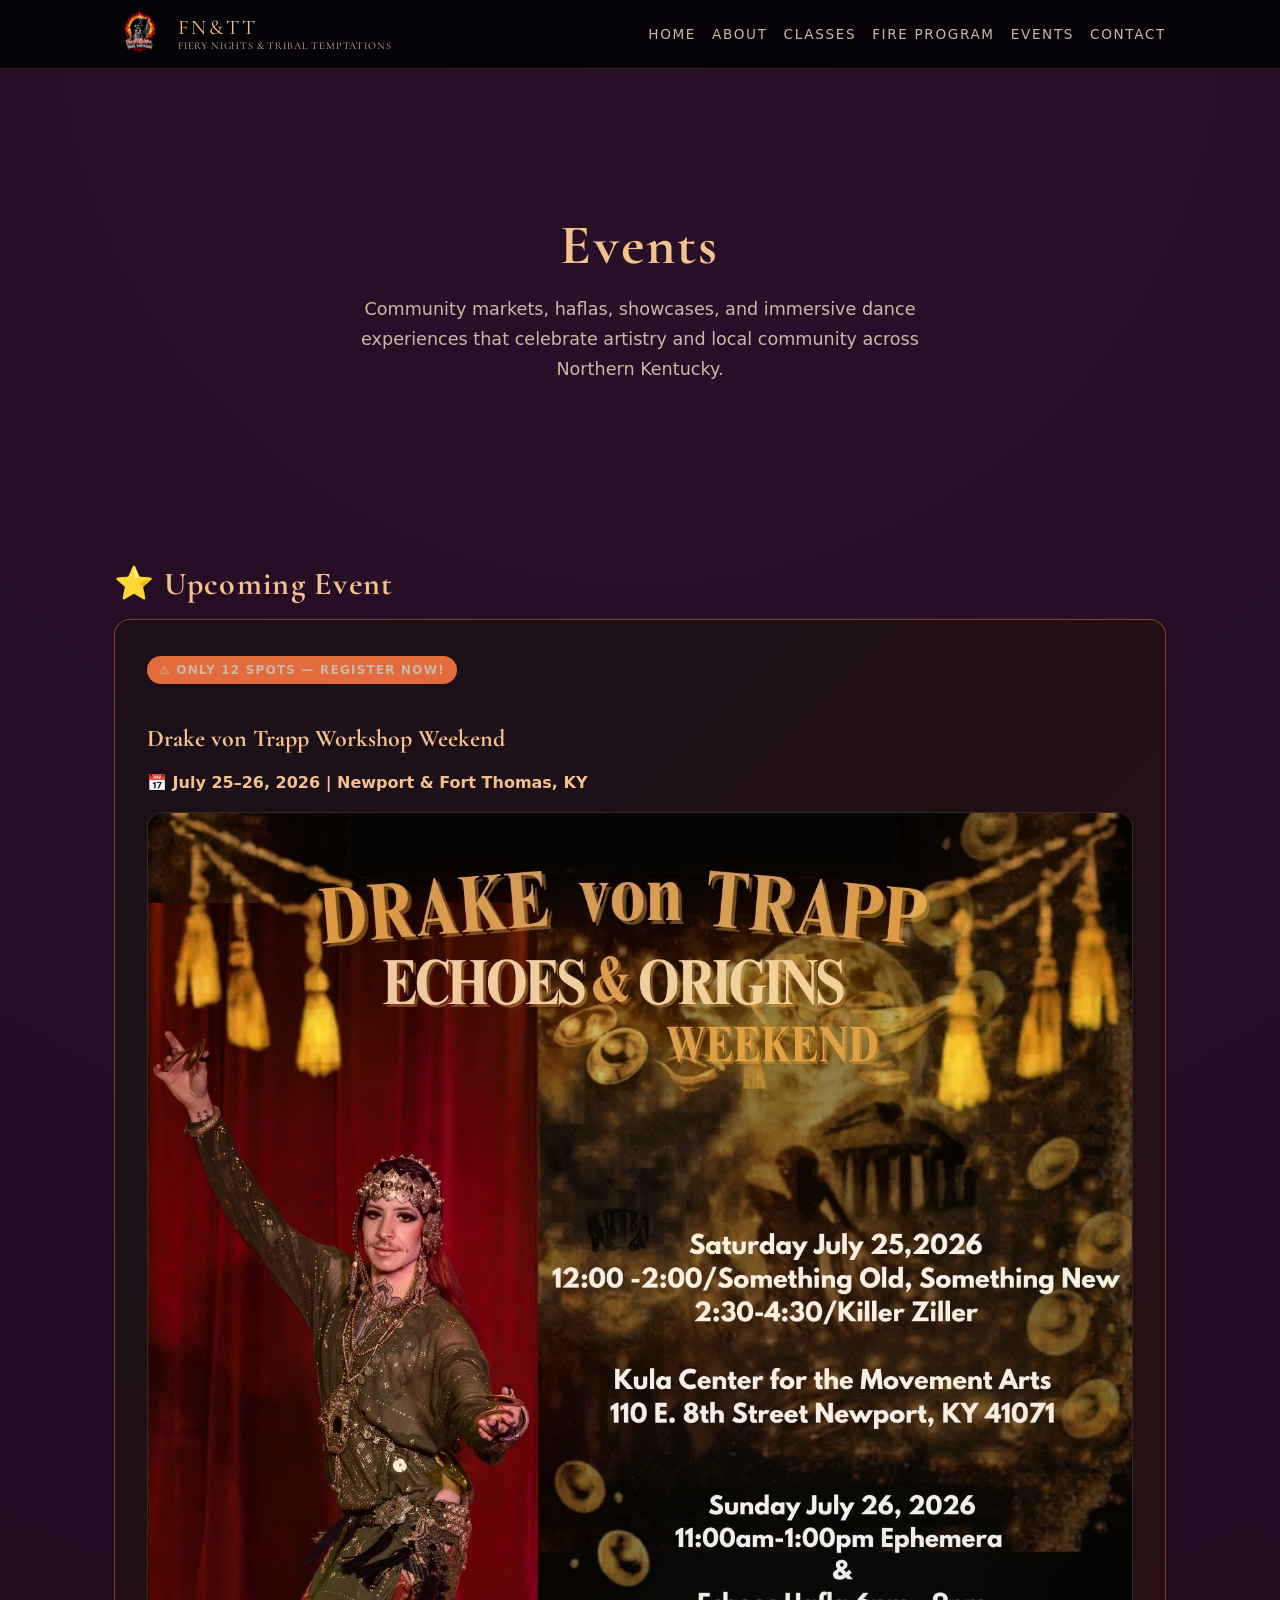
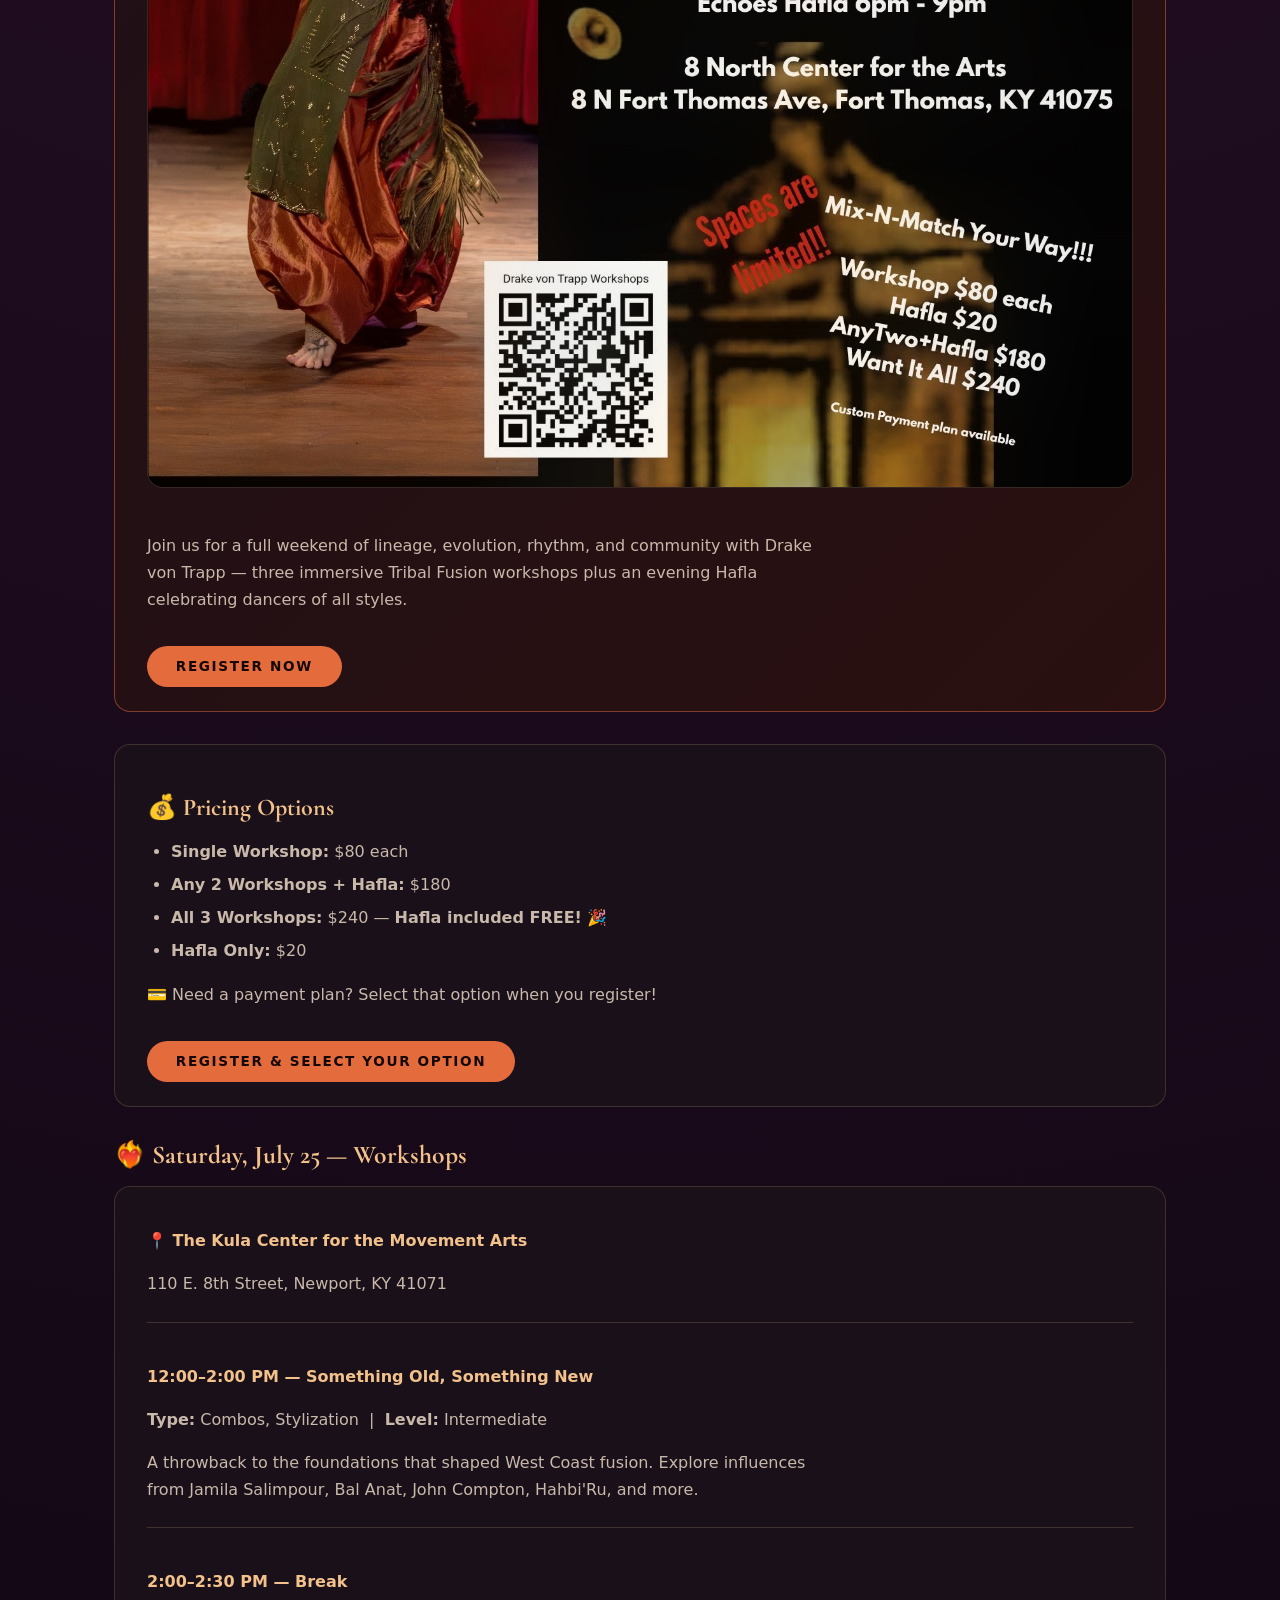
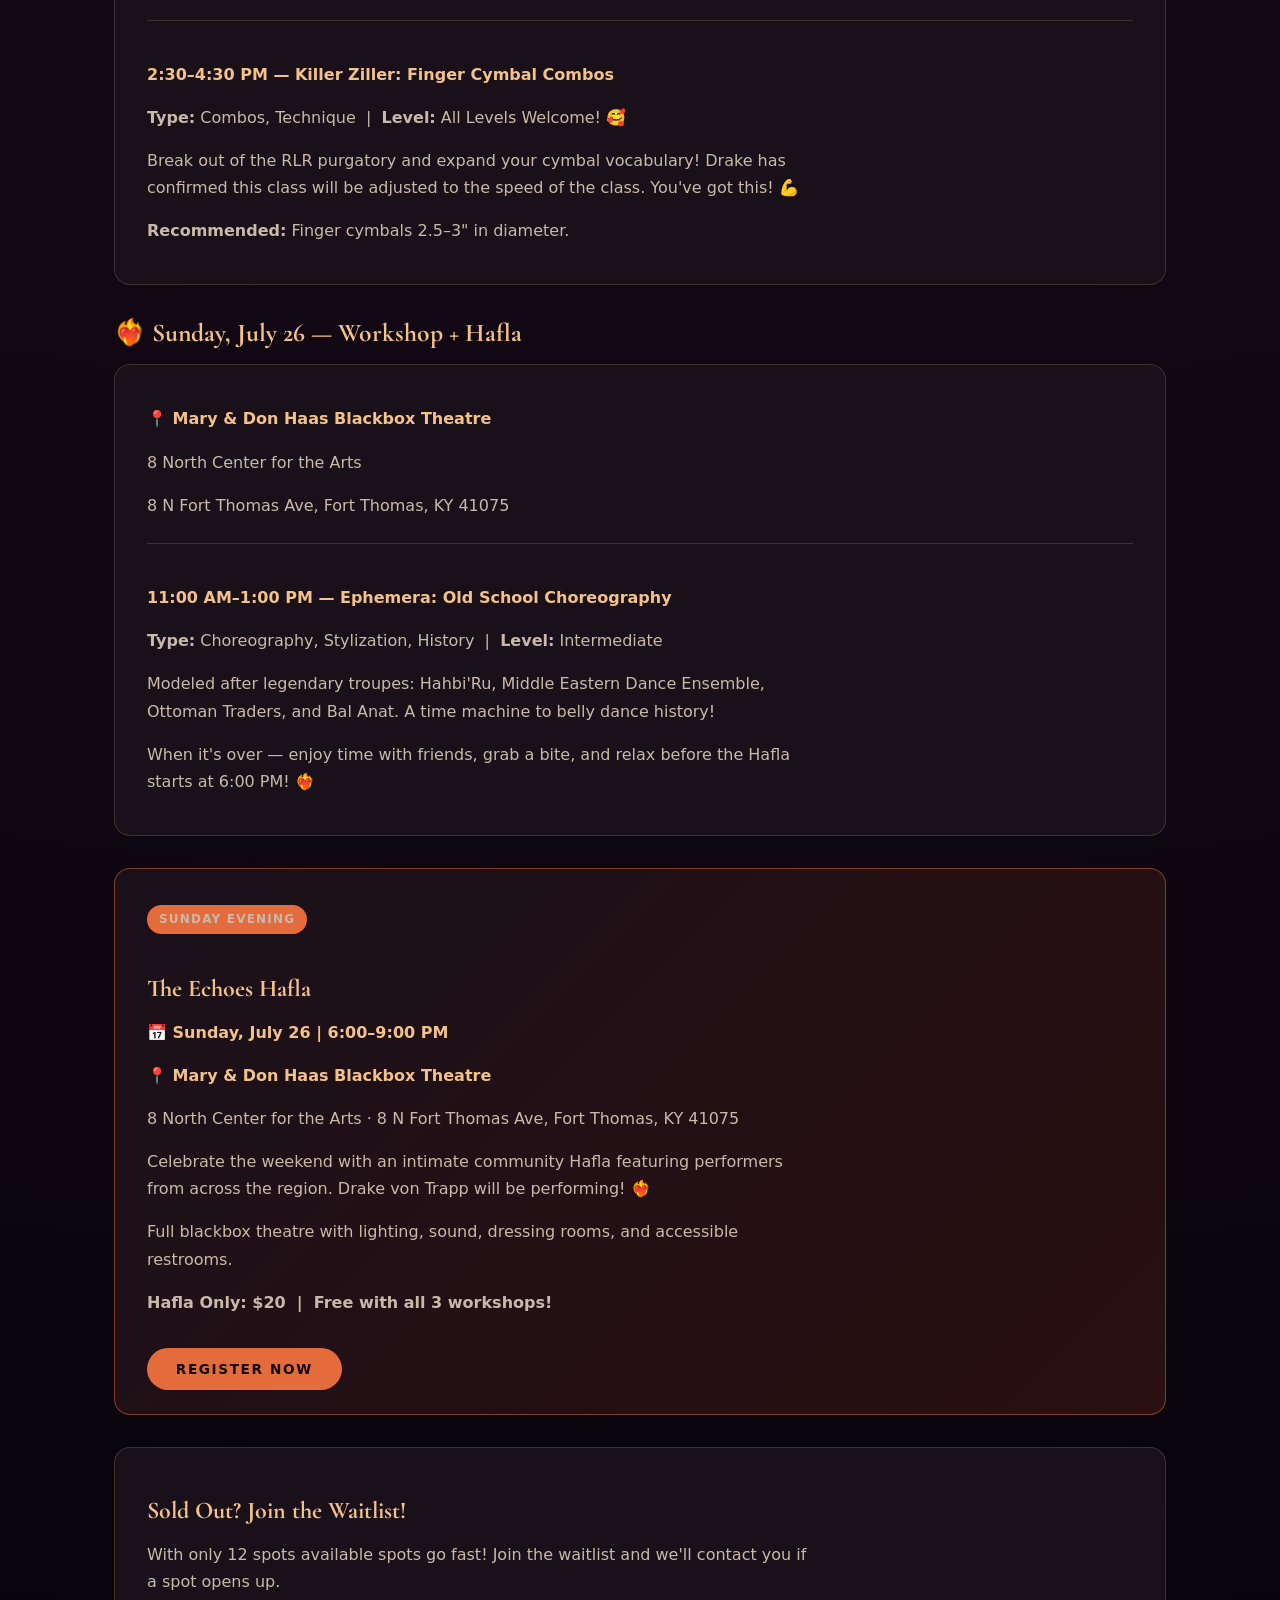
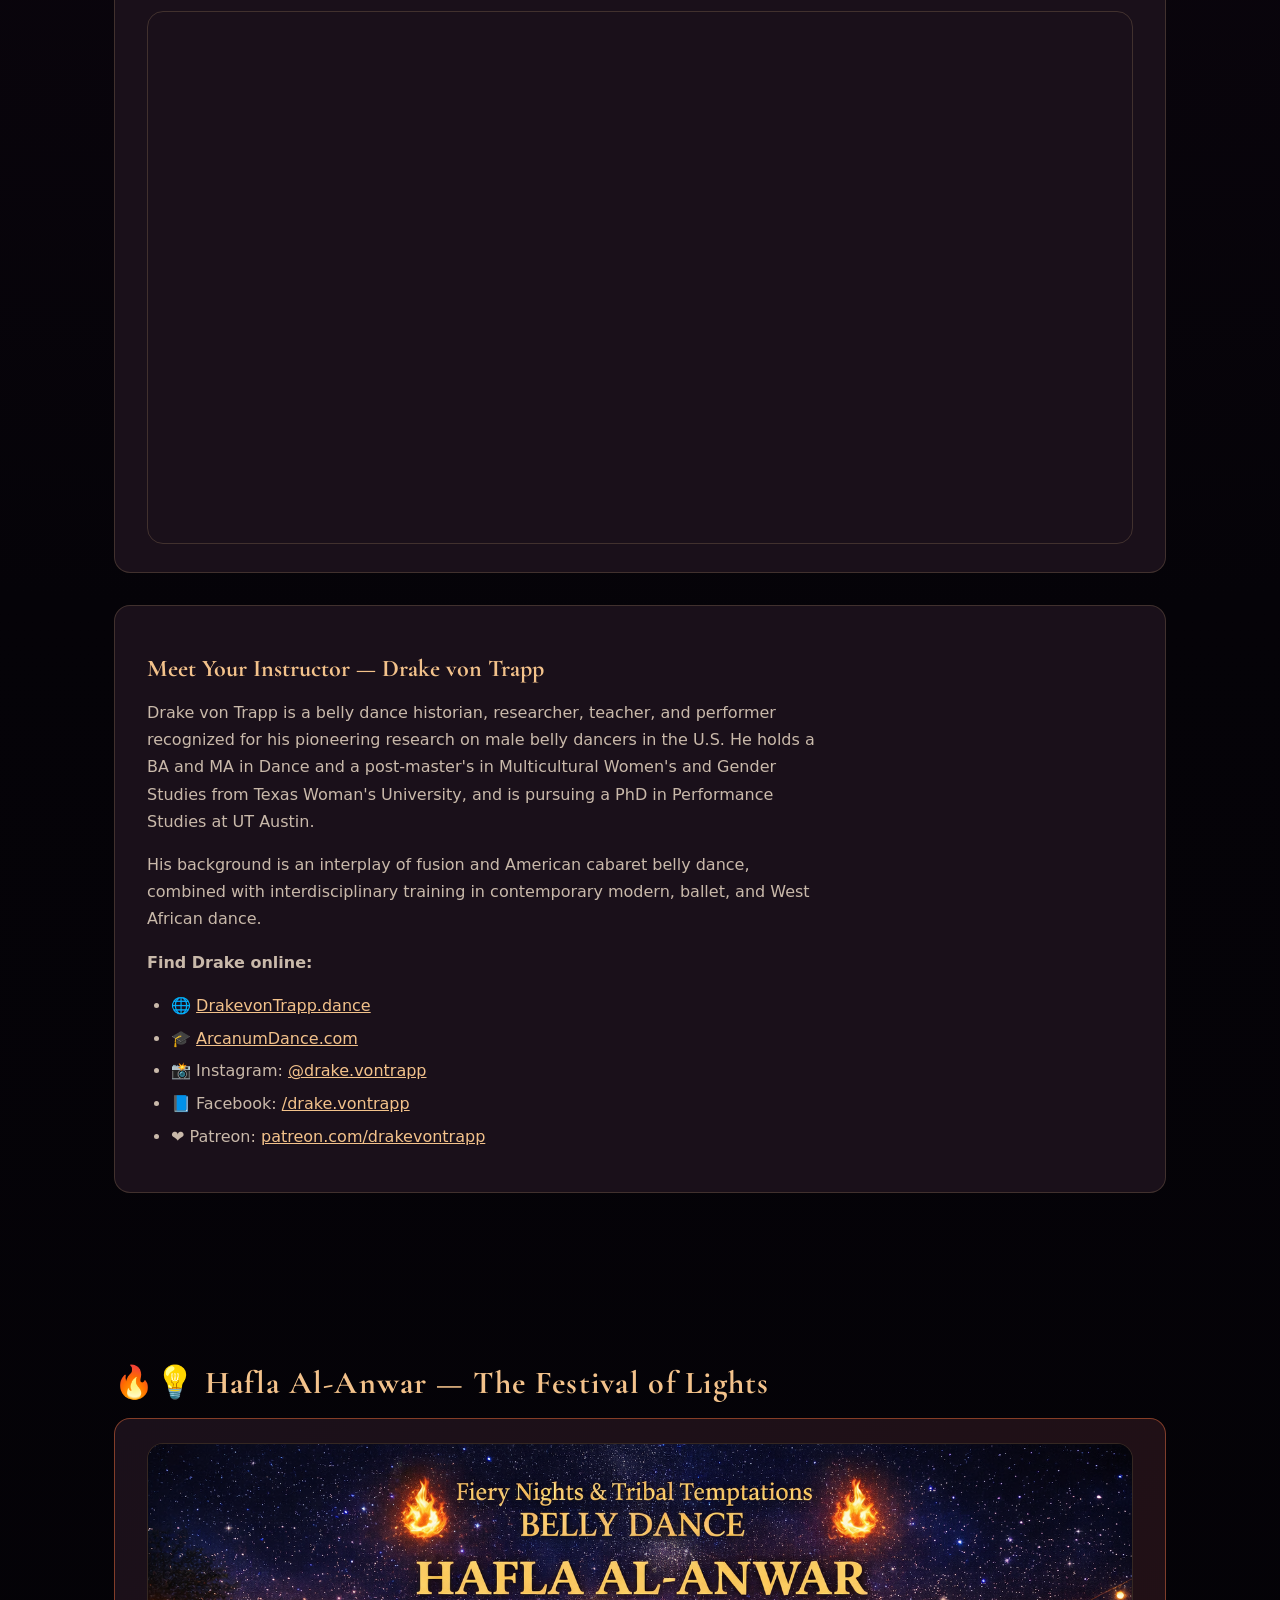
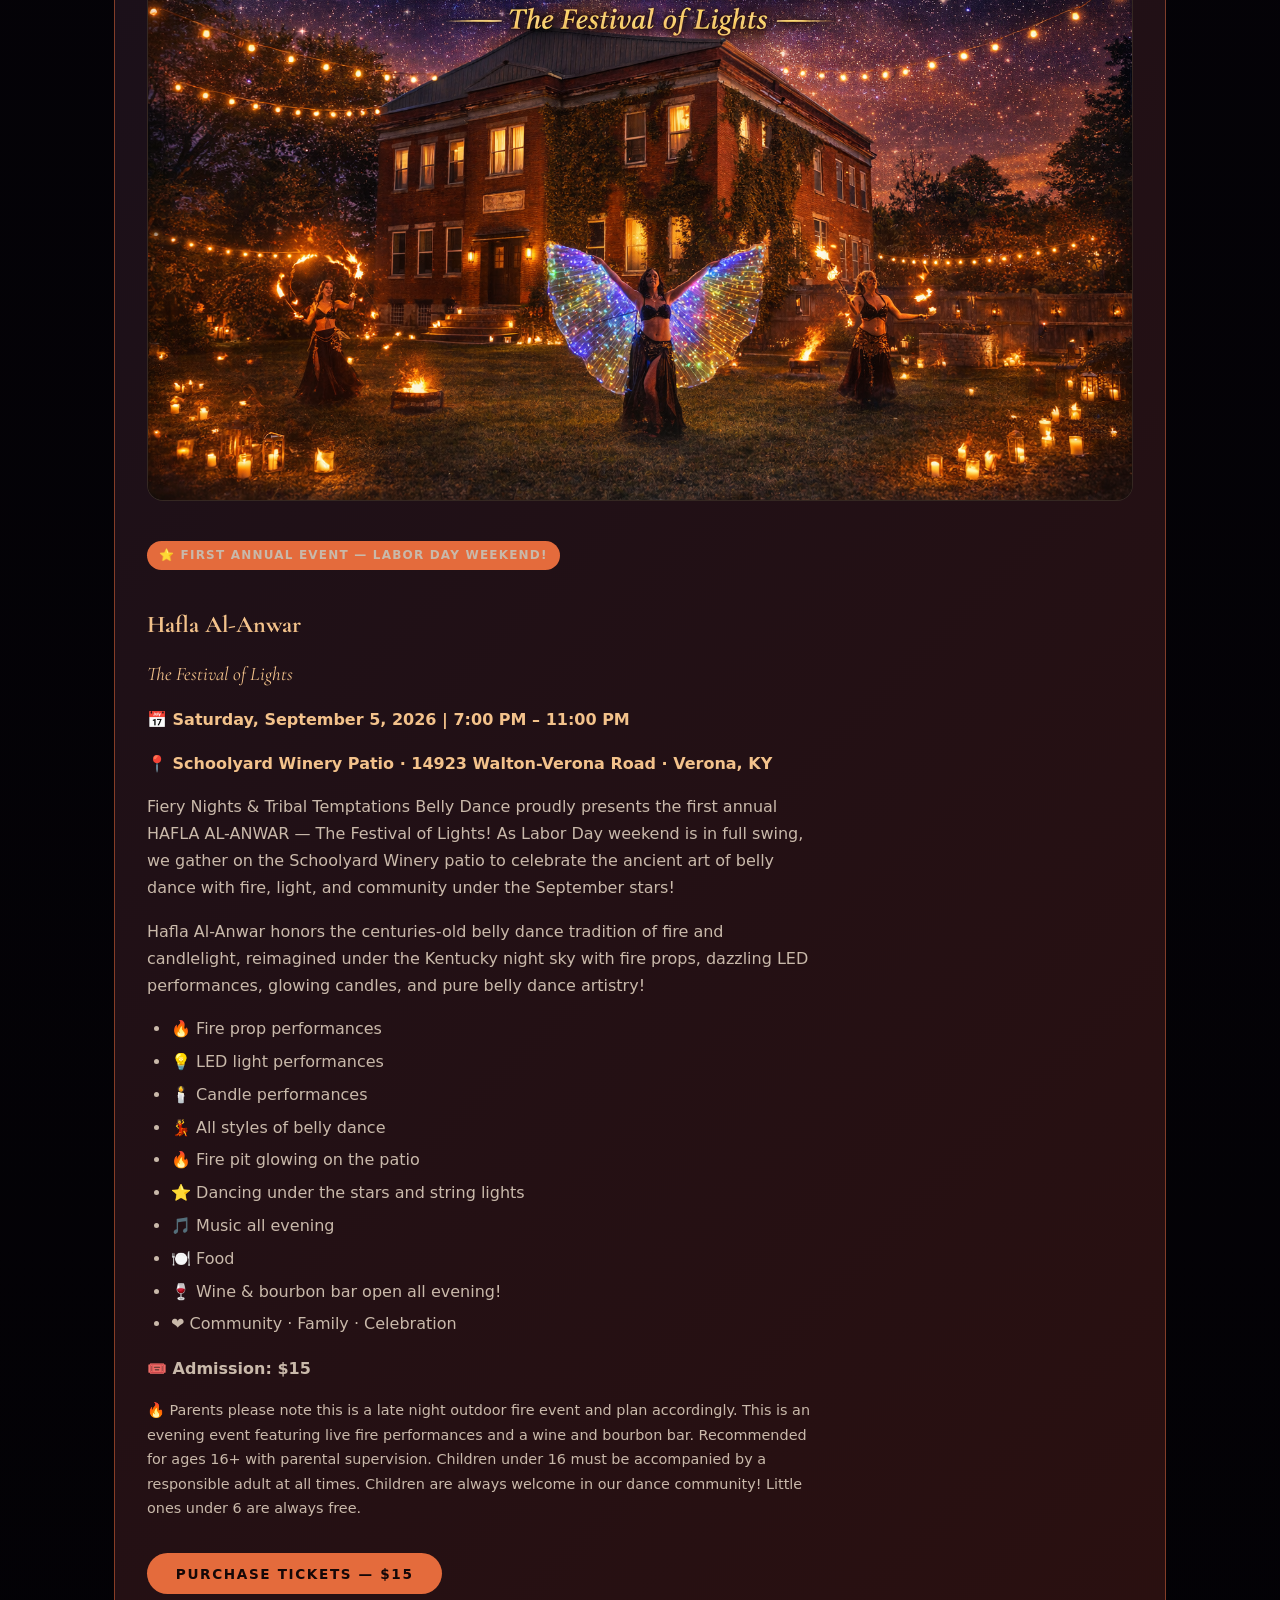
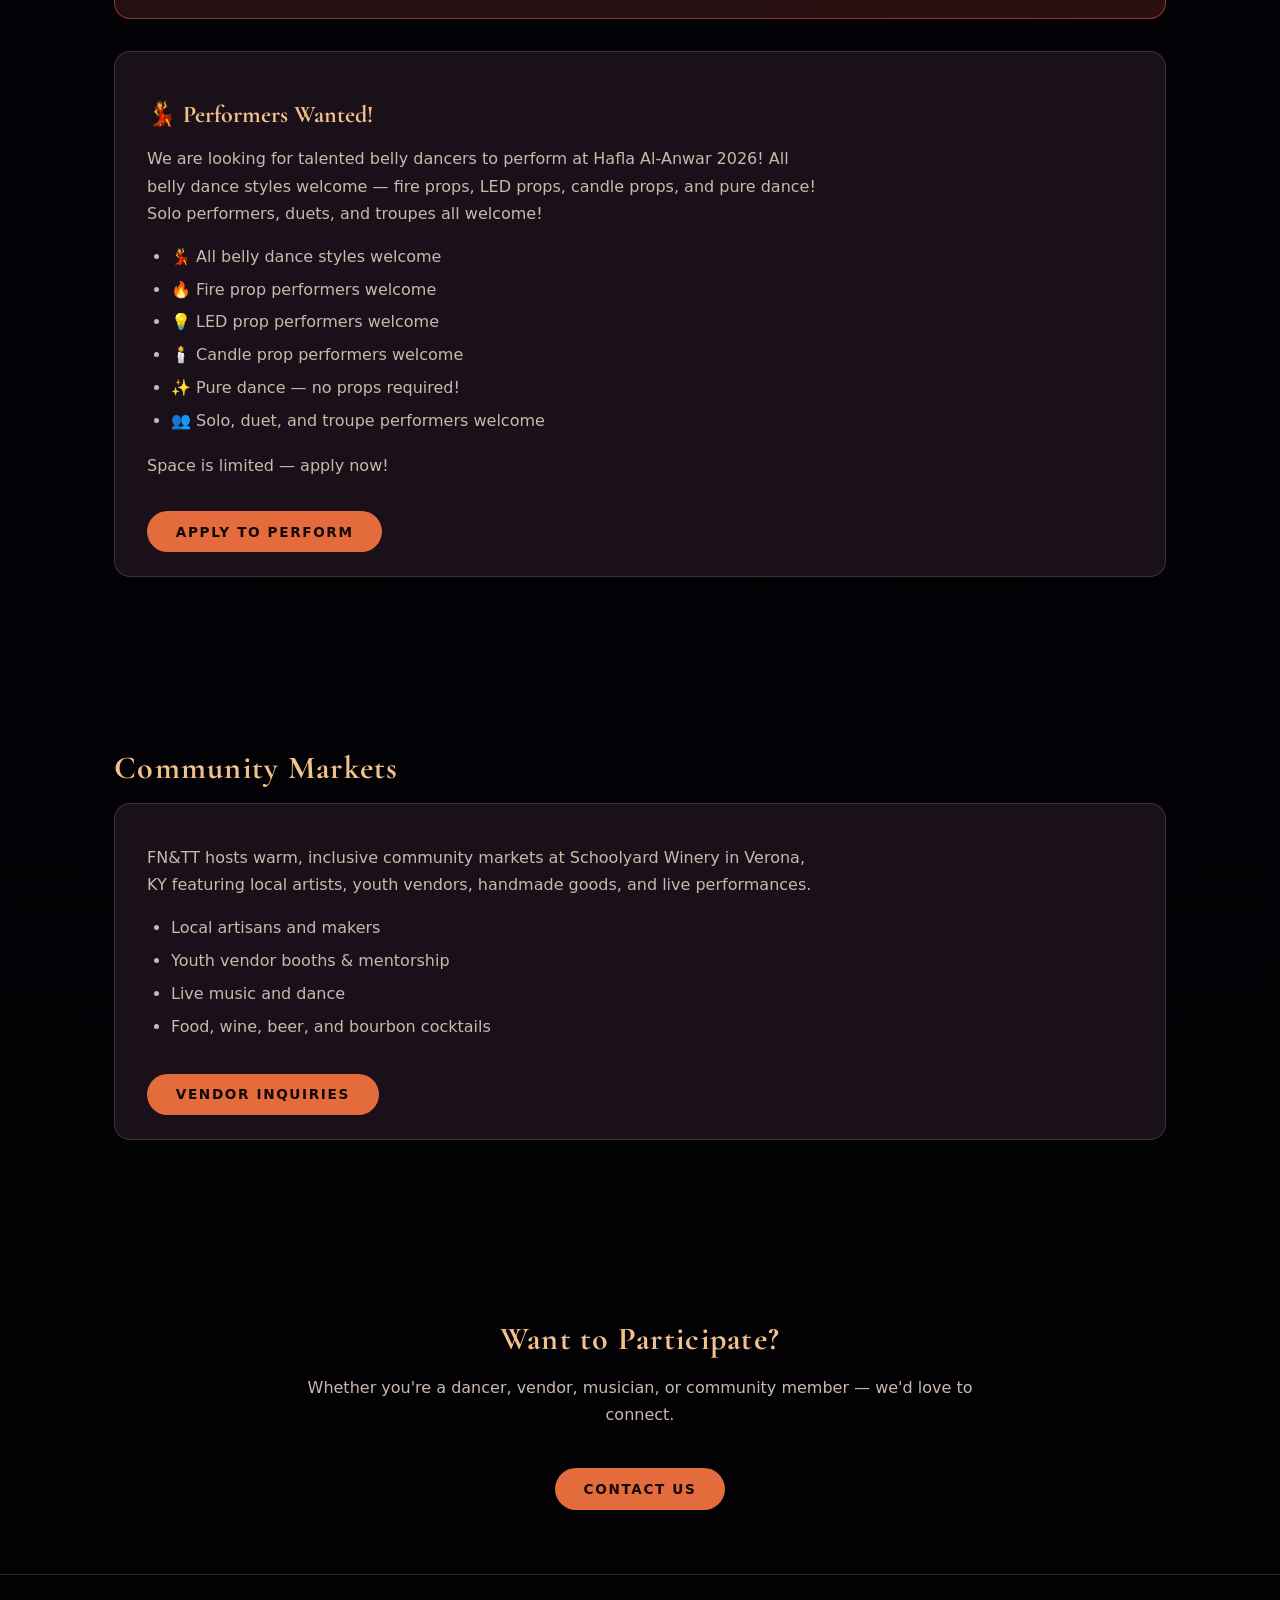
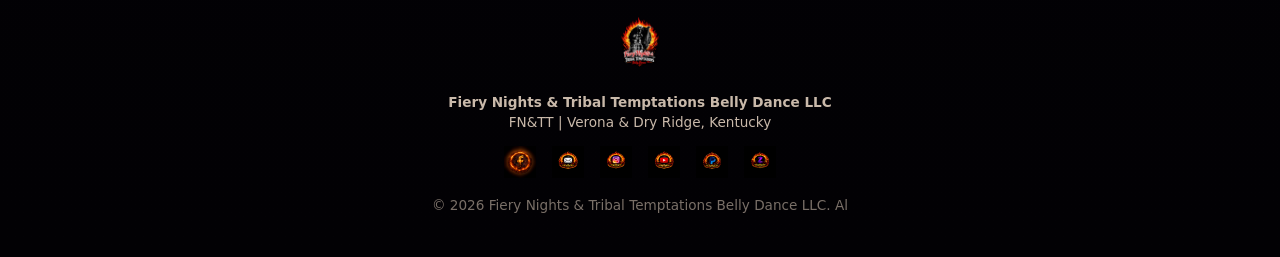
<file: events-8.html>
<!DOCTYPE html>
<html lang="en">
<head>
  <meta charset="UTF-8" />
  <meta name="viewport" content="width=device-width, initial-scale=1.0" />
  <title>Events – Fiery Nights & Tribal Temptations Belly Dance | FN&TT | Northern Kentucky</title>
  <meta name="description" content="Drake von Trapp Workshop Weekend July 25-26 2026 in Newport & Fort Thomas Kentucky. Three workshops plus the Echoes Hafla. Single workshop $80 · All 3 + Hafla FREE $240 — register now!" />
  <link rel="stylesheet" href="styles.css" />
  <link href="https://fonts.googleapis.com/css2?family=Cormorant+Garamond:wght@400;600;700&display=swap" rel="stylesheet" />
  <!-- Google Analytics -->
  <script async src="https://www.googletagmanager.com/gtag/js?id=G-R8R1ZFT9S9"></script>
  <script>
    window.dataLayer = window.dataLayer || [];
    function gtag(){dataLayer.push(arguments);}
    gtag('js', new Date());
    gtag('config', 'G-R8R1ZFT9S9');
  </script>
</head>
<body class="fn-body">
  <header class="fn-header">
    <div class="fn-header-inner">
      <a href="index.html" class="fn-logo-wrap">
        <img src="fntt-logo-transparent.png" alt="Fiery Nights & Tribal Temptations Belly Dance Logo" class="fn-logo-img" />
        <div class="fn-logo-text">
          <span class="fn-logo-abbr">FN&TT</span>
          <span class="fn-logo-full">Fiery Nights & Tribal Temptations</span>
        </div>
      </a>
      <nav class="fn-nav">
        <a href="index.html">Home</a>
        <a href="about.html">About</a>
        <a href="classes.html">Classes</a>
        <a href="fire-program.html">Fire Program</a>
        <a href="events.html">Events</a>
        <a href="contact.html">Contact</a>
      </nav>
    </div>
  </header>

  <main>
    <section class="fn-hero">
      <h1>Events</h1>
      <p>
        Community markets, haflas, showcases, and immersive dance experiences that celebrate
        artistry and local community across Northern Kentucky.
      </p>
    </section>

    <!-- DRAKE FEATURED EVENT -->
    <section class="fn-section">
      <h2>⭐ Upcoming Event</h2>

      <div class="fn-card fn-card-featured">
        <p class="fn-event-tag">⚠️ Only 12 Spots — Register Now!</p>
        <h3>Drake von Trapp Workshop Weekend</h3>
        <p class="fn-event-date">📅 July 25–26, 2026 | Newport & Fort Thomas, KY</p>
        <img src="fntt-drake-vontrapp-flyer.png" alt="Drake von Trapp Workshop Weekend Flyer" class="fn-photo" />
        
        <p>
          Join us for a full weekend of lineage, evolution, rhythm, and community with Drake
          von Trapp — three immersive Tribal Fusion workshops plus an evening Hafla celebrating
          dancers of all styles.
        </p>
        <a class="fn-btn" href="https://airtable.com/embed/app8OIeHsQbBY35iT/pag70W0pC6p7SOC8q/form" target="_blank" rel="noopener">Register Now</a>
      </div>

      <!-- PRICING -->
      <div class="fn-card">
        <h3>💰 Pricing Options</h3>
        <ul>
          <li><strong>Single Workshop:</strong> $80 each</li>
          <li><strong>Any 2 Workshops + Hafla:</strong> $180</li>
          <li><strong>All 3 Workshops:</strong> $240 — <strong>Hafla included FREE! 🎉</strong></li>
          <li><strong>Hafla Only:</strong> $20</li>
        </ul>
        <p>💳 Need a payment plan? Select that option when you register!</p>
        <a class="fn-btn" href="https://airtable.com/embed/app8OIeHsQbBY35iT/pag70W0pC6p7SOC8q/form" target="_blank" rel="noopener">Register & Select Your Option</a>
      </div>

      <!-- SATURDAY -->
      <h3 style="color:var(--accent-soft);font-family:'Cormorant Garamond',serif;font-size:1.6rem;margin:2rem 0 1rem;">
        ❤️‍🔥 Saturday, July 25 — Workshops
      </h3>
      <div class="fn-card">
        <p class="fn-event-date">📍 The Kula Center for the Movement Arts</p>
        <p style="color:var(--muted);margin-bottom:1.5rem;">110 E. 8th Street, Newport, KY 41071</p>

        <div style="border-top:1px solid rgba(244,197,140,0.18);padding-top:1.5rem;margin-bottom:1.5rem;">
          <p class="fn-event-date">12:00–2:00 PM — Something Old, Something New</p>
          <p><strong>Type:</strong> Combos, Stylization &nbsp;|&nbsp; <strong>Level:</strong> Intermediate</p>
          <p>A throwback to the foundations that shaped West Coast fusion. Explore influences from Jamila Salimpour, Bal Anat, John Compton, Hahbi'Ru, and more.</p>
        </div>

        <div style="border-top:1px solid rgba(244,197,140,0.18);padding-top:1.5rem;margin-bottom:1.5rem;">
          <p class="fn-event-date">2:00–2:30 PM — Break</p>
        </div>

        <div style="border-top:1px solid rgba(244,197,140,0.18);padding-top:1.5rem;">
          <p class="fn-event-date">2:30–4:30 PM — Killer Ziller: Finger Cymbal Combos</p>
          <p><strong>Type:</strong> Combos, Technique &nbsp;|&nbsp; <strong>Level:</strong> All Levels Welcome! 🥰</p>
          <p>Break out of the RLR purgatory and expand your cymbal vocabulary! Drake has confirmed this class will be adjusted to the speed of the class. You've got this! 💪</p>
          <p><strong>Recommended:</strong> Finger cymbals 2.5–3" in diameter.</p>
        </div>
      </div>

      <!-- SUNDAY -->
      <h3 style="color:var(--accent-soft);font-family:'Cormorant Garamond',serif;font-size:1.6rem;margin:2rem 0 1rem;">
        ❤️‍🔥 Sunday, July 26 — Workshop + Hafla
      </h3>
      <div class="fn-card">
        <p class="fn-event-date">📍 Mary & Don Haas Blackbox Theatre</p>
        <p style="color:var(--muted);margin-bottom:0.25rem;">8 North Center for the Arts</p>
        <p style="color:var(--muted);margin-bottom:1.5rem;">8 N Fort Thomas Ave, Fort Thomas, KY 41075</p>

        <div style="border-top:1px solid rgba(244,197,140,0.18);padding-top:1.5rem;">
          <p class="fn-event-date">11:00 AM–1:00 PM — Ephemera: Old School Choreography</p>
          <p><strong>Type:</strong> Choreography, Stylization, History &nbsp;|&nbsp; <strong>Level:</strong> Intermediate</p>
          <p>Modeled after legendary troupes: Hahbi'Ru, Middle Eastern Dance Ensemble, Ottoman Traders, and Bal Anat. A time machine to belly dance history!</p>
          <p>When it's over — enjoy time with friends, grab a bite, and relax before the Hafla starts at 6:00 PM! ❤️‍🔥</p>
        </div>
      </div>

      <!-- ECHOES HAFLA -->
      <div class="fn-card fn-card-featured">
        <p class="fn-event-tag">Sunday Evening</p>
        <h3>The Echoes Hafla</h3>
        <p class="fn-event-date">📅 Sunday, July 26 | 6:00–9:00 PM</p>
        <p class="fn-event-date">📍 Mary & Don Haas Blackbox Theatre</p>
        <p style="color:var(--muted);margin-bottom:0.5rem;">8 North Center for the Arts · 8 N Fort Thomas Ave, Fort Thomas, KY 41075</p>
        <p>Celebrate the weekend with an intimate community Hafla featuring performers from across the region. Drake von Trapp will be performing! ❤️‍🔥</p>
        <p>Full blackbox theatre with lighting, sound, dressing rooms, and accessible restrooms.</p>
        <p><strong>Hafla Only: $20 &nbsp;|&nbsp; Free with all 3 workshops!</strong></p>
        <a class="fn-btn" href="https://airtable.com/embed/app8OIeHsQbBY35iT/pag70W0pC6p7SOC8q/form" target="_blank" rel="noopener">Register Now</a>
      </div>

      <!-- WAITLIST -->
      <div class="fn-card">
        <h3>Sold Out? Join the Waitlist!</h3>
        <p>With only 12 spots available spots go fast! Join the waitlist and we'll contact you if a spot opens up.</p>
        <iframe
          class="airtable-embed"
          src="https://airtable.com/embed/app8OIeHsQbBY35iT/pagEtegkIQ0YYWO8O/form"
          frameborder="0"
          onmousewheel=""
          width="100%"
          height="533"
          style="background: transparent; border: 1px solid rgba(244,197,140,0.18); border-radius: 1rem;">
        </iframe>
      </div>

      <!-- DRAKE BIO -->
      <div class="fn-card">
        <h3>Meet Your Instructor — Drake von Trapp</h3>
        <p>Drake von Trapp is a belly dance historian, researcher, teacher, and performer recognized for his pioneering research on male belly dancers in the U.S. He holds a BA and MA in Dance and a post-master's in Multicultural Women's and Gender Studies from Texas Woman's University, and is pursuing a PhD in Performance Studies at UT Austin.</p>
        <p>His background is an interplay of fusion and American cabaret belly dance, combined with interdisciplinary training in contemporary modern, ballet, and West African dance.</p>
        <p><strong>Find Drake online:</strong></p>
        <ul>
          <li>🌐 <a href="https://www.DrakevonTrapp.dance" target="_blank" rel="noopener" style="color:var(--accent-soft);">DrakevonTrapp.dance</a></li>
          <li>🎓 <a href="https://www.ArcanumDance.com" target="_blank" rel="noopener" style="color:var(--accent-soft);">ArcanumDance.com</a></li>
          <li>📸 Instagram: <a href="https://www.instagram.com/drake.vontrapp" target="_blank" rel="noopener" style="color:var(--accent-soft);">@drake.vontrapp</a></li>
          <li>📘 Facebook: <a href="https://www.facebook.com/drake.vontrapp" target="_blank" rel="noopener" style="color:var(--accent-soft);">/drake.vontrapp</a></li>
          <li>❤️ Patreon: <a href="https://www.patreon.com/drakevontrapp" target="_blank" rel="noopener" style="color:var(--accent-soft);">patreon.com/drakevontrapp</a></li>
        </ul>
      </div>
    </section>

    <!-- HAFLA AL-ANWAR -->
    <section class="fn-section">
      <h2>🔥💡 Hafla Al-Anwar — The Festival of Lights</h2>

      <div class="fn-card fn-card-featured">
        <img src="BCO.3ab91156-24fb-4ac8-9beb-89b1cd2ec05e.png" alt="Hafla Al-Anwar — The Festival of Lights" class="fn-photo" />
        <p class="fn-event-tag">⭐ First Annual Event — Labor Day Weekend!</p>
        <h3>Hafla Al-Anwar</h3>
        <p style="font-family:'Cormorant Garamond',serif;font-style:italic;font-size:1.2rem;color:var(--accent-soft);">The Festival of Lights</p>
        <p class="fn-event-date">📅 Saturday, September 5, 2026 | 7:00 PM – 11:00 PM</p>
        <p class="fn-event-date">📍 Schoolyard Winery Patio · 14923 Walton-Verona Road · Verona, KY</p>
        <p>
          Fiery Nights & Tribal Temptations Belly Dance proudly presents the first annual
          HAFLA AL-ANWAR — The Festival of Lights! As Labor Day weekend is in full swing,
          we gather on the Schoolyard Winery patio to celebrate the ancient art of belly dance
          with fire, light, and community under the September stars!
        </p>
        <p>
          Hafla Al-Anwar honors the centuries-old belly dance tradition of fire and candlelight,
          reimagined under the Kentucky night sky with fire props, dazzling LED performances,
          glowing candles, and pure belly dance artistry!
        </p>
        <ul>
          <li>🔥 Fire prop performances</li>
          <li>💡 LED light performances</li>
          <li>🕯️ Candle performances</li>
          <li>💃 All styles of belly dance</li>
          <li>🔥 Fire pit glowing on the patio</li>
          <li>⭐ Dancing under the stars and string lights</li>
          <li>🎵 Music all evening</li>
          <li>🍽️ Food</li>
          <li>🍷 Wine & bourbon bar open all evening!</li>
          <li>❤️ Community · Family · Celebration</li>
        </ul>
        <p><strong>🎟️ Admission: $15</strong></p>
        <p style="font-size:0.9rem;color:var(--muted);">
          🔥 Parents please note this is a late night outdoor fire event and plan accordingly.
          This is an evening event featuring live fire performances and a wine and bourbon bar.
          Recommended for ages 16+ with parental supervision. Children under 16 must be
          accompanied by a responsible adult at all times. Children are always welcome in our
          dance community! Little ones under 6 are always free.
        </p>
        <a class="fn-btn" href="https://www.paypal.com/ncp/payment/DYCMMZVJU6E32" target="_blank" rel="noopener">Purchase Tickets — $15</a>
      </div>

      <!-- PERFORMERS -->
      <div class="fn-card">
        <h3>💃 Performers Wanted!</h3>
        <p>
          We are looking for talented belly dancers to perform at Hafla Al-Anwar 2026!
          All belly dance styles welcome — fire props, LED props, candle props, and pure dance!
          Solo performers, duets, and troupes all welcome!
        </p>
        <ul>
          <li>💃 All belly dance styles welcome</li>
          <li>🔥 Fire prop performers welcome</li>
          <li>💡 LED prop performers welcome</li>
          <li>🕯️ Candle prop performers welcome</li>
          <li>✨ Pure dance — no props required!</li>
          <li>👥 Solo, duet, and troupe performers welcome</li>
        </ul>
        <p>Space is limited — apply now!</p>
        <a class="fn-btn" href="https://airtable.com/app8OIeHsQbBY35iT/pagQ4mNXTEOGJgeUn/form" target="_blank" rel="noopener">Apply to Perform</a>
      </div>
    </section>

    <!-- COMMUNITY MARKETS -->
    <section class="fn-section">
      <h2>Community Markets</h2>
      <div class="fn-card">
        <p>FN&TT hosts warm, inclusive community markets at Schoolyard Winery in Verona, KY featuring local artists, youth vendors, handmade goods, and live performances.</p>
        <ul>
          <li>Local artisans and makers</li>
          <li>Youth vendor booths & mentorship</li>
          <li>Live music and dance</li>
          <li>Food, wine, beer, and bourbon cocktails</li>
        </ul>
        <a class="fn-btn" href="contact.html">Vendor Inquiries</a>
      </div>
    </section>

    <section class="fn-section fn-cta-section">
      <h2>Want to Participate?</h2>
      <p>Whether you're a dancer, vendor, musician, or community member — we'd love to connect.</p>
      <a class="fn-btn" href="contact.html">Contact Us</a>
    </section>
  </main>

  <footer class="fn-footer">
    <div class="fn-footer-inner">
      <img src="fntt-logo-transparent.png" alt="FN&TT Logo" style="height:60px;margin-bottom:0.75rem;" />
      <p><strong>Fiery Nights & Tribal Temptations Belly Dance LLC</strong></p>
      <p>FN&TT | Verona & Dry Ridge, Kentucky</p>
      <div class="fn-social">
        <a href="https://www.facebook.com/share/1CQ35tfrSS/" target="_blank" rel="noopener"><img src="fntt-facebook-icon.png" alt="Facebook" /></a>
        <a href="/cdn-cgi/l/email-protection#c3a5aaa6b1baadaaa4abb7b0adb7b1aaa1a2afb7a6aeb3b7a2b7aaacadb083a4aea2aaafeda0acae"><img src="fntt-email-icon.png" alt="Email" /></a>
        <a href="#"><img src="fntt-instagram-icon.png" alt="Instagram" /></a>
        <a href="#"><img src="fntt-youtube-icon.png" alt="YouTube" /></a>
        <a href="#"><img src="fntt-paypal-icon.png" alt="PayPal" /></a>
        <a href="#"><img src="fntt-zelle-icon.png" alt="Zelle" /></a>
      </div>
      <p class="fn-footer-copy">© 2026 Fiery Nights & Tribal Temptations Belly Dance LLC. Al
</file>
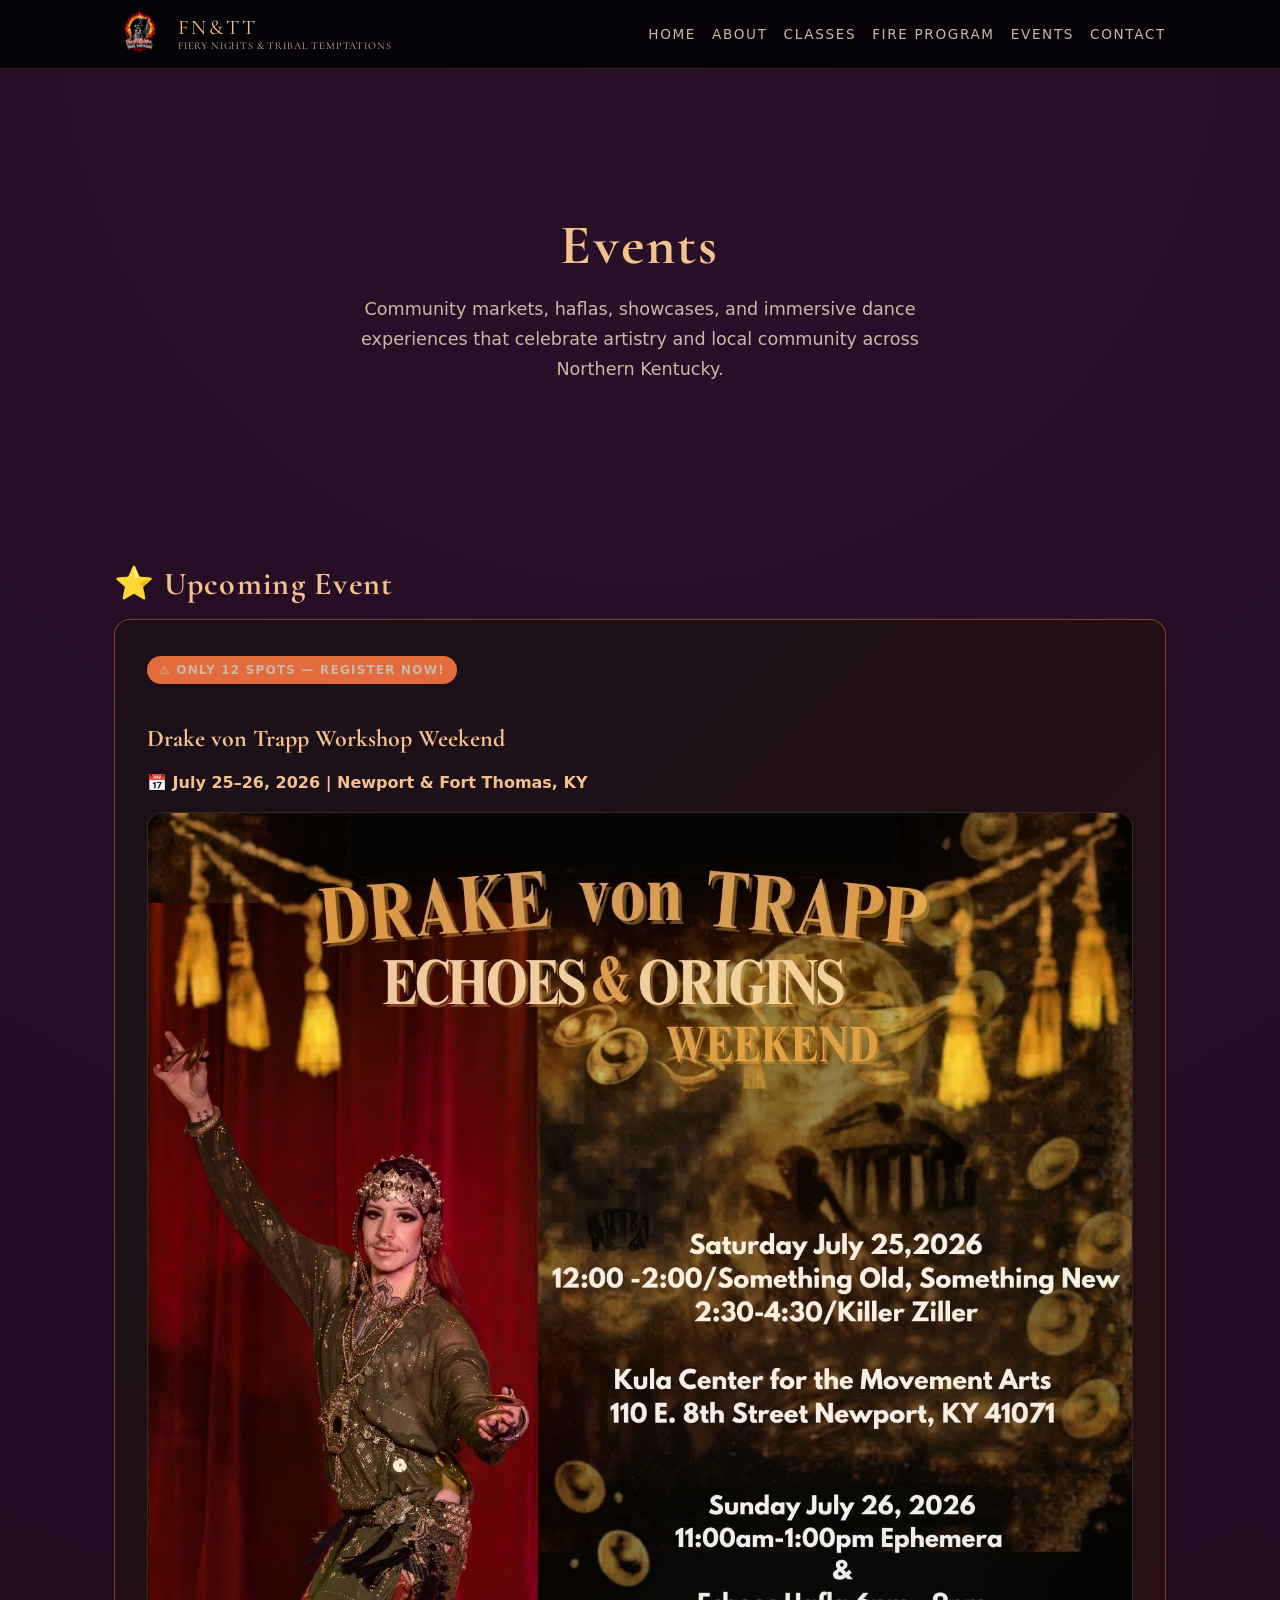
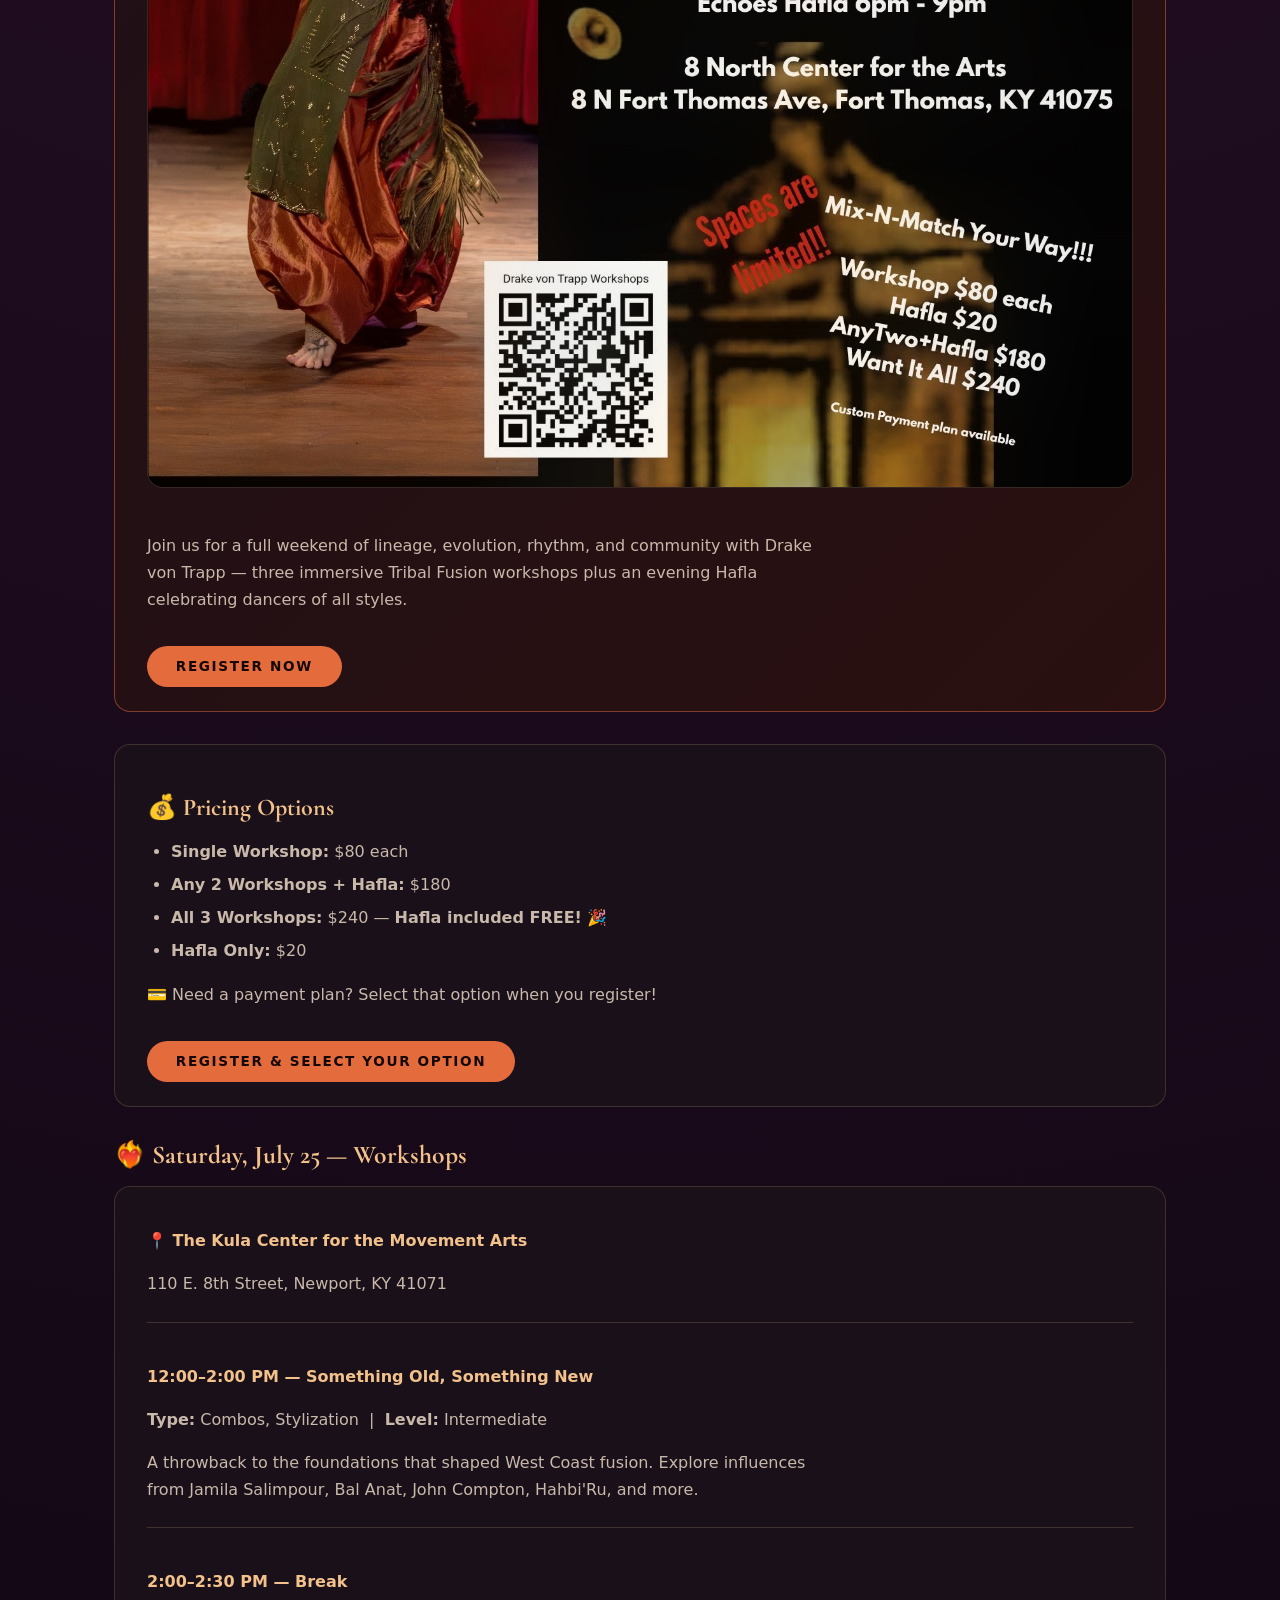
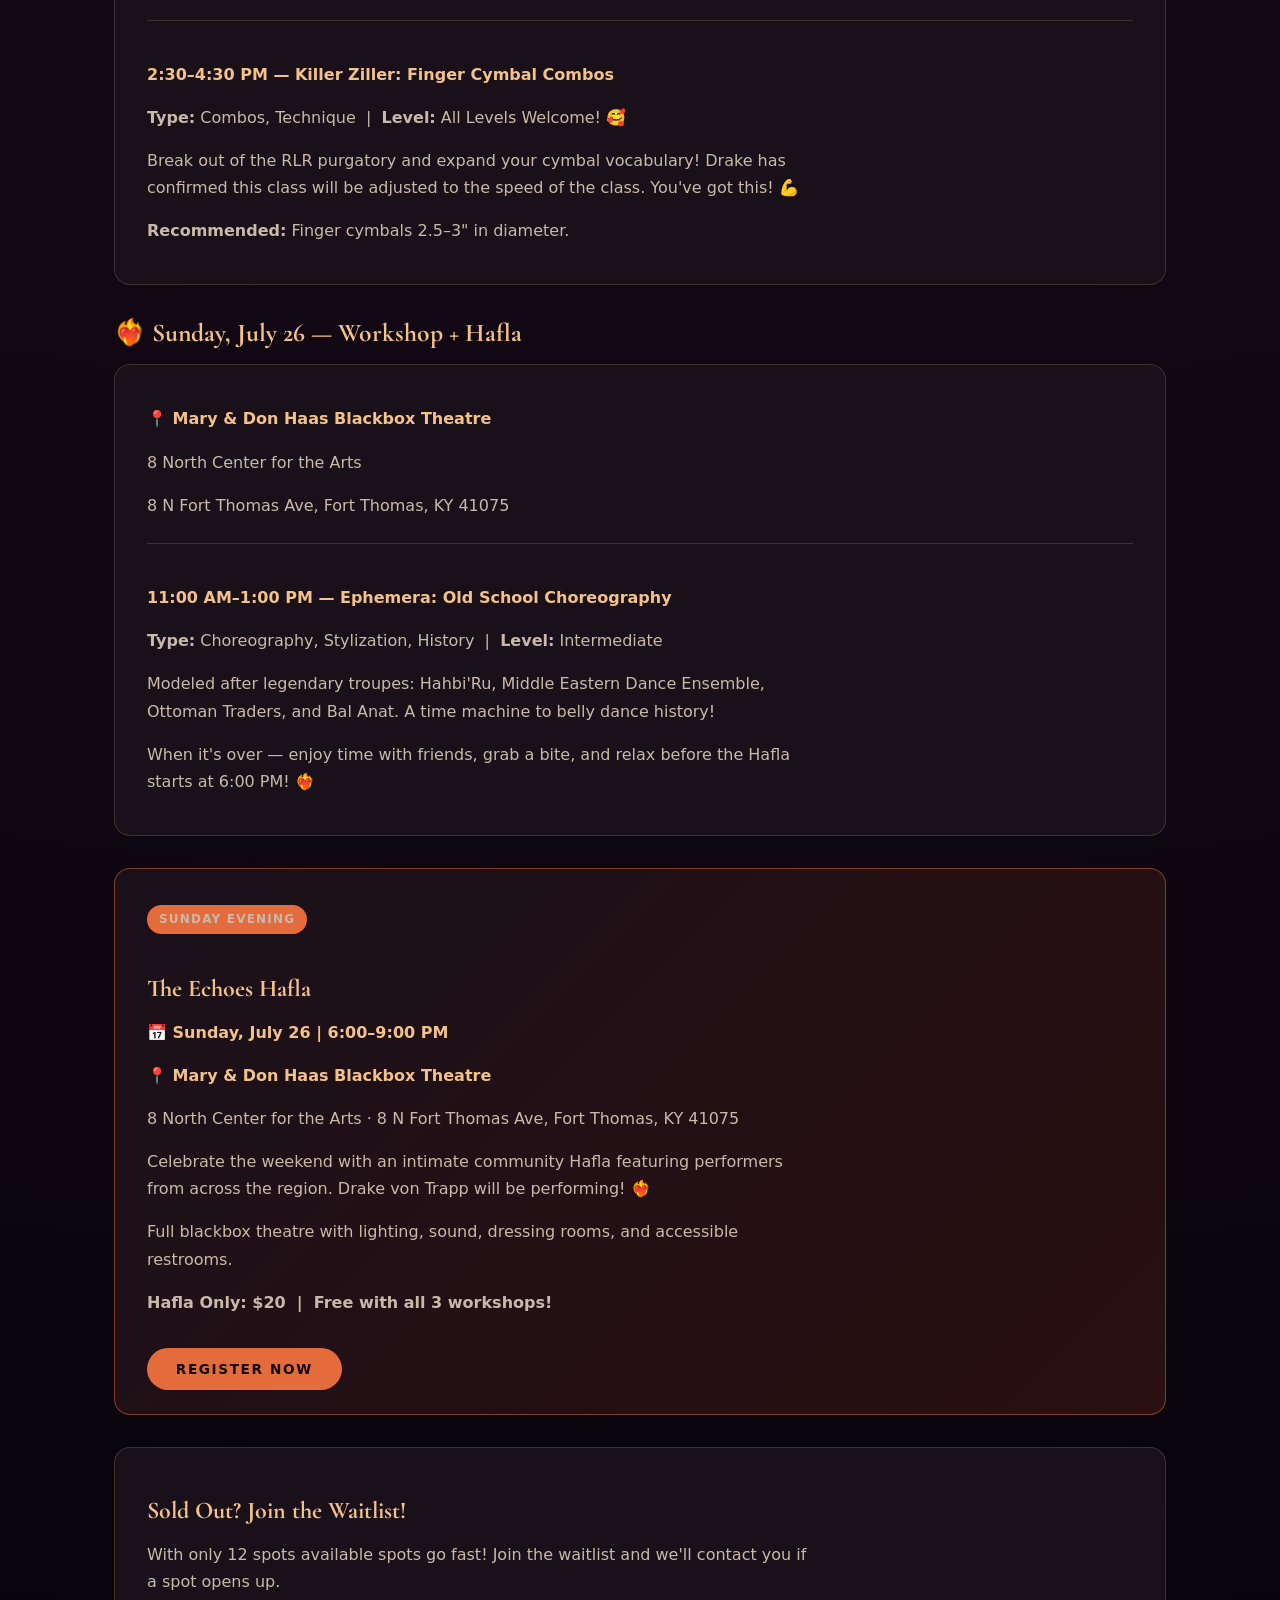
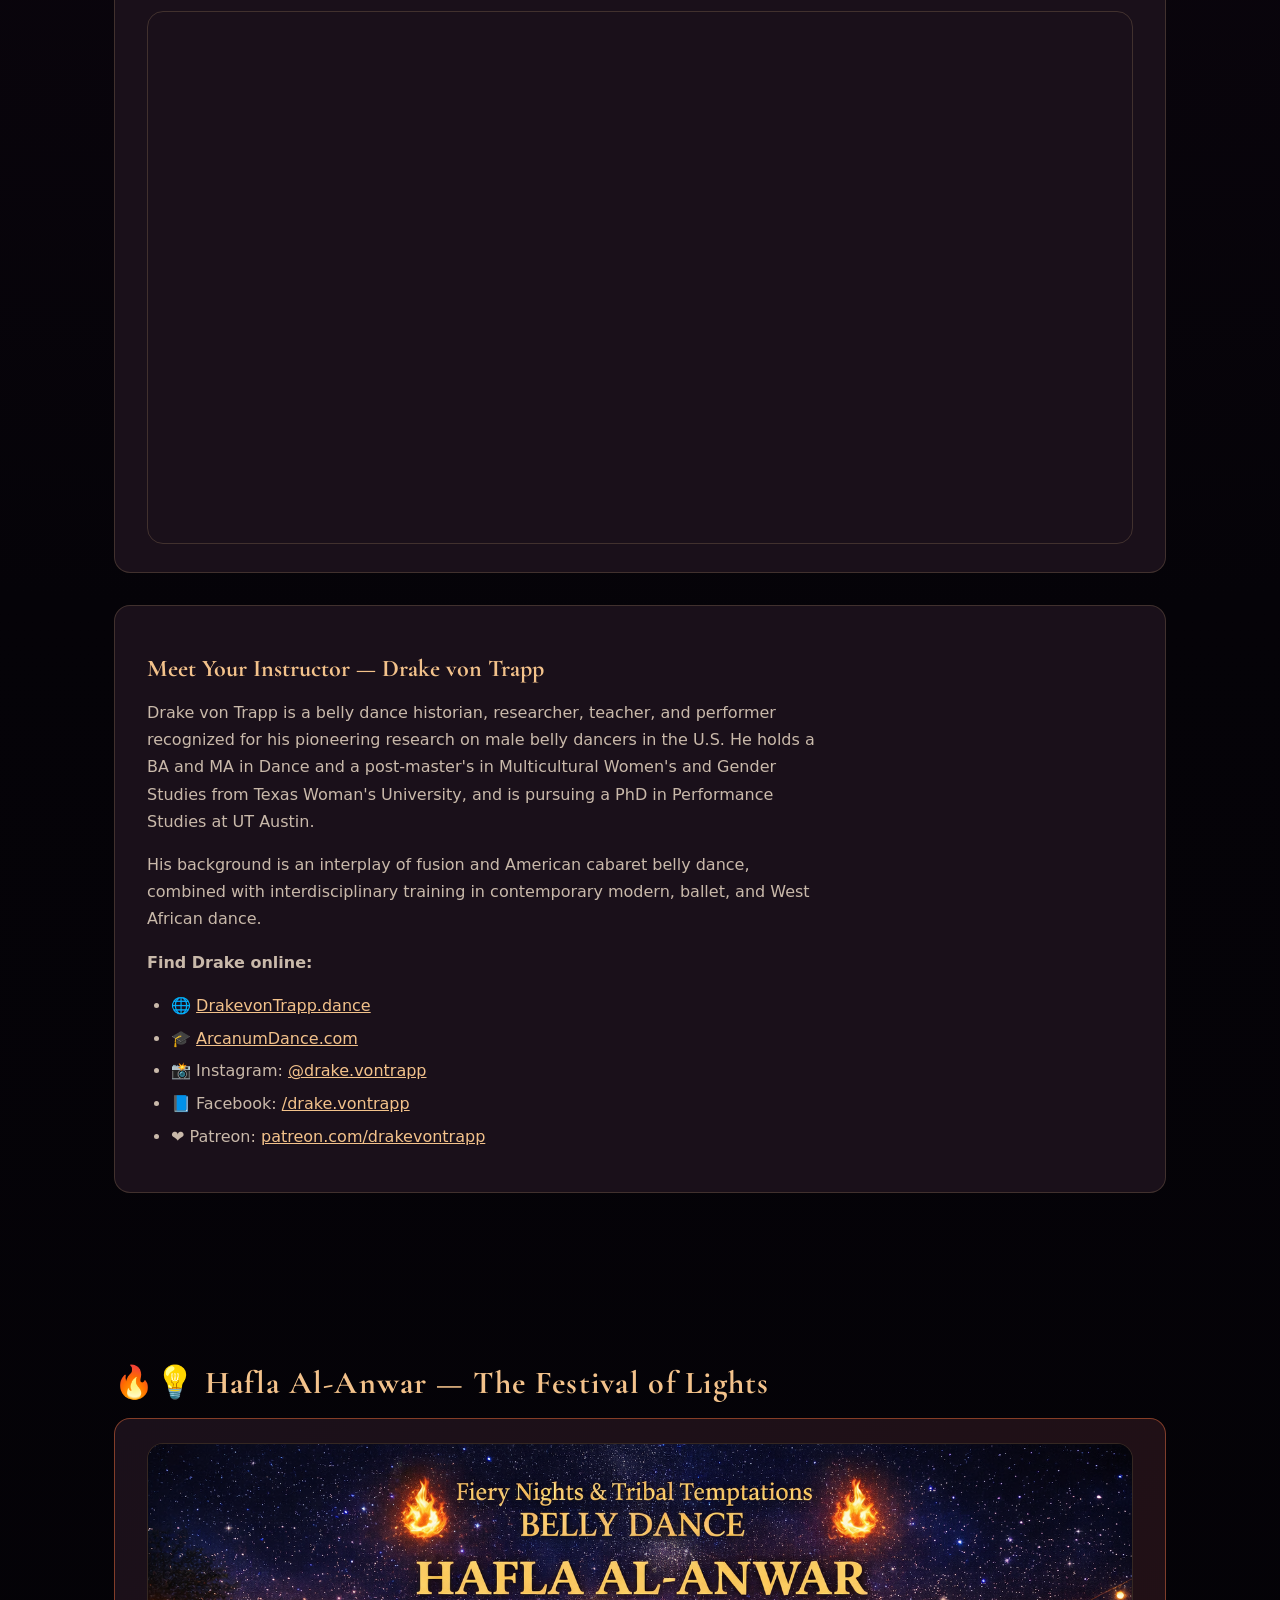
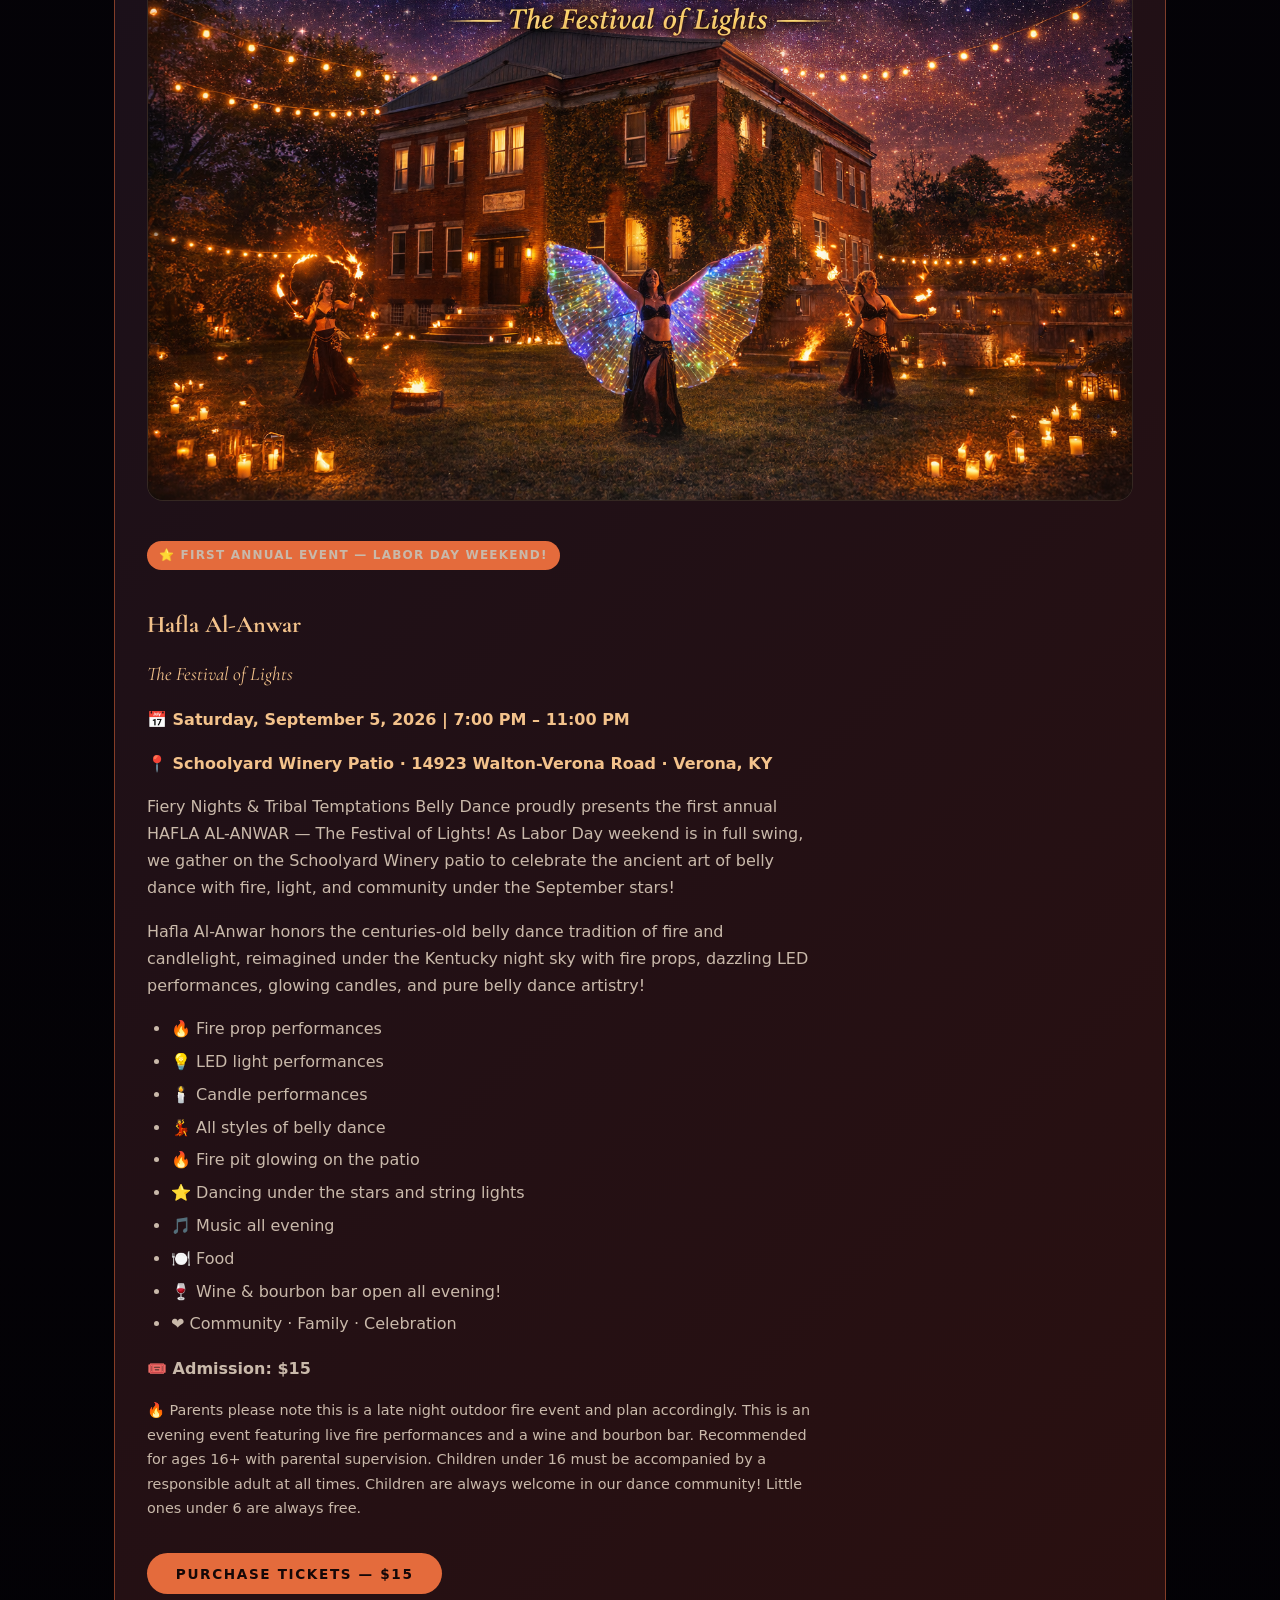
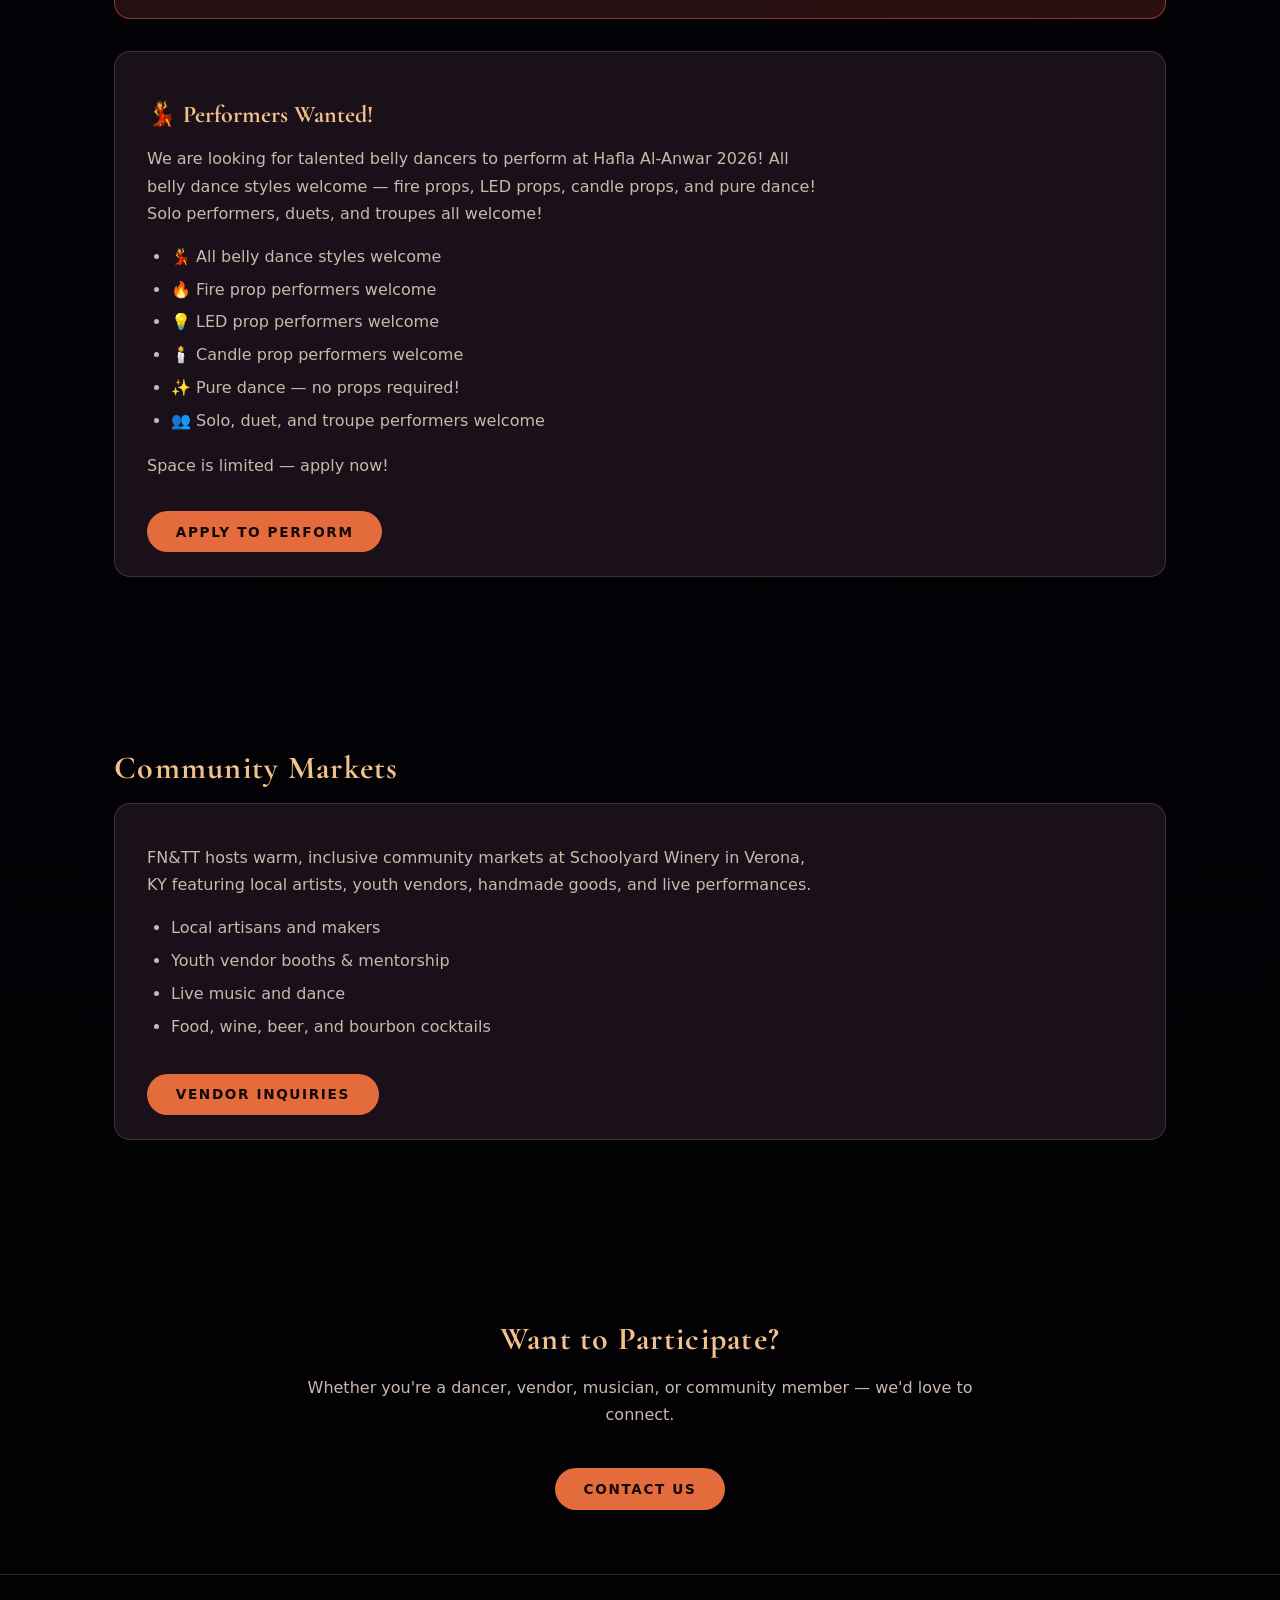
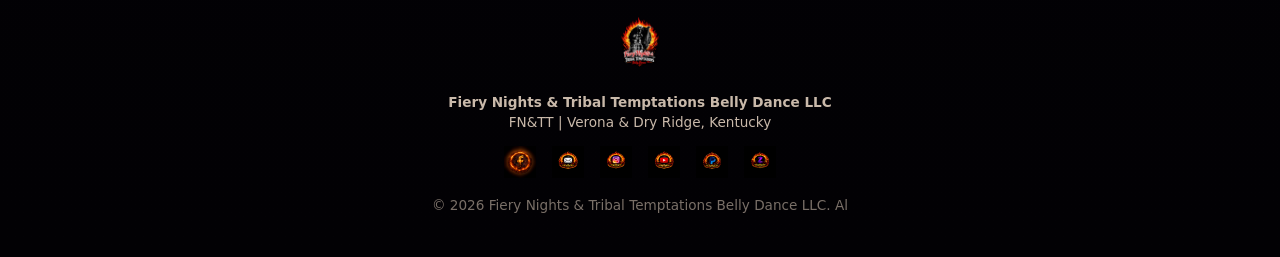
<file: events.html>
<!DOCTYPE html>
<html lang="en">
<head>
  <meta charset="UTF-8" />
  <meta name="viewport" content="width=device-width, initial-scale=1.0" />
  <title>Events – Fiery Nights & Tribal Temptations Belly Dance | FN&TT | Northern Kentucky</title>
  <meta name="description" content="Drake von Trapp Workshop Weekend July 25-26 2026 in Newport & Fort Thomas Kentucky. Three workshops plus the Echoes Hafla. Single workshop $80 · All 3 + Hafla FREE $240 — register now!" />
  <link rel="stylesheet" href="styles.css" />
  <link href="https://fonts.googleapis.com/css2?family=Cormorant+Garamond:wght@400;600;700&display=swap" rel="stylesheet" />
  <!-- Google Analytics -->
  <script async src="https://www.googletagmanager.com/gtag/js?id=G-R8R1ZFT9S9"></script>
  <script>
    window.dataLayer = window.dataLayer || [];
    function gtag(){dataLayer.push(arguments);}
    gtag('js', new Date());
    gtag('config', 'G-R8R1ZFT9S9');
  </script>
</head>
<body class="fn-body">
  <header class="fn-header">
    <div class="fn-header-inner">
      <a href="index.html" class="fn-logo-wrap">
        <img src="fntt-logo-transparent.png" alt="Fiery Nights & Tribal Temptations Belly Dance Logo" class="fn-logo-img" />
        <div class="fn-logo-text">
          <span class="fn-logo-abbr">FN&TT</span>
          <span class="fn-logo-full">Fiery Nights & Tribal Temptations</span>
        </div>
      </a>
      <nav class="fn-nav">
        <a href="index.html">Home</a>
        <a href="about.html">About</a>
        <a href="classes.html">Classes</a>
        <a href="fire-program.html">Fire Program</a>
        <a href="events.html">Events</a>
        <a href="contact.html">Contact</a>
      </nav>
    </div>
  </header>

  <main>
    <section class="fn-hero">
      <h1>Events</h1>
      <p>
        Community markets, haflas, showcases, and immersive dance experiences that celebrate
        artistry and local community across Northern Kentucky.
      </p>
    </section>

    <!-- DRAKE FEATURED EVENT -->
    <section class="fn-section">
      <h2>⭐ Upcoming Event</h2>

      <div class="fn-card fn-card-featured">
        <p class="fn-event-tag">⚠️ Only 12 Spots — Register Now!</p>
        <h3>Drake von Trapp Workshop Weekend</h3>
        <p class="fn-event-date">📅 July 25–26, 2026 | Newport & Fort Thomas, KY</p>
        <img src="fntt-drake-vontrapp-flyer.png" alt="Drake von Trapp Workshop Weekend Flyer" class="fn-photo" />
        
        <p>
          Join us for a full weekend of lineage, evolution, rhythm, and community with Drake
          von Trapp — three immersive Tribal Fusion workshops plus an evening Hafla celebrating
          dancers of all styles.
        </p>
        <a class="fn-btn" href="https://airtable.com/embed/app8OIeHsQbBY35iT/pag70W0pC6p7SOC8q/form" target="_blank" rel="noopener">Register Now</a>
      </div>

      <!-- PRICING -->
      <div class="fn-card">
        <h3>💰 Pricing Options</h3>
        <ul>
          <li><strong>Single Workshop:</strong> $80 each</li>
          <li><strong>Any 2 Workshops + Hafla:</strong> $180</li>
          <li><strong>All 3 Workshops:</strong> $240 — <strong>Hafla included FREE! 🎉</strong></li>
          <li><strong>Hafla Only:</strong> $20</li>
        </ul>
        <p>💳 Need a payment plan? Select that option when you register!</p>
        <a class="fn-btn" href="https://airtable.com/embed/app8OIeHsQbBY35iT/pag70W0pC6p7SOC8q/form" target="_blank" rel="noopener">Register & Select Your Option</a>
      </div>

      <!-- SATURDAY -->
      <h3 style="color:var(--accent-soft);font-family:'Cormorant Garamond',serif;font-size:1.6rem;margin:2rem 0 1rem;">
        ❤️‍🔥 Saturday, July 25 — Workshops
      </h3>
      <div class="fn-card">
        <p class="fn-event-date">📍 The Kula Center for the Movement Arts</p>
        <p style="color:var(--muted);margin-bottom:1.5rem;">110 E. 8th Street, Newport, KY 41071</p>

        <div style="border-top:1px solid rgba(244,197,140,0.18);padding-top:1.5rem;margin-bottom:1.5rem;">
          <p class="fn-event-date">12:00–2:00 PM — Something Old, Something New</p>
          <p><strong>Type:</strong> Combos, Stylization &nbsp;|&nbsp; <strong>Level:</strong> Intermediate</p>
          <p>A throwback to the foundations that shaped West Coast fusion. Explore influences from Jamila Salimpour, Bal Anat, John Compton, Hahbi'Ru, and more.</p>
        </div>

        <div style="border-top:1px solid rgba(244,197,140,0.18);padding-top:1.5rem;margin-bottom:1.5rem;">
          <p class="fn-event-date">2:00–2:30 PM — Break</p>
        </div>

        <div style="border-top:1px solid rgba(244,197,140,0.18);padding-top:1.5rem;">
          <p class="fn-event-date">2:30–4:30 PM — Killer Ziller: Finger Cymbal Combos</p>
          <p><strong>Type:</strong> Combos, Technique &nbsp;|&nbsp; <strong>Level:</strong> All Levels Welcome! 🥰</p>
          <p>Break out of the RLR purgatory and expand your cymbal vocabulary! Drake has confirmed this class will be adjusted to the speed of the class. You've got this! 💪</p>
          <p><strong>Recommended:</strong> Finger cymbals 2.5–3" in diameter.</p>
        </div>
      </div>

      <!-- SUNDAY -->
      <h3 style="color:var(--accent-soft);font-family:'Cormorant Garamond',serif;font-size:1.6rem;margin:2rem 0 1rem;">
        ❤️‍🔥 Sunday, July 26 — Workshop + Hafla
      </h3>
      <div class="fn-card">
        <p class="fn-event-date">📍 Mary & Don Haas Blackbox Theatre</p>
        <p style="color:var(--muted);margin-bottom:0.25rem;">8 North Center for the Arts</p>
        <p style="color:var(--muted);margin-bottom:1.5rem;">8 N Fort Thomas Ave, Fort Thomas, KY 41075</p>

        <div style="border-top:1px solid rgba(244,197,140,0.18);padding-top:1.5rem;">
          <p class="fn-event-date">11:00 AM–1:00 PM — Ephemera: Old School Choreography</p>
          <p><strong>Type:</strong> Choreography, Stylization, History &nbsp;|&nbsp; <strong>Level:</strong> Intermediate</p>
          <p>Modeled after legendary troupes: Hahbi'Ru, Middle Eastern Dance Ensemble, Ottoman Traders, and Bal Anat. A time machine to belly dance history!</p>
          <p>When it's over — enjoy time with friends, grab a bite, and relax before the Hafla starts at 6:00 PM! ❤️‍🔥</p>
        </div>
      </div>

      <!-- ECHOES HAFLA -->
      <div class="fn-card fn-card-featured">
        <p class="fn-event-tag">Sunday Evening</p>
        <h3>The Echoes Hafla</h3>
        <p class="fn-event-date">📅 Sunday, July 26 | 6:00–9:00 PM</p>
        <p class="fn-event-date">📍 Mary & Don Haas Blackbox Theatre</p>
        <p style="color:var(--muted);margin-bottom:0.5rem;">8 North Center for the Arts · 8 N Fort Thomas Ave, Fort Thomas, KY 41075</p>
        <p>Celebrate the weekend with an intimate community Hafla featuring performers from across the region. Drake von Trapp will be performing! ❤️‍🔥</p>
        <p>Full blackbox theatre with lighting, sound, dressing rooms, and accessible restrooms.</p>
        <p><strong>Hafla Only: $20 &nbsp;|&nbsp; Free with all 3 workshops!</strong></p>
        <a class="fn-btn" href="https://airtable.com/embed/app8OIeHsQbBY35iT/pag70W0pC6p7SOC8q/form" target="_blank" rel="noopener">Register Now</a>
      </div>

      <!-- WAITLIST -->
      <div class="fn-card">
        <h3>Sold Out? Join the Waitlist!</h3>
        <p>With only 12 spots available spots go fast! Join the waitlist and we'll contact you if a spot opens up.</p>
        <iframe
          class="airtable-embed"
          src="https://airtable.com/embed/app8OIeHsQbBY35iT/pagEtegkIQ0YYWO8O/form"
          frameborder="0"
          onmousewheel=""
          width="100%"
          height="533"
          style="background: transparent; border: 1px solid rgba(244,197,140,0.18); border-radius: 1rem;">
        </iframe>
      </div>

      <!-- DRAKE BIO -->
      <div class="fn-card">
        <h3>Meet Your Instructor — Drake von Trapp</h3>
        <p>Drake von Trapp is a belly dance historian, researcher, teacher, and performer recognized for his pioneering research on male belly dancers in the U.S. He holds a BA and MA in Dance and a post-master's in Multicultural Women's and Gender Studies from Texas Woman's University, and is pursuing a PhD in Performance Studies at UT Austin.</p>
        <p>His background is an interplay of fusion and American cabaret belly dance, combined with interdisciplinary training in contemporary modern, ballet, and West African dance.</p>
        <p><strong>Find Drake online:</strong></p>
        <ul>
          <li>🌐 <a href="https://www.DrakevonTrapp.dance" target="_blank" rel="noopener" style="color:var(--accent-soft);">DrakevonTrapp.dance</a></li>
          <li>🎓 <a href="https://www.ArcanumDance.com" target="_blank" rel="noopener" style="color:var(--accent-soft);">ArcanumDance.com</a></li>
          <li>📸 Instagram: <a href="https://www.instagram.com/drake.vontrapp" target="_blank" rel="noopener" style="color:var(--accent-soft);">@drake.vontrapp</a></li>
          <li>📘 Facebook: <a href="https://www.facebook.com/drake.vontrapp" target="_blank" rel="noopener" style="color:var(--accent-soft);">/drake.vontrapp</a></li>
          <li>❤️ Patreon: <a href="https://www.patreon.com/drakevontrapp" target="_blank" rel="noopener" style="color:var(--accent-soft);">patreon.com/drakevontrapp</a></li>
        </ul>
      </div>
    </section>

    <!-- HAFLA AL-ANWAR -->
    <section class="fn-section">
      <h2>🔥💡 Hafla Al-Anwar — The Festival of Lights</h2>

      <div class="fn-card fn-card-featured">
        <img src="BCO.3ab91156-24fb-4ac8-9beb-89b1cd2ec05e.png" alt="Hafla Al-Anwar — The Festival of Lights" class="fn-photo" />
        <p class="fn-event-tag">⭐ First Annual Event — Labor Day Weekend!</p>
        <h3>Hafla Al-Anwar</h3>
        <p style="font-family:'Cormorant Garamond',serif;font-style:italic;font-size:1.2rem;color:var(--accent-soft);">The Festival of Lights</p>
        <p class="fn-event-date">📅 Saturday, September 5, 2026 | 7:00 PM – 11:00 PM</p>
        <p class="fn-event-date">📍 Schoolyard Winery Patio · 14923 Walton-Verona Road · Verona, KY</p>
        <p>
          Fiery Nights & Tribal Temptations Belly Dance proudly presents the first annual
          HAFLA AL-ANWAR — The Festival of Lights! As Labor Day weekend is in full swing,
          we gather on the Schoolyard Winery patio to celebrate the ancient art of belly dance
          with fire, light, and community under the September stars!
        </p>
        <p>
          Hafla Al-Anwar honors the centuries-old belly dance tradition of fire and candlelight,
          reimagined under the Kentucky night sky with fire props, dazzling LED performances,
          glowing candles, and pure belly dance artistry!
        </p>
        <ul>
          <li>🔥 Fire prop performances</li>
          <li>💡 LED light performances</li>
          <li>🕯️ Candle performances</li>
          <li>💃 All styles of belly dance</li>
          <li>🔥 Fire pit glowing on the patio</li>
          <li>⭐ Dancing under the stars and string lights</li>
          <li>🎵 Music all evening</li>
          <li>🍽️ Food</li>
          <li>🍷 Wine & bourbon bar open all evening!</li>
          <li>❤️ Community · Family · Celebration</li>
        </ul>
        <p><strong>🎟️ Admission: $15</strong></p>
        <p style="font-size:0.9rem;color:var(--muted);">
          🔥 Parents please note this is a late night outdoor fire event and plan accordingly.
          This is an evening event featuring live fire performances and a wine and bourbon bar.
          Recommended for ages 16+ with parental supervision. Children under 16 must be
          accompanied by a responsible adult at all times. Children are always welcome in our
          dance community! Little ones under 6 are always free.
        </p>
        <a class="fn-btn" href="https://www.paypal.com/ncp/payment/DYCMMZVJU6E32" target="_blank" rel="noopener">Purchase Tickets — $15</a>
      </div>

      <!-- PERFORMERS -->
      <div class="fn-card">
        <h3>💃 Performers Wanted!</h3>
        <p>
          We are looking for talented belly dancers to perform at Hafla Al-Anwar 2026!
          All belly dance styles welcome — fire props, LED props, candle props, and pure dance!
          Solo performers, duets, and troupes all welcome!
        </p>
        <ul>
          <li>💃 All belly dance styles welcome</li>
          <li>🔥 Fire prop performers welcome</li>
          <li>💡 LED prop performers welcome</li>
          <li>🕯️ Candle prop performers welcome</li>
          <li>✨ Pure dance — no props required!</li>
          <li>👥 Solo, duet, and troupe performers welcome</li>
        </ul>
        <p>Space is limited — apply now!</p>
        <a class="fn-btn" href="https://airtable.com/app8OIeHsQbBY35iT/pagQ4mNXTEOGJgeUn/form" target="_blank" rel="noopener">Apply to Perform</a>
      </div>
    </section>

    <!-- COMMUNITY MARKETS -->
    <section class="fn-section">
      <h2>Community Markets</h2>
      <div class="fn-card">
        <p>FN&TT hosts warm, inclusive community markets at Schoolyard Winery in Verona, KY featuring local artists, youth vendors, handmade goods, and live performances.</p>
        <ul>
          <li>Local artisans and makers</li>
          <li>Youth vendor booths & mentorship</li>
          <li>Live music and dance</li>
          <li>Food, wine, beer, and bourbon cocktails</li>
        </ul>
        <a class="fn-btn" href="contact.html">Vendor Inquiries</a>
      </div>
    </section>

    <section class="fn-section fn-cta-section">
      <h2>Want to Participate?</h2>
      <p>Whether you're a dancer, vendor, musician, or community member — we'd love to connect.</p>
      <a class="fn-btn" href="contact.html">Contact Us</a>
    </section>
  </main>

  <footer class="fn-footer">
    <div class="fn-footer-inner">
      <img src="fntt-logo-transparent.png" alt="FN&TT Logo" style="height:60px;margin-bottom:0.75rem;" />
      <p><strong>Fiery Nights & Tribal Temptations Belly Dance LLC</strong></p>
      <p>FN&TT | Verona & Dry Ridge, Kentucky</p>
      <div class="fn-social">
        <a href="https://www.facebook.com/share/1CQ35tfrSS/" target="_blank" rel="noopener"><img src="fntt-facebook-icon.png" alt="Facebook" /></a>
        <a href="/cdn-cgi/l/email-protection#c3a5aaa6b1baadaaa4abb7b0adb7b1aaa1a2afb7a6aeb3b7a2b7aaacadb083a4aea2aaafeda0acae"><img src="fntt-email-icon.png" alt="Email" /></a>
        <a href="#"><img src="fntt-instagram-icon.png" alt="Instagram" /></a>
        <a href="#"><img src="fntt-youtube-icon.png" alt="YouTube" /></a>
        <a href="#"><img src="fntt-paypal-icon.png" alt="PayPal" /></a>
        <a href="#"><img src="fntt-zelle-icon.png" alt="Zelle" /></a>
      </div>
      <p class="fn-footer-copy">© 2026 Fiery Nights & Tribal Temptations Belly Dance LLC. Al
</file>
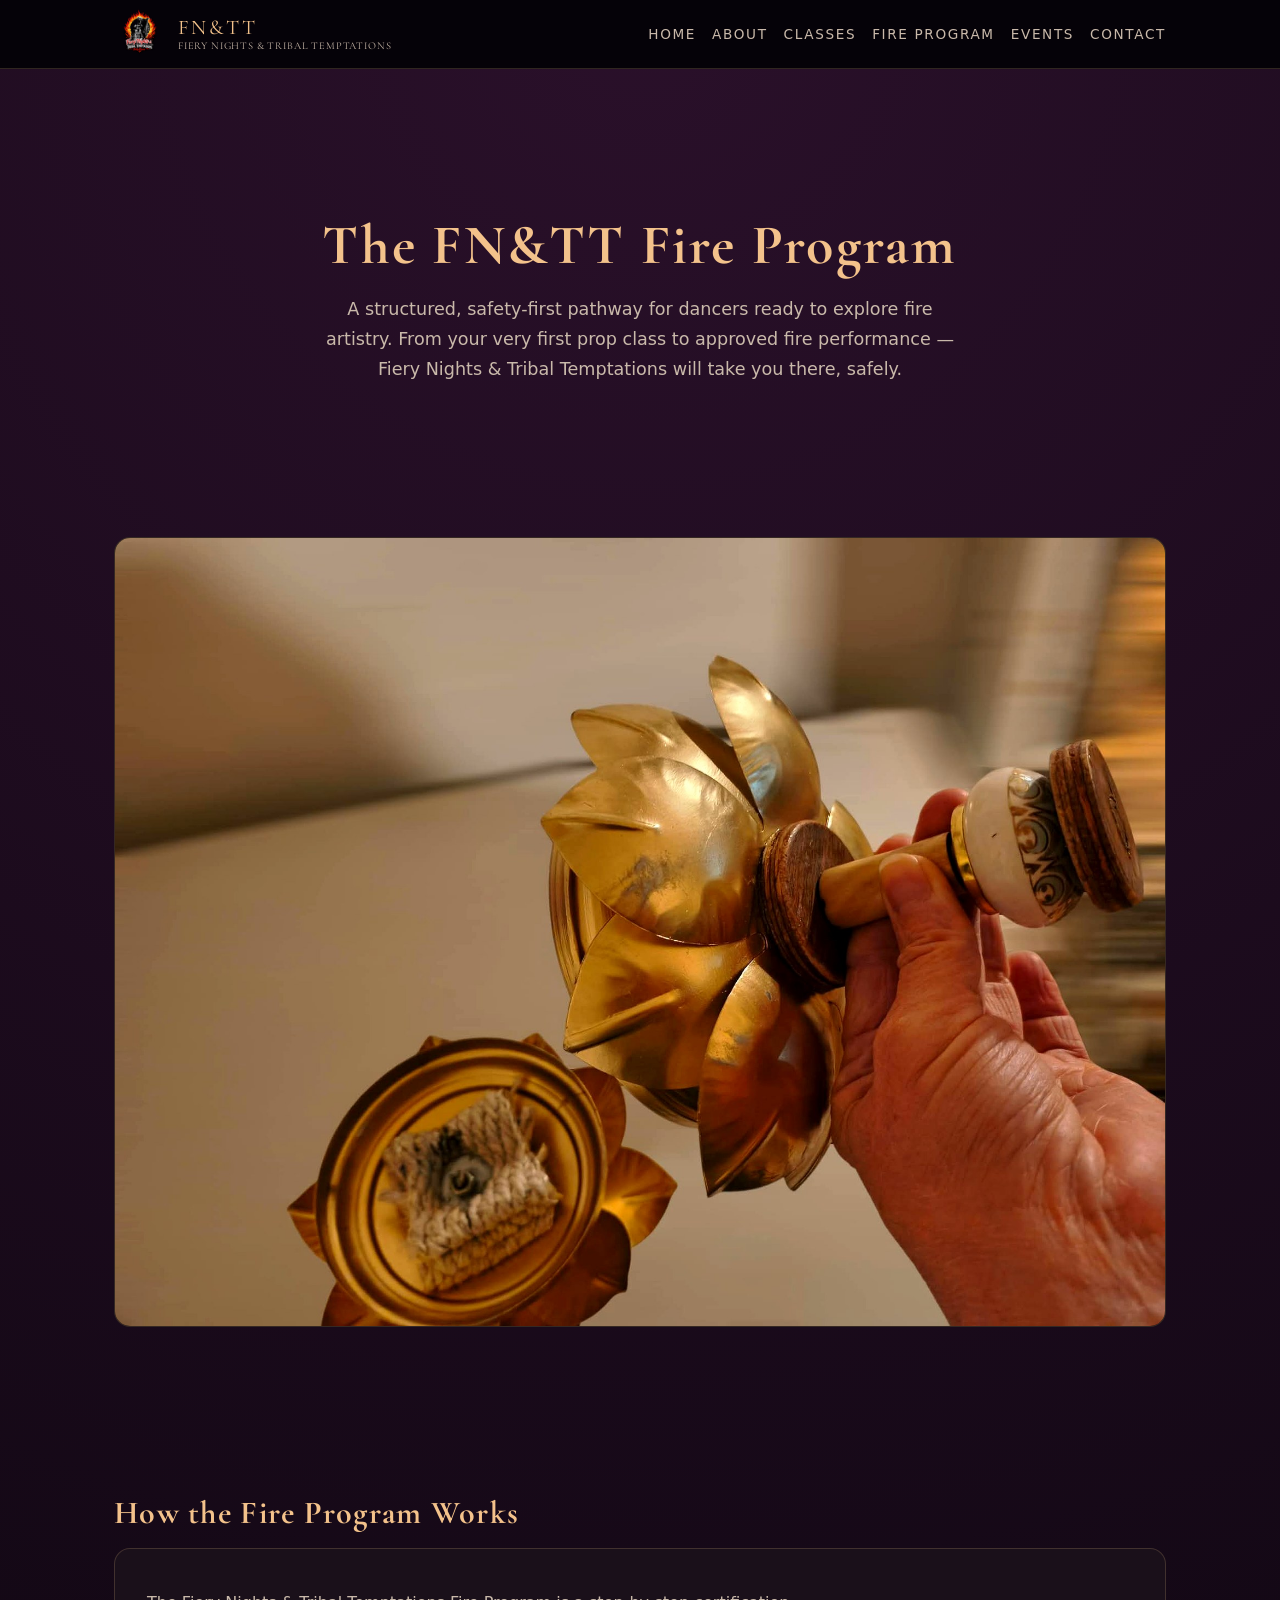
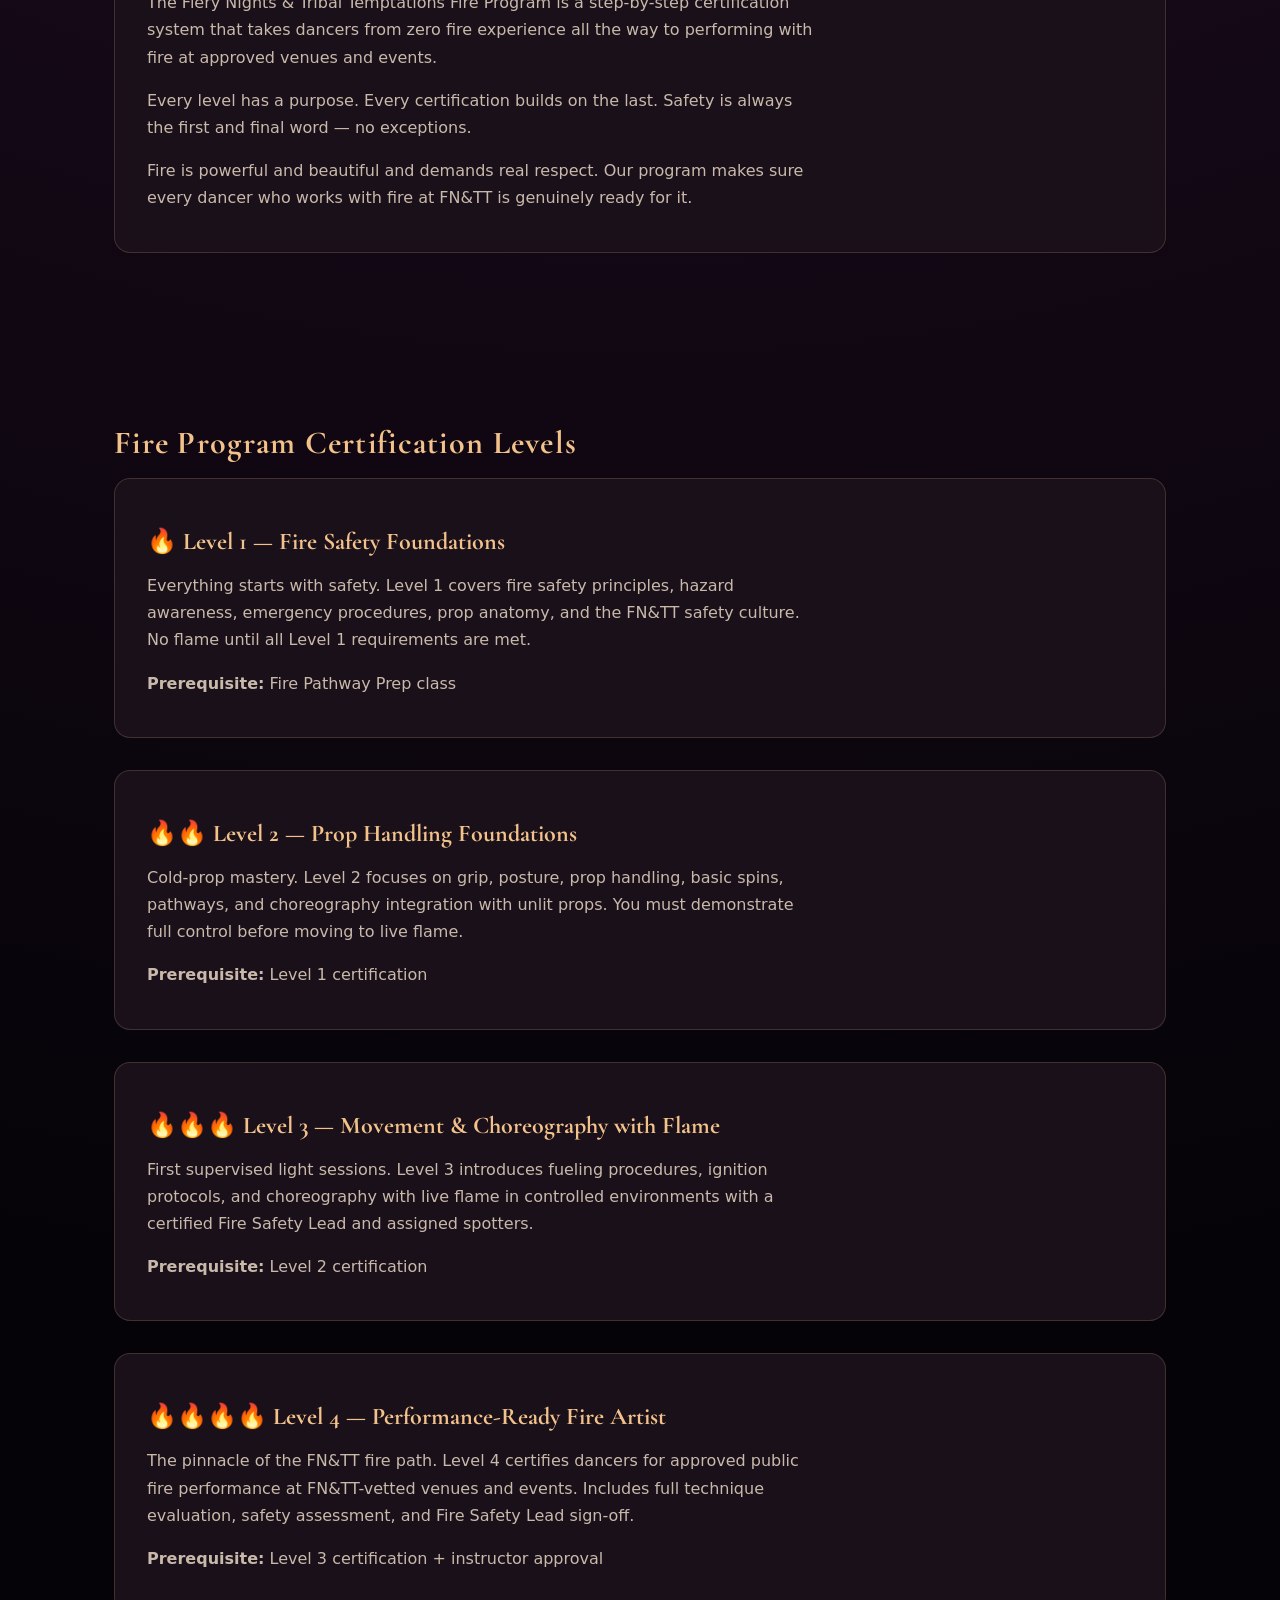
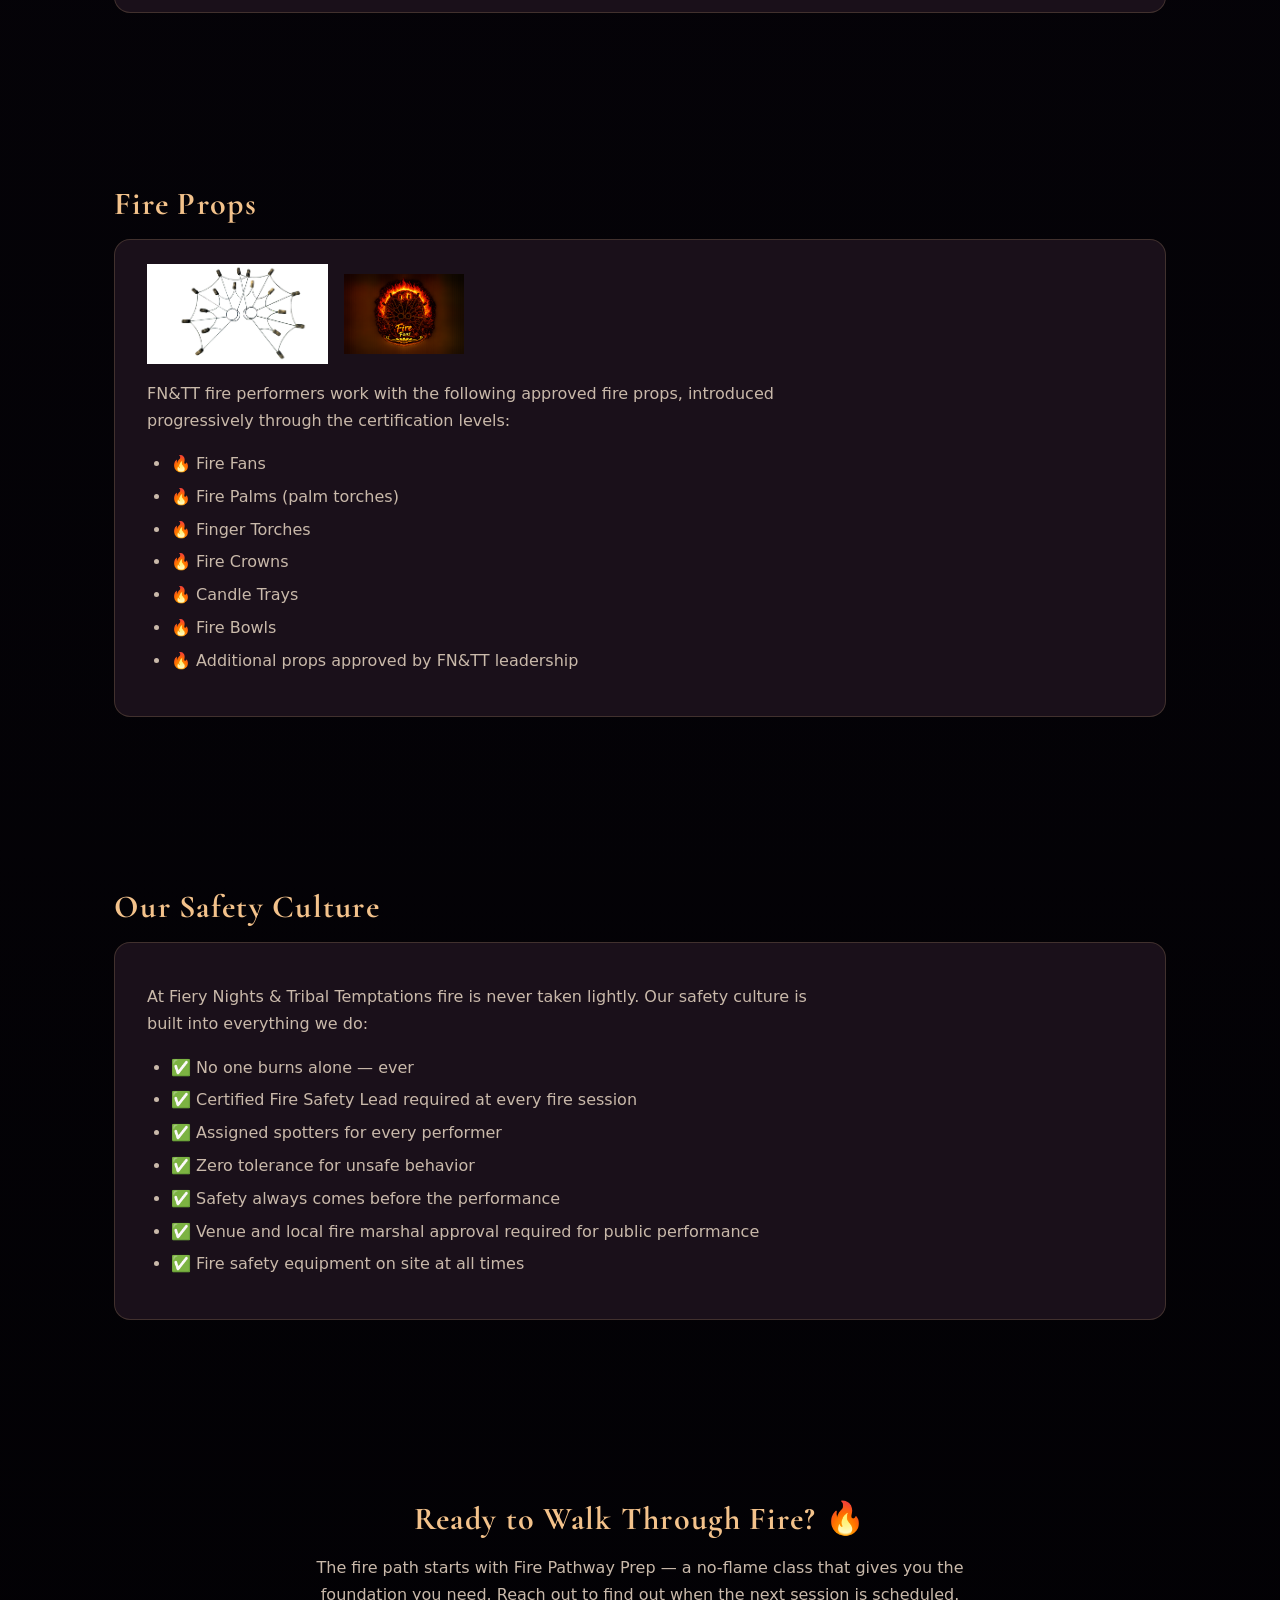
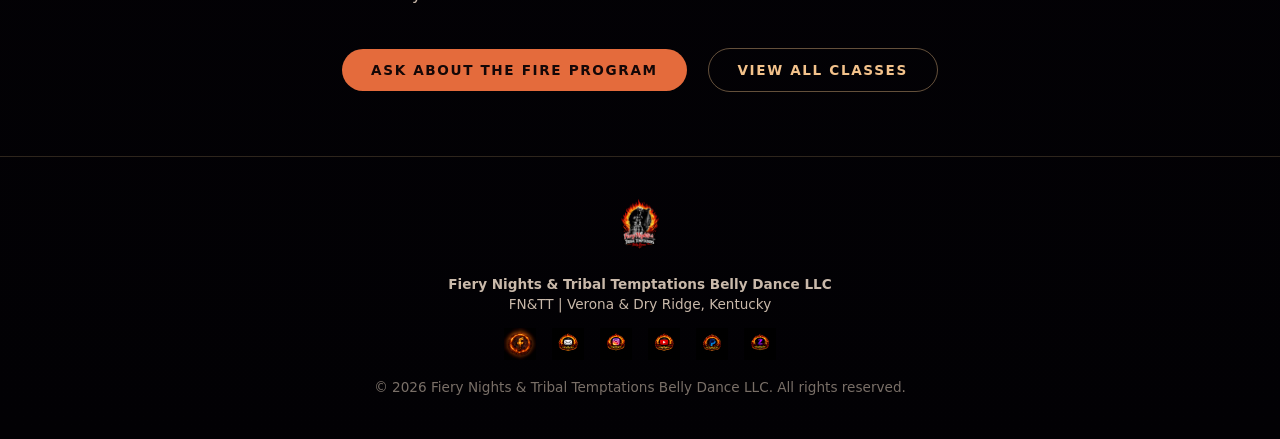
<file: fire-program-1.html>
<!DOCTYPE html>
<html lang="en">
<head>
  <meta charset="UTF-8" />
  <meta name="viewport" content="width=device-width, initial-scale=1.0" />
  <title>Fire Program – Fiery Nights & Tribal Temptations Belly Dance | FN&TT | Northern Kentucky</title>
  <meta name="description" content="The FN&TT Fire Program — a structured, safety-first fire dance training pathway in Northern Kentucky. 4 certification levels from foundations to performance." />
  <link rel="stylesheet" href="styles.css" />
  <link href="https://fonts.googleapis.com/css2?family=Cormorant+Garamond:wght@400;600;700&display=swap" rel="stylesheet" />
  <!-- Google Analytics -->
  <script async src="https://www.googletagmanager.com/gtag/js?id=G-R8R1ZFT9S9"></script>
  <script>
    window.dataLayer = window.dataLayer || [];
    function gtag(){dataLayer.push(arguments);}
    gtag('js', new Date());
    gtag('config', 'G-R8R1ZFT9S9');
  </script>
</head>
<body class="fn-body">
  <header class="fn-header">
    <div class="fn-header-inner">
      <a href="index.html" class="fn-logo-wrap">
        <img src="fntt-logo-transparent.png" alt="Fiery Nights & Tribal Temptations Belly Dance Logo" class="fn-logo-img" />
        <div class="fn-logo-text">
          <span class="fn-logo-abbr">FN&TT</span>
          <span class="fn-logo-full">Fiery Nights & Tribal Temptations</span>
        </div>
      </a>
      <nav class="fn-nav">
        <a href="index.html">Home</a>
        <a href="about.html">About</a>
        <a href="classes.html">Classes</a>
        <a href="fire-program.html">Fire Program</a>
        <a href="events.html">Events</a>
        <a href="contact.html">Contact</a>
      </nav>
    </div>
  </header>

  <main>
    <section class="fn-hero">
      <h1>The FN&TT Fire Program</h1>
      <p>
        A structured, safety-first pathway for dancers ready to explore fire artistry.
        From your very first prop class to approved fire performance — Fiery Nights &
        Tribal Temptations will take you there, safely.
      </p>
    </section>

    <!-- HERO PHOTO -->
    <section class="fn-section">
      <img src="props-fire-bowl.jpg" alt="FN&TT Fire Program" class="fn-photo" />
    </section>

    <!-- OVERVIEW -->
    <section class="fn-section">
      <h2>How the Fire Program Works</h2>
      <div class="fn-card">
        <p>
          The Fiery Nights & Tribal Temptations Fire Program is a step-by-step certification
          system that takes dancers from zero fire experience all the way to performing with
          fire at approved venues and events.
        </p>
        <p>
          Every level has a purpose. Every certification builds on the last. Safety is always
          the first and final word — no exceptions.
        </p>
        <p>
          Fire is powerful and beautiful and demands real respect. Our program makes sure
          every dancer who works with fire at FN&TT is genuinely ready for it.
        </p>
      </div>
    </section>

    <!-- CERTIFICATION LEVELS -->
    <section class="fn-section">
      <h2>Fire Program Certification Levels</h2>

      <div class="fn-card">
        <h3>🔥 Level 1 — Fire Safety Foundations</h3>
        <p>
          Everything starts with safety. Level 1 covers fire safety principles, hazard
          awareness, emergency procedures, prop anatomy, and the FN&TT safety culture.
          No flame until all Level 1 requirements are met.
        </p>
        <p><strong>Prerequisite:</strong> Fire Pathway Prep class</p>
      </div>

      <div class="fn-card">
        <h3>🔥🔥 Level 2 — Prop Handling Foundations</h3>
        <p>
          Cold-prop mastery. Level 2 focuses on grip, posture, prop handling, basic spins,
          pathways, and choreography integration with unlit props. You must demonstrate
          full control before moving to live flame.
        </p>
        <p><strong>Prerequisite:</strong> Level 1 certification</p>
      </div>

      <div class="fn-card">
        <h3>🔥🔥🔥 Level 3 — Movement & Choreography with Flame</h3>
        <p>
          First supervised light sessions. Level 3 introduces fueling procedures, ignition
          protocols, and choreography with live flame in controlled environments with a
          certified Fire Safety Lead and assigned spotters.
        </p>
        <p><strong>Prerequisite:</strong> Level 2 certification</p>
      </div>

      <div class="fn-card">
        <h3>🔥🔥🔥🔥 Level 4 — Performance-Ready Fire Artist</h3>
        <p>
          The pinnacle of the FN&TT fire path. Level 4 certifies dancers for approved public
          fire performance at FN&TT-vetted venues and events. Includes full technique
          evaluation, safety assessment, and Fire Safety Lead sign-off.
        </p>
        <p><strong>Prerequisite:</strong> Level 3 certification + instructor approval</p>
      </div>
    </section>

    <!-- FIRE PROPS -->
    <section class="fn-section">
      <h2>Fire Props</h2>
      <div class="fn-card">
        <div style="display:flex; gap:1rem; align-items:center; flex-wrap:wrap; margin-bottom:1rem;">
          <img src="fntt-fire-fans-photo-transparent.png" alt="Fire Fans" style="height:100px; object-fit:contain;" />
          <img src="fntt-fire-fans-icon.png" alt="Fire Fans Icon" style="height:80px; object-fit:contain;" />
        </div>
        <p>FN&TT fire performers work with the following approved fire props, introduced progressively through the certification levels:</p>
        <ul>
          <li>🔥 Fire Fans</li>
          <li>🔥 Fire Palms (palm torches)</li>
          <li>🔥 Finger Torches</li>
          <li>🔥 Fire Crowns</li>
          <li>🔥 Candle Trays</li>
          <li>🔥 Fire Bowls</li>
          <li>🔥 Additional props approved by FN&TT leadership</li>
        </ul>
      </div>
    </section>

    <!-- SAFETY -->
    <section class="fn-section">
      <h2>Our Safety Culture</h2>
      <div class="fn-card">
        <p>At Fiery Nights & Tribal Temptations fire is never taken lightly. Our safety culture is built into everything we do:</p>
        <ul>
          <li>✅ No one burns alone — ever</li>
          <li>✅ Certified Fire Safety Lead required at every fire session</li>
          <li>✅ Assigned spotters for every performer</li>
          <li>✅ Zero tolerance for unsafe behavior</li>
          <li>✅ Safety always comes before the performance</li>
          <li>✅ Venue and local fire marshal approval required for public performance</li>
          <li>✅ Fire safety equipment on site at all times</li>
        </ul>
      </div>
    </section>

    <!-- CTA -->
    <section class="fn-section fn-cta-section">
      <h2>Ready to Walk Through Fire? 🔥</h2>
      <p>
        The fire path starts with Fire Pathway Prep — a no-flame class that gives you the
        foundation you need. Reach out to find out when the next session is scheduled.
      </p>
      <a class="fn-btn" href="contact.html">Ask About the Fire Program</a>
      <a class="fn-btn fn-btn-outline" href="classes.html" style="margin-left:1rem;">View All Classes</a>
    </section>
  </main>

  <footer class="fn-footer">
    <div class="fn-footer-inner">
      <img src="fntt-logo-transparent.png" alt="FN&TT Logo" style="height:60px;margin-bottom:0.75rem;" />
      <p><strong>Fiery Nights & Tribal Temptations Belly Dance LLC</strong></p>
      <p>FN&TT | Verona & Dry Ridge, Kentucky</p>
      <div class="fn-social">
        <a href="https://www.facebook.com/share/1CQ35tfrSS/" target="_blank" rel="noopener"><img src="fntt-facebook-icon.png" alt="Facebook" /></a>
        <a href="mailto:fierynightsntribaltemptations@gmail.com"><img src="fntt-email-icon.png" alt="Email" /></a>
        <a href="#"><img src="fntt-instagram-icon.png" alt="Instagram" /></a>
        <a href="#"><img src="fntt-youtube-icon.png" alt="YouTube" /></a>
        <a href="#"><img src="fntt-paypal-icon.png" alt="PayPal" /></a>
        <a href="#"><img src="fntt-zelle-icon.png" alt="Zelle" /></a>
      </div>
      <p class="fn-footer-copy">© 2026 Fiery Nights & Tribal Temptations Belly Dance LLC. All rights reserved.</p>
    </div>
  </footer>
</body>
</html>
</file>
<file: styles.css>
/* ============================================
   FN&TT — Fiery Nights & Tribal Temptations
   Stylesheet — Final 2026 Edition
   ============================================ */

@import url('https://fonts.googleapis.com/css2?family=Cormorant+Garamond:wght@400;600;700&display=swap');

:root {
  --bg: #0b050b;
  --accent: #e46b3c;
  --accent-soft: #f3c28b;
  --ink: #f7f2ec;
  --muted: #c9b9aa;
  --card: #1a101a;
}

* { box-sizing: border-box; }

body.fn-body {
  margin: 0;
  font-family: system-ui, -apple-system, BlinkMacSystemFont, "Segoe UI", sans-serif;
  background: radial-gradient(circle at top, #2a102a 0, #050308 55%, #020104 100%);
  color: var(--ink);
}

/* ============================================
   HEADER & NAV
   ============================================ */

.fn-header {
  position: sticky;
  top: 0;
  z-index: 10;
  background: rgba(5, 3, 8, 0.96);
  border-bottom: 1px solid rgba(244, 197, 140, 0.18);
}

.fn-header-inner {
  max-width: 1100px;
  margin: 0 auto;
  padding: 0.5rem 1.5rem;
  display: flex;
  align-items: center;
  justify-content: space-between;
  flex-wrap: wrap;
  gap: 0.5rem;
}

.fn-logo-wrap {
  display: flex;
  align-items: center;
  gap: 0.75rem;
  text-decoration: none;
}

.fn-logo-img {
  height: 52px;
  width: auto;
}

.fn-logo-text {
  display: flex;
  flex-direction: column;
  line-height: 1.1;
}

.fn-logo-abbr {
  font-family: "Cormorant Garamond", serif;
  font-size: 1.3rem;
  letter-spacing: 0.12em;
  text-transform: uppercase;
  color: var(--accent-soft);
}

.fn-logo-full {
  font-family: "Cormorant Garamond", serif;
  font-size: 0.65rem;
  letter-spacing: 0.08em;
  text-transform: uppercase;
  color: var(--muted);
}

.fn-nav {
  display: flex;
  flex-wrap: wrap;
  gap: 0.25rem;
}

.fn-nav a {
  margin-left: 0.75rem;
  text-decoration: none;
  color: var(--muted);
  font-size: 0.85rem;
  text-transform: uppercase;
  letter-spacing: 0.12em;
  transition: color 0.2s;
}

.fn-nav a:hover { color: var(--accent-soft); }

/* ============================================
   HERO
   ============================================ */

.fn-hero {
  padding: 6rem 1.5rem 4rem;
  text-align: center;
}

.fn-hero-photo {
  background-size: contain;
  background-position: center top;
  background-repeat: no-repeat;
  position: relative;
  padding: 8rem 1.5rem 6rem;
  background-color: #0b050b;
}

.fn-hero-overlay {
  position: relative;
  z-index: 2;
  background: rgba(5, 3, 8, 0.6);
  padding: 3rem 2rem;
  border-radius: 1rem;
  max-width: 700px;
  margin: 0 auto;
}

.fn-hero-photo::before {
  content: '';
  position: absolute;
  inset: 0;
  background: rgba(5, 3, 8, 0.5);
  z-index: 1;
}

.fn-hero h1 {
  font-family: "Cormorant Garamond", serif;
  font-size: clamp(2rem, 5vw, 3.5rem);
  margin-bottom: 1rem;
  color: var(--accent-soft);
  letter-spacing: 0.04em;
}

.fn-hero p {
  max-width: 40rem;
  margin: 0 auto 2rem;
  font-size: 1.1rem;
  color: var(--muted);
  line-height: 1.7;
}

.fn-hero-btns {
  display: flex;
  gap: 1rem;
  justify-content: center;
  flex-wrap: wrap;
}

/* ============================================
   SECTIONS
   ============================================ */

.fn-section {
  max-width: 1100px;
  margin: 0 auto;
  padding: 3.5rem 1.5rem;
}

.fn-section h2 {
  font-family: "Cormorant Garamond", serif;
  font-size: clamp(1.6rem, 3vw, 2rem);
  margin-bottom: 1rem;
  color: var(--accent-soft);
  letter-spacing: 0.04em;
}

.fn-section h3 {
  font-family: "Cormorant Garamond", serif;
  font-size: 1.5rem;
  color: var(--accent-soft);
  margin-bottom: 0.5rem;
}

.fn-section p {
  color: var(--muted);
  max-width: 42rem;
  margin-bottom: 1rem;
  line-height: 1.7;
}

.fn-section ul {
  color: var(--muted);
  max-width: 42rem;
  margin-bottom: 1rem;
  padding-left: 1.5rem;
  line-height: 1.8;
}

.fn-section li { margin-bottom: 0.25rem; }

/* ============================================
   CARDS
   ============================================ */

.fn-card {
  background: var(--card);
  border-radius: 1rem;
  border: 1px solid rgba(244, 197, 140, 0.18);
  padding: 1.5rem 2rem;
  margin-bottom: 2rem;
}

.fn-card-featured {
  border-color: rgba(228, 107, 60, 0.5);
  background: linear-gradient(135deg, #1a101a 0%, #2a1010 100%);
}

/* ============================================
   PHOTOS & VIDEO
   ============================================ */

.fn-photo {
  width: 100%;
  border-radius: 1rem;
  margin-bottom: 1.5rem;
  object-fit: contain;
  object-position: center;
  border: 1px solid rgba(244, 197, 140, 0.18);
  background: #0b050b;
}

.fn-photo-round {
  width: 180px;
  height: 180px;
  border-radius: 50%;
  object-fit: cover;
  border: 3px solid rgba(244, 197, 140, 0.3);
  margin: 0 auto 1.5rem;
  display: block;
}

.fn-video {
  width: 100%;
  border-radius: 1rem;
  margin-bottom: 1.5rem;
  border: 1px solid rgba(244, 197, 140, 0.18);
}

.fn-photo-grid {
  display: grid;
  grid-template-columns: repeat(auto-fit, minmax(280px, 1fr));
  gap: 1rem;
  margin-bottom: 2rem;
}

.fn-photo-grid img {
  width: 100%;
  border-radius: 1rem;
  object-fit: cover;
  border: 1px solid rgba(244, 197, 140, 0.18);
  height: 250px;
}

/* ============================================
   LEVEL BADGES
   ============================================ */

.fn-badge-grid {
  display: grid;
  grid-template-columns: repeat(auto-fit, minmax(140px, 1fr));
  gap: 1.5rem;
  margin: 2rem 0;
  text-align: center;
}

.fn-badge-item img {
  width: 120px;
  height: 120px;
  object-fit: contain;
  margin: 0 auto 0.5rem;
  display: block;
}

.fn-badge-item p {
  color: var(--accent-soft);
  font-weight: bold;
  font-size: 0.9rem;
  margin: 0;
}

.fn-badge-item span {
  color: var(--muted);
  font-size: 0.8rem;
}

/* ============================================
   EVENT STYLES
   ============================================ */

.fn-event-tag {
  display: inline-block;
  background: var(--accent);
  color: #140707;
  font-size: 0.75rem;
  font-weight: bold;
  text-transform: uppercase;
  letter-spacing: 0.1em;
  padding: 0.25rem 0.75rem;
  border-radius: 999px;
  margin-bottom: 0.75rem;
}

.fn-event-date {
  color: var(--accent-soft) !important;
  font-weight: 600;
  margin-bottom: 1rem !important;
}

/* ============================================
   SPOTLIGHT
   ============================================ */

.fn-spotlight {
  background: rgba(228, 107, 60, 0.05);
  border-top: 1px solid rgba(228, 107, 60, 0.2);
  border-bottom: 1px solid rgba(228, 107, 60, 0.2);
  max-width: 100%;
  padding: 3.5rem 1.5rem;
}

.fn-spotlight > * {
  max-width: 1100px;
  margin-left: auto;
  margin-right: auto;
}

/* ============================================
   BUTTONS
   ============================================ */

.fn-btn {
  display: inline-block;
  margin-top: 1rem;
  padding: 0.8rem 1.8rem;
  border-radius: 999px;
  background: var(--accent);
  color: #140707;
  text-transform: uppercase;
  letter-spacing: 0.12em;
  font-size: 0.85rem;
  font-weight: bold;
  text-decoration: none;
  transition: filter 0.2s;
}

.fn-btn:hover { filter: brightness(1.1); }

.fn-btn-outline {
  background: transparent;
  color: var(--accent-soft);
  border: 1px solid rgba(244, 197, 140, 0.4);
}

.fn-btn-outline:hover {
  background: rgba(244, 197, 140, 0.1);
  filter: none;
}

/* ============================================
   CTA SECTION
   ============================================ */

.fn-cta-section {
  text-align: center;
  padding: 4rem 1.5rem;
}

.fn-cta-section p { margin: 0 auto 1.5rem; }

/* ============================================
   FOOTER
   ============================================ */

.fn-footer {
  border-top: 1px solid rgba(244, 197, 140, 0.18);
  padding: 2.5rem 1.5rem;
  text-align: center;
  color: var(--muted);
  font-size: 0.85rem;
}

.fn-footer-inner {
  max-width: 1100px;
  margin: 0 auto;
}

.fn-footer-inner p { margin: 0.25rem 0; }

.fn-social {
  margin: 1rem 0;
  display: flex;
  gap: 1rem;
  justify-content: center;
  align-items: center;
  flex-wrap: wrap;
}

.fn-social a img {
  width: 32px;
  height: 32px;
  object-fit: contain;
  transition: opacity 0.2s;
}

.fn-social a img:hover { opacity: 0.8; }

.fn-footer-copy {
  margin-top: 1rem !important;
  opacity: 0.6;
}

/* ============================================
   AIRTABLE EMBEDS
   ============================================ */

.airtable-embed {
  border-radius: 1rem;
  width: 100%;
}

/* ============================================
   RESPONSIVE
   ============================================ */

@media (max-width: 640px) {
  .fn-hero { padding: 4rem 1.25rem 2.5rem; }
  .fn-nav a { margin-left: 0.5rem; font-size: 0.78rem; }
  .fn-section { padding: 2.5rem 1.25rem; }
  .fn-card { padding: 1.25rem; }
  .fn-hero-btns { flex-direction: column; align-items: center; }
  .fn-logo-full { display: none; }
  .fn-badge-grid { grid-template-columns: repeat(2, 1fr); }
}
</file>
